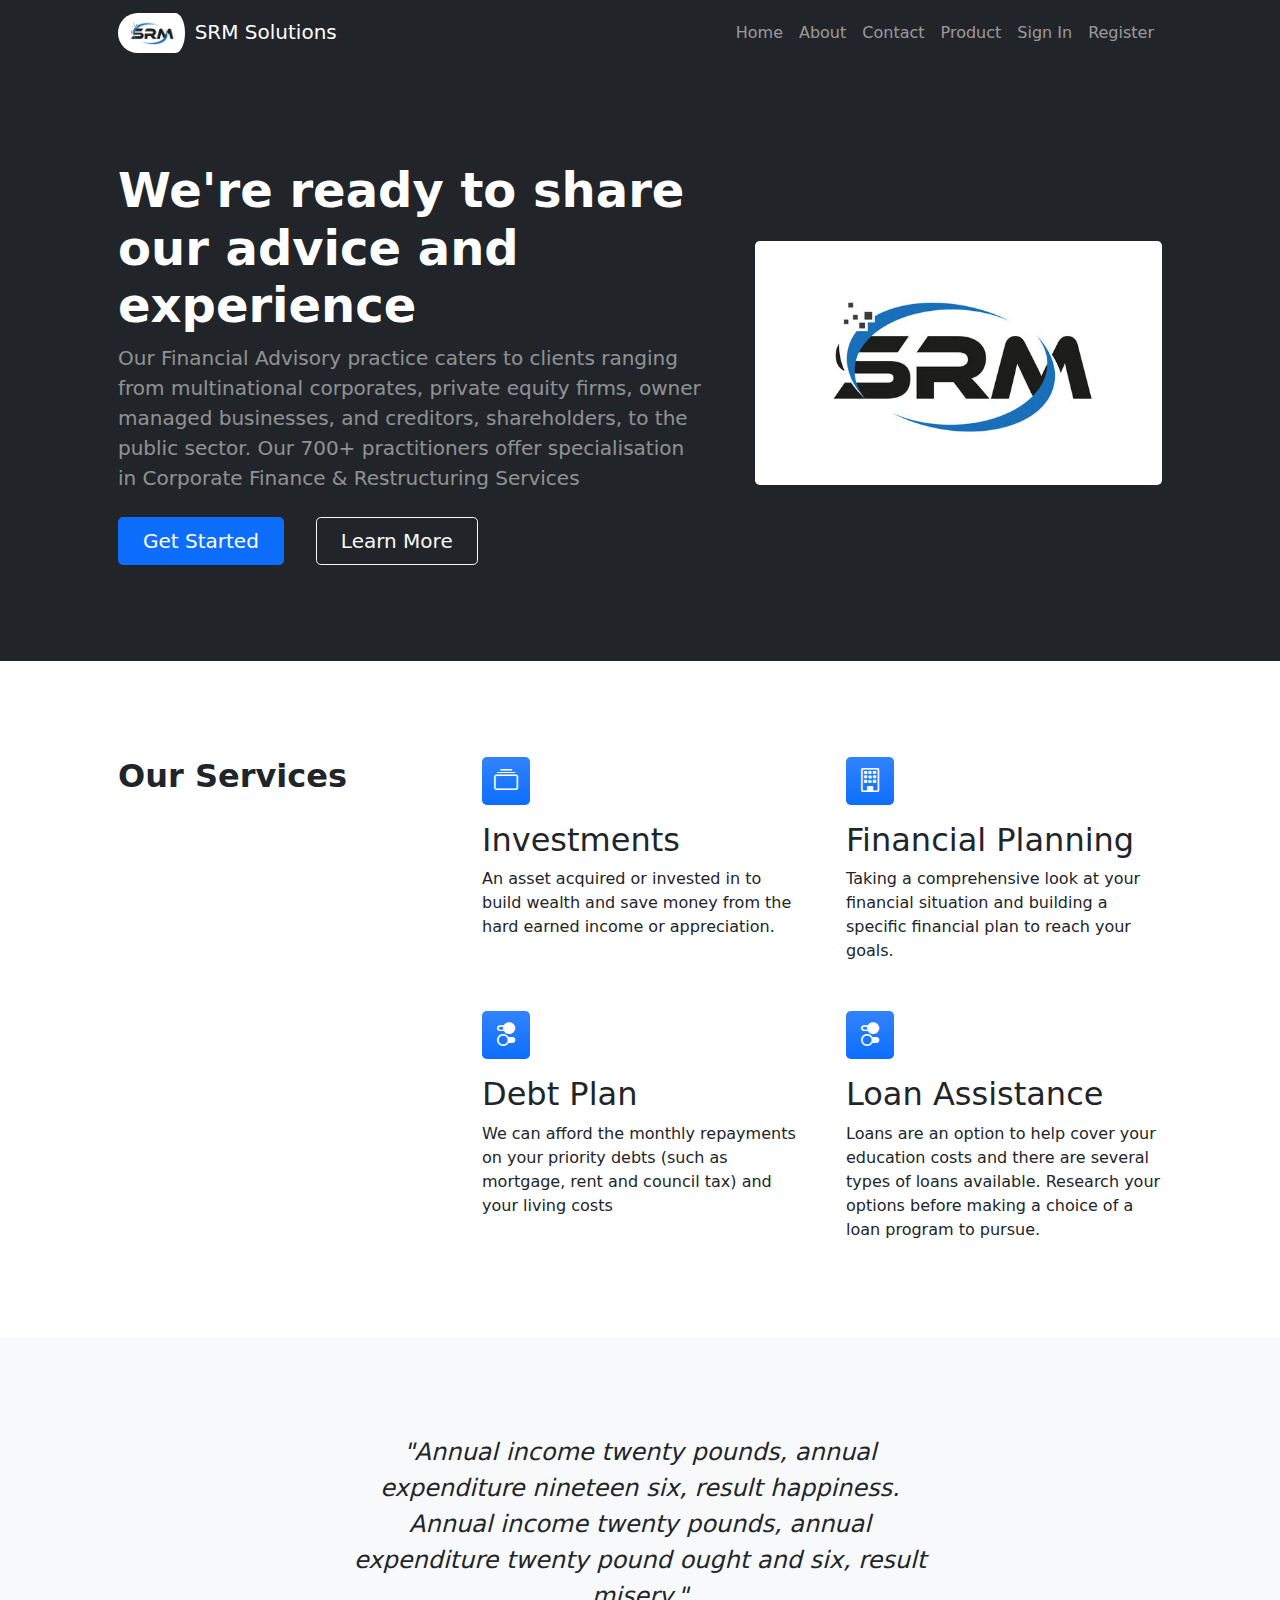
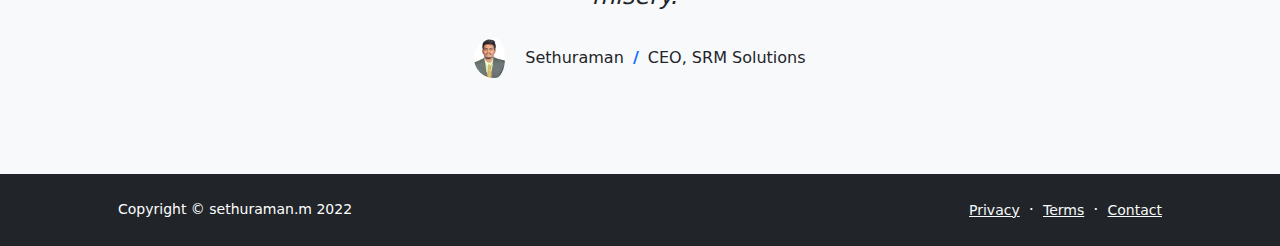
<file: index.html>
<!DOCTYPE html>
<html lang="en">
    <head>
        <meta charset="utf-8" />
        <meta name="viewport" content="width=device-width, initial-scale=1, shrink-to-fit=no" />
        <meta name="description" content="" />
        <meta name="author" content="" />
        <title>Welcome to SRM</title>
        
        <link rel="icon" type="image/x-icon" href="assets/favicon.ico" />
        <!-- JavaScript Bundle with Popper -->
         <script src="https://cdn.jsdelivr.net/npm/bootstrap@5.2.0/dist/js/bootstrap.bundle.min.js" integrity="sha384-A3rJD856KowSb7dwlZdYEkO39Gagi7vIsF0jrRAoQmDKKtQBHUuLZ9AsSv4jD4Xa" crossorigin="anonymous"></script>
        <!-- CSS only -->
        <link href="https://cdn.jsdelivr.net/npm/bootstrap@5.2.0/dist/css/bootstrap.min.css" rel="stylesheet" integrity="sha384-gH2yIJqKdNHPEq0n4Mqa/HGKIhSkIHeL5AyhkYV8i59U5AR6csBvApHHNl/vI1Bx" crossorigin="anonymous">
        <link href="https://cdn.jsdelivr.net/npm/bootstrap@5.0.2/dist/css/bootstrap.min.css" rel="stylesheet" integrity="sha384-EVSTQN3/azprG1Anm3QDgpJLIm9Nao0Yz1ztcQTwFspd3yD65VohhpuuCOmLASjC" crossorigin="anonymous">
        
        <link href="https://cdn.jsdelivr.net/npm/bootstrap-icons@1.5.0/font/bootstrap-icons.css" rel="stylesheet" />
        
        <link href="css/styles.css" rel="stylesheet" />
    </head>
    <body class="d-flex flex-column h-100">
        <main class="flex-shrink-0">
            
            <nav class="navbar navbar-expand-lg navbar-dark bg-dark">
                <div class="container px-5">
                    <a class="navbar-brand" href="index.html"><img class="my-photo" src="img/srmlogo2.jpg" alt="..." />SRM Solutions</a>
                    <button class="navbar-toggler" type="button" data-bs-toggle="collapse" data-bs-target="#navbarSupportedContent" aria-controls="navbarSupportedContent" aria-expanded="false" aria-label="Toggle navigation"><span class="navbar-toggler-icon"></span></button>
                    <div class="collapse navbar-collapse" id="navbarSupportedContent">
                        <ul class="navbar-nav ms-auto mb-2 mb-lg-0">
                            <li class="nav-item"><a class="nav-link" href="index.html">Home</a></li>
                            <li class="nav-item"><a class="nav-link" href="about.html">About</a></li>
                            <li class="nav-item"><a class="nav-link" href="contact.html">Contact</a></li>
                            <li class="nav-item"><a class="nav-link" href="product.html">Product</a></li>
                            <li class="nav-item"><a class="nav-link" href="signin.html">Sign In</a></li>
                            <li class="nav-item"><a class="nav-link" href="register.html">Register</a></li>
                            
                        </ul>
                    </div>
                </div>
            </nav>
           
            <header class="bg-dark py-5">
                <div class="container px-5">
                    <div class="row gx-5 align-items-center justify-content-center">
                        <div class="col-lg-8 col-xl-7 col-xxl-6">
                            <div class="my-5 text-center text-xl-start">
                                <h1 class="display-5 fw-bolder text-white mb-2">We're ready to share our advice and experience</h1>
                                <p class="lead fw-normal text-white-50 mb-4">Our Financial Advisory practice caters to clients ranging from multinational corporates, private equity firms, owner managed businesses, and creditors, shareholders, to the public sector. Our 700+ practitioners offer specialisation in Corporate Finance & Restructuring Services</p>
                                <div class="d-grid gap-3 d-sm-flex justify-content-sm-center justify-content-xl-start">
                                    <a class="btn btn-primary btn-lg px-4 me-sm-3" href="#features">Get Started</a>
                                    <a class="btn btn-outline-light btn-lg px-4" href="about.html">Learn More</a>
                                </div>
                            </div>
                        </div>
                        <div class="col-xl-5 col-xxl-6 d-none d-xl-block text-center"><img class="img-fluid rounded-3 my-5" src="img/srmlogo2.jpg" alt="..." /></div>
                    </div>
                </div>
            </header>
        
            <section class="py-5" id="features">
                <div class="container px-5 my-5">
                    <div class="row gx-5">
                        <div class="col-lg-4 mb-5 mb-lg-0"><h2 class="fw-bolder mb-0">Our Services</h2></div>
                        <div class="col-lg-8">
                            <div class="row gx-5 row-cols-1 row-cols-md-2">
                                <div class="col mb-5 h-100">
                                    <div class="feature bg-primary bg-gradient text-white rounded-3 mb-3"><i class="bi bi-collection"></i></div>
                                    
                                    <h2 class="services">Investments</h2>
                                    
                                    <p class="mb-0">An asset acquired or invested in to build wealth and save money from the hard earned income or appreciation.</p>
                                </div>
                                <div class="col mb-5 h-100">
                                    <div class="feature bg-primary bg-gradient text-white rounded-3 mb-3"><i class="bi bi-building"></i></div>
                                    <h2 class="services">Financial Planning</h2>
                                    <p class="mb-0">Taking a comprehensive look at your financial situation and building a specific financial plan to reach your goals.</p>
                                </div>
                                <div class="col mb-5 mb-md-0 h-100">
                                    <div class="feature bg-primary bg-gradient text-white rounded-3 mb-3"><i class="bi bi-toggles2"></i></div>
                                    <h2 class="services">Debt Plan</h2>
                                    <p class="mb-0">We can afford the monthly repayments on your priority debts (such as mortgage, rent and council tax) and your living costs</p>
                                </div>
                                <div class="col h-100">
                                    <div class="feature bg-primary bg-gradient text-white rounded-3 mb-3"><i class="bi bi-toggles2"></i></div>
                                    <h2 class="services">Loan Assistance</h2>
                                    <p class="mb-0">Loans are an option to help cover your education costs and there are several types of loans available. Research your options before making a choice of a loan program to pursue.</p>
                                </div>
                            </div>
                        </div>
                    </div>
                </div>
            </section>
            
            <div class="py-5 bg-light">
                <div class="container px-5 my-5">
                    <div class="row gx-5 justify-content-center">
                        <div class="col-lg-10 col-xl-7">
                            <div class="text-center">
                                <div class="fs-4 mb-4 fst-italic">"Annual income twenty pounds, annual expenditure nineteen six, result happiness. Annual income twenty pounds, annual expenditure twenty pound ought and six, result misery."</div>
                                <div class="d-flex align-items-center justify-content-center">
                                    <img class="my-photo" class="rounded-circle me-3" src="img/SETHURAMAN_PHOTO.jpg" alt="..." />
                                    <div  class="my-name" class="fw-bold">
                                        Sethuraman
                                        <span class="fw-bold text-primary mx-1">/</span>
                                        CEO, SRM Solutions
                                    </div>
                                </div>
                            </div>
                        </div>
                    </div>
                </div>
            </div>
            
        </main>
       
        <footer class="bg-dark py-4 mt-auto">
            <div class="container px-5">
                <div class="row align-items-center justify-content-between flex-column flex-sm-row">
                    <div class="col-auto"><div class="small m-0 text-white">Copyright &copy; sethuraman.m 2022</div></div>
                    <div class="col-auto">
                        <a class="link-light small" href="#!">Privacy</a>
                        <span class="text-white mx-1">&middot;</span>
                        <a class="link-light small" href="#!">Terms</a>
                        <span class="text-white mx-1">&middot;</span>
                        <a class="link-light small" href="contact.html">Contact</a>
                        
                       
                    </div>
                </div>
            </div>
        </footer>
        
        <script src="https://cdn.jsdelivr.net/npm/bootstrap@5.1.3/dist/js/bootstrap.bundle.min.js"></script>
        
        <script src="js/scripts.js"></script>
    </body>
</html>
</file>
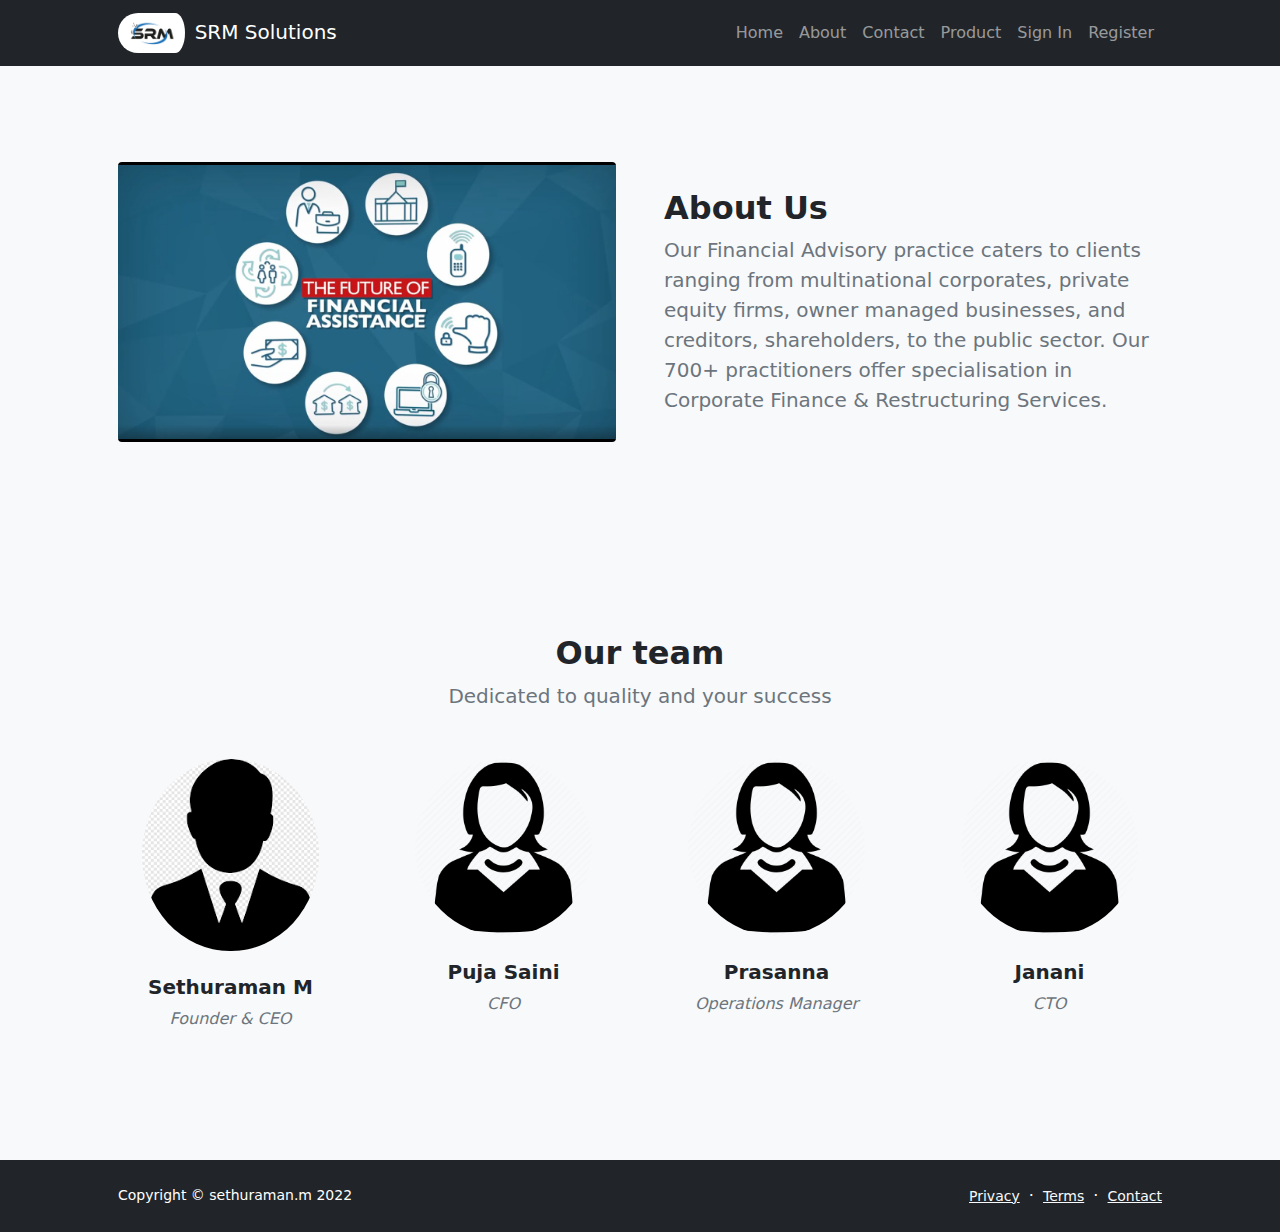
<file: about.html>
<!DOCTYPE html>
<html lang="en">
    <head>
        
        <meta charset="utf-8" />
        <meta name="viewport" content="width=device-width, initial-scale=1, shrink-to-fit=no" />
        <meta name="description" content="" />
        <meta name="author" content="" />
        <title>About Us</title>
       
        <link rel="icon" type="image/x-icon" href="assets/favicon.ico" />
   
        <link href="https://cdn.jsdelivr.net/npm/bootstrap-icons@1.5.0/font/bootstrap-icons.css" rel="stylesheet" />
      
        <link href="css/styles.css" rel="stylesheet" />
    </head>
    <body class="d-flex flex-column">
        <main class="flex-shrink-0">
            
            <nav class="navbar navbar-expand-lg navbar-dark bg-dark">
                <div class="container px-5">
                    <a class="navbar-brand" href="index.html"><img class="my-photo" class="rounded-circle me-3" src="img/srmlogo2.jpg" alt="..." />SRM Solutions</a>
                    <button class="navbar-toggler" type="button" data-bs-toggle="collapse" data-bs-target="#navbarSupportedContent" aria-controls="navbarSupportedContent" aria-expanded="false" aria-label="Toggle navigation"><span class="navbar-toggler-icon"></span></button>
                    <div class="collapse navbar-collapse" id="navbarSupportedContent">
                        <ul class="navbar-nav ms-auto mb-2 mb-lg-0">
                            <li class="nav-item"><a class="nav-link" href="index.html">Home</a></li>
                            <li class="nav-item"><a class="nav-link" href="about.html">About</a></li>
                            <li class="nav-item"><a class="nav-link" href="contact.html">Contact</a></li>
                            <li class="nav-item"><a class="nav-link" href="product.html">Product</a></li>
                            <li class="nav-item"><a class="nav-link" href="signin.html">Sign In</a></li>
                            <li class="nav-item"><a class="nav-link" href="register.html">Register</a></li>
                            
                        </ul>
                    </div>
                </div>
            </nav>
            
            <section class="py-5 bg-light" id="scroll-target">
                <div class="container px-5 my-5">
                    <div class="row gx-5 align-items-center">
                        <div class="col-lg-6"><img class="img-fluid rounded mb-5 mb-lg-0" src="img/aboutus.jpg" alt="..." /></div>
                        <div class="col-lg-6">
                            <h2 class="fw-bolder">About Us</h2>
                            <p class="lead fw-normal text-muted mb-0">Our Financial Advisory practice caters to clients ranging from multinational corporates, private equity firms, owner managed businesses, and creditors, shareholders, to the public sector. Our 700+ practitioners offer specialisation in Corporate Finance & Restructuring Services.</p>
                        </div>
                    </div>
                </div>
            </section>
           
            
            <section class="py-5 bg-light">
                <div class="container px-5 my-5">
                    <div class="text-center">
                        <h2 class="fw-bolder">Our team</h2>
                        <p class="lead fw-normal text-muted mb-5">Dedicated to quality and your success</p>
                    </div>
                    <div class="row gx-5 row-cols-1 row-cols-sm-2 row-cols-xl-4 justify-content-center">
                        <div class="col mb-5 mb-5 mb-xl-0">
                            <div class="text-center">
                                <img class="img-fluid rounded-circle mb-4 px-4" src="img/mennlogo.png" alt="..." />
                                <h5 class="fw-bolder">Sethuraman M</h5>
                                <div class="fst-italic text-muted">Founder &amp; CEO</div>
                            </div>
                        </div>
                        <div class="col mb-5 mb-5 mb-xl-0">
                            <div class="text-center">
                                <img class="img-fluid rounded-circle mb-4 px-4" src="img/femalelogo.png" alt="..." />
                                <h5 class="fw-bolder">Puja Saini</h5>
                                <div class="fst-italic text-muted">CFO</div>
                            </div>
                        </div>
                        <div class="col mb-5 mb-5 mb-sm-0">
                            <div class="text-center">
                                <img class="img-fluid rounded-circle mb-4 px-4" src="img/femalelogo.png" alt="..." />
                                <h5 class="fw-bolder">Prasanna</h5>
                                <div class="fst-italic text-muted">Operations Manager</div>
                            </div>
                        </div>
                        <div class="col mb-5">
                            <div class="text-center">
                                <img class="img-fluid rounded-circle mb-4 px-4" src="img/femalelogo.png" alt="..." />
                                <h5 class="fw-bolder">Janani</h5>
                                <div class="fst-italic text-muted">CTO</div>
                            </div>
                        </div>
                    </div>
                </div>
            </section>
        </main>
      
        <footer class="bg-dark py-4 mt-auto">
            <div class="container px-5">
                <div class="row align-items-center justify-content-between flex-column flex-sm-row">
                    <div class="col-auto"><div class="small m-0 text-white">Copyright &copy; sethuraman.m 2022</div></div>
                    <div class="col-auto">
                        <a class="link-light small" href="#!">Privacy</a>
                        <span class="text-white mx-1">&middot;</span>
                        <a class="link-light small" href="#!">Terms</a>
                        <span class="text-white mx-1">&middot;</span>
                        <a class="link-light small" href="contact.html">Contact</a>
                    </div>
                </div>
            </div>
        </footer>
        
        <script src="https://cdn.jsdelivr.net/npm/bootstrap@5.1.3/dist/js/bootstrap.bundle.min.js"></script>
        
        <script src="js/scripts.js"></script>
    </body>
</html>
</file>
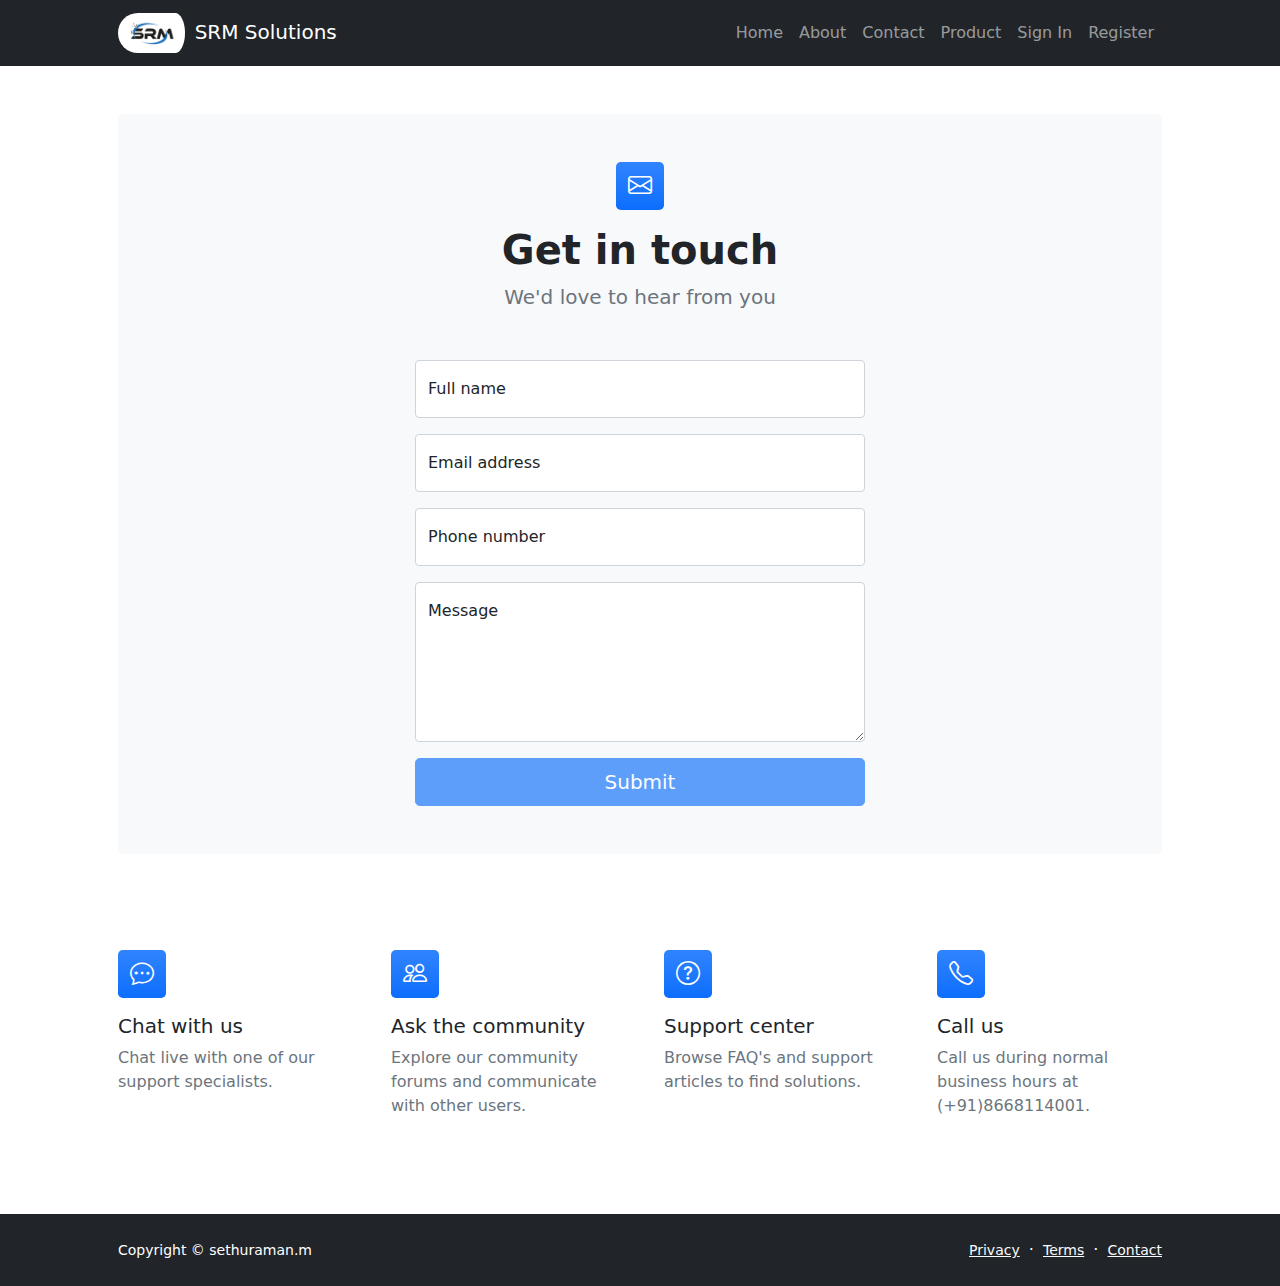
<file: contact.html>
<!DOCTYPE html>
<html lang="en">
    <head>
        <meta charset="utf-8" />
        <meta name="viewport" content="width=device-width, initial-scale=1, shrink-to-fit=no" />
        <meta name="description" content />
        <meta name="author" content />
        <title>Contact Us</title>
        
        <link rel="icon" type="image/x-icon" href="assets/favicon.ico" />
    
        <link href="https://cdn.jsdelivr.net/npm/bootstrap-icons@1.5.0/font/bootstrap-icons.css" rel="stylesheet" />
        
        <link href="css/styles.css" rel="stylesheet" />
    </head>
    <body class="d-flex flex-column">
        <main class="flex-shrink-0">
           
            <nav class="navbar navbar-expand-lg navbar-dark bg-dark">
                <div class="container px-5">
                    <a class="navbar-brand" href="index.html"><img class="my-photo" class="rounded-circle me-3" src="img/srmlogo2.jpg" alt="..." />SRM Solutions</a>
                    <button class="navbar-toggler" type="button" data-bs-toggle="collapse" data-bs-target="#navbarSupportedContent" aria-controls="navbarSupportedContent" aria-expanded="false" aria-label="Toggle navigation"><span class="navbar-toggler-icon"></span></button>
                    <div class="collapse navbar-collapse" id="navbarSupportedContent">
                        <ul class="navbar-nav ms-auto mb-2 mb-lg-0">
                            <li class="nav-item"><a class="nav-link" href="index.html">Home</a></li>
                            <li class="nav-item"><a class="nav-link" href="about.html">About</a></li>
                            <li class="nav-item"><a class="nav-link" href="contact.html">Contact</a></li>
                            <li class="nav-item"><a class="nav-link" href="product.html">Product</a></li>
                            <li class="nav-item"><a class="nav-link" href="signin.html">Sign In</a></li>
                            <li class="nav-item"><a class="nav-link" href="register.html">Register</a></li>
                            
                        </ul>
                    </div>
                </div>
            </nav>
            <!-- Page content-->
            <section class="py-5">
                <div class="container px-5">
                    <!-- Contact form-->
                    <div class="bg-light rounded-3 py-5 px-4 px-md-5 mb-5">
                        <div class="text-center mb-5">
                            <div class="feature bg-primary bg-gradient text-white rounded-3 mb-3"><i class="bi bi-envelope"></i></div>
                            <h1 class="fw-bolder">Get in touch</h1>
                            <p class="lead fw-normal text-muted mb-0">We'd love to hear from you</p>
                        </div>
                        <div class="row gx-5 justify-content-center">
                            <div class="col-lg-8 col-xl-6">
                                <!-- * * * * * * * * * * * * * * *-->
                                <!-- * * SB Forms Contact Form * *-->
                                <!-- * * * * * * * * * * * * * * *-->
                                <!-- This form is pre-integrated with SB Forms.-->
                                <!-- To make this form functional, sign up at-->
                                <!-- https://startbootstrap.com/solution/contact-forms-->
                                <!-- to get an API token!-->
                                <form id="contactForm" data-sb-form-api-token="API_TOKEN">
                                    <!-- Name input-->
                                    <div class="form-floating mb-3">
                                        <input class="form-control" id="name" type="text" placeholder="Enter your name..." data-sb-validations="required" />
                                        <label for="name">Full name</label>
                                        <div class="invalid-feedback" data-sb-feedback="name:required">A name is required.</div>
                                    </div>
                                    <!-- Email address input-->
                                    <div class="form-floating mb-3">
                                        <input class="form-control" id="email" type="email" placeholder="name@example.com" data-sb-validations="required,email" />
                                        <label for="email">Email address</label>
                                        <div class="invalid-feedback" data-sb-feedback="email:required">An email is required.</div>
                                        <div class="invalid-feedback" data-sb-feedback="email:email">Email is not valid.</div>
                                    </div>
                                    <!-- Phone number input-->
                                    <div class="form-floating mb-3">
                                        <input class="form-control" id="phone" type="tel" placeholder="(123) 456-7890" data-sb-validations="required" />
                                        <label for="phone">Phone number</label>
                                        <div class="invalid-feedback" data-sb-feedback="phone:required">A phone number is required.</div>
                                    </div>
                                    <!-- Message input-->
                                    <div class="form-floating mb-3">
                                        <textarea class="form-control" id="message" type="text" placeholder="Enter your message here..." style="height: 10rem" data-sb-validations="required"></textarea>
                                        <label for="message">Message</label>
                                        <div class="invalid-feedback" data-sb-feedback="message:required">A message is required.</div>
                                    </div>
                                    <!-- Submit success message-->
                                    <!---->
                                    <!-- This is what your users will see when the form-->
                                    <!-- has successfully submitted-->
                                    <div class="d-none" id="submitSuccessMessage">
                                        <div class="text-center mb-3">
                                            <div class="fw-bolder">Form submission successful!</div>
                                            To activate this form, sign up at
                                            <br />
                                            <a href="https://startbootstrap.com/solution/contact-forms">https://startbootstrap.com/solution/contact-forms</a>
                                        </div>
                                    </div>
                                    <!-- Submit error message-->
                                    <!---->
                                    <!-- This is what your users will see when there is-->
                                    <!-- an error submitting the form-->
                                    <div class="d-none" id="submitErrorMessage"><div class="text-center text-danger mb-3">Error sending message!</div></div>
                                    <!-- Submit Button-->
                                    <div class="d-grid"><button class="btn btn-primary btn-lg disabled" id="submitButton" type="submit">Submit</button></div>
                                </form>
                            </div>
                        </div>
                    </div>
                    <!-- Contact cards-->
                    <div class="row gx-5 row-cols-2 row-cols-lg-4 py-5">
                        <div class="col">
                            <div class="feature bg-primary bg-gradient text-white rounded-3 mb-3"><i class="bi bi-chat-dots"></i></div>
                            <div class="h5 mb-2">Chat with us</div>
                            <p class="text-muted mb-0">Chat live with one of our support specialists.</p>
                        </div>
                        <div class="col">
                            <div class="feature bg-primary bg-gradient text-white rounded-3 mb-3"><i class="bi bi-people"></i></div>
                            <div class="h5">Ask the community</div>
                            <p class="text-muted mb-0">Explore our community forums and communicate with other users.</p>
                        </div>
                        <div class="col">
                            <div class="feature bg-primary bg-gradient text-white rounded-3 mb-3"><i class="bi bi-question-circle"></i></div>
                            <div class="h5">Support center</div>
                            <p class="text-muted mb-0">Browse FAQ's and support articles to find solutions.</p>
                        </div>
                        <div class="col">
                            <div class="feature bg-primary bg-gradient text-white rounded-3 mb-3"><i class="bi bi-telephone"></i></div>
                            <div class="h5">Call us</div>
                            <p class="text-muted mb-0">Call us during normal business hours at (+91)8668114001.</p>
                        </div>
                    </div>
                </div>
            </section>
        </main>
        <!-- Footer-->
        <footer class="bg-dark py-4 mt-auto">
            <div class="container px-5">
                <div class="row align-items-center justify-content-between flex-column flex-sm-row">
                    <div class="col-auto"><div class="small m-0 text-white">Copyright &copy; sethuraman.m</div></div>
                    <div class="col-auto">
                        <a class="link-light small" href="#!">Privacy</a>
                        <span class="text-white mx-1">&middot;</span>
                        <a class="link-light small" href="#!">Terms</a>
                        <span class="text-white mx-1">&middot;</span>
                        <a class="link-light small" href="contact.html">Contact</a>
                    </div>
                </div>
            </div>
        </footer>
       
        <script src="https://cdn.jsdelivr.net/npm/bootstrap@5.1.3/dist/js/bootstrap.bundle.min.js"></script>
        
        <script src="js/scripts.js"></script>
        
        <script src="https://cdn.startbootstrap.com/sb-forms-latest.js"></script>
    </body>
</html>
</file>
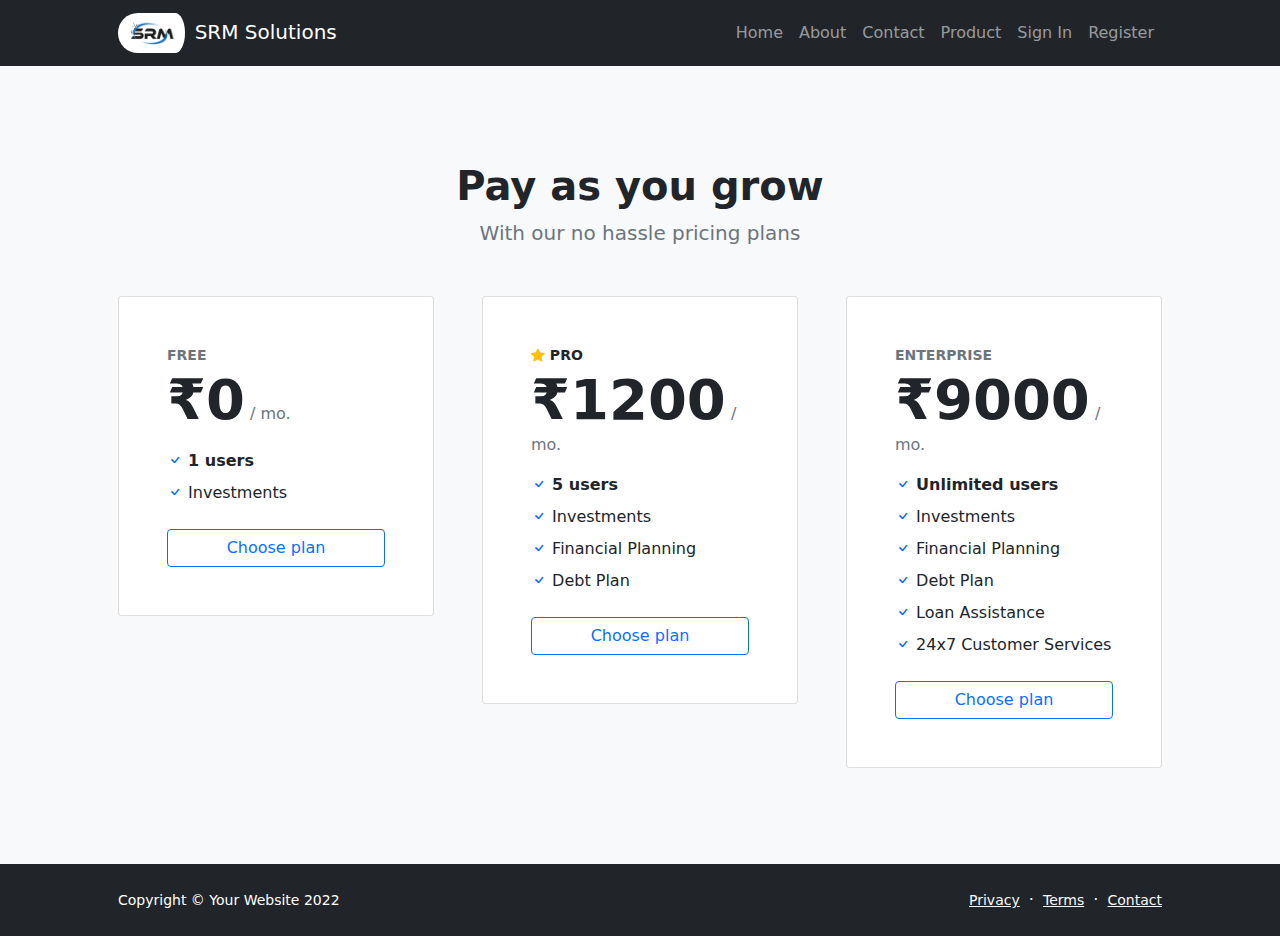
<file: product.html>
<!DOCTYPE html>
<html lang="en">
    <head>
        <meta charset="utf-8" />
        <meta name="viewport" content="width=device-width, initial-scale=1, shrink-to-fit=no" />
        <meta name="description" content="" />
        <meta name="author" content="" />
        <title>Pricing</title>
        
        <link rel="icon" type="image/x-icon" href="assets/favicon.ico" />
        
        <link href="https://cdn.jsdelivr.net/npm/bootstrap-icons@1.5.0/font/bootstrap-icons.css" rel="stylesheet" />
        
        <link href="css/styles.css" rel="stylesheet" />
    </head>
    <body class="d-flex flex-column">
        <main class="flex-shrink-0">
            
            <nav class="navbar navbar-expand-lg navbar-dark bg-dark">
                <div class="container px-5">
                    <a class="navbar-brand" href="index.html"><img class="my-photo" class="rounded-circle me-3" src="img/srmlogo2.jpg" alt="..." />SRM Solutions</a>
                    <button class="navbar-toggler" type="button" data-bs-toggle="collapse" data-bs-target="#navbarSupportedContent" aria-controls="navbarSupportedContent" aria-expanded="false" aria-label="Toggle navigation"><span class="navbar-toggler-icon"></span></button>
                    <div class="collapse navbar-collapse" id="navbarSupportedContent">
                        <ul class="navbar-nav ms-auto mb-2 mb-lg-0">
                            <li class="nav-item"><a class="nav-link" href="index.html">Home</a></li>
                            <li class="nav-item"><a class="nav-link" href="about.html">About</a></li>
                            <li class="nav-item"><a class="nav-link" href="contact.html">Contact</a></li>
                            <li class="nav-item"><a class="nav-link" href="product.html">Product</a></li>
                            <li class="nav-item"><a class="nav-link" href="signin.html">Sign In</a></li>
                            <li class="nav-item"><a class="nav-link" href="register.html">Register</a></li>
                            
                        </ul>
                    </div>
                </div>
            </nav>
            
            <section class="bg-light py-5">
                <div class="container px-5 my-5">
                    <div class="text-center mb-5">
                        <h1 class="fw-bolder">Pay as you grow</h1>
                        <p class="lead fw-normal text-muted mb-0">With our no hassle pricing plans</p>
                    </div>
                    <div class="row gx-5 justify-content-center">
                       
                        <div class="col-lg-6 col-xl-4">
                            <div class="card mb-5 mb-xl-0">
                                <div class="card-body p-5">
                                    <div class="small text-uppercase fw-bold text-muted">Free</div>
                                    <div class="mb-3">
                                        <span class="display-4 fw-bold">&#8377;0</span>
                                        <span class="text-muted">/ mo.</span>
                                    </div>
                                    <ul class="list-unstyled mb-4">
                                        <li class="mb-2">
                                            <i class="bi bi-check text-primary"></i>
                                            <strong>1 users</strong>
                                        </li>
                                        <li class="mb-2">
                                            <i class="bi bi-check text-primary"></i>
                                            Investments
                                        </li>
                                        
                                    </ul>
                                    <div class="d-grid"><a class="btn btn-outline-primary" href="signin.html">Choose plan</a></div>
                                </div>
                            </div>
                        </div>
                        
                        <div class="col-lg-6 col-xl-4">
                            <div class="card mb-5 mb-xl-0">
                                <div class="card-body p-5">
                                    <div class="small text-uppercase fw-bold">
                                        <i class="bi bi-star-fill text-warning"></i>
                                        Pro
                                    </div>
                                    <div class="mb-3">
                                        <span class="display-4 fw-bold">&#8377;1200</span>
                                        <span class="text-muted">/ mo.</span>
                                    </div>
                                    <ul class="list-unstyled mb-4">
                                        <li class="mb-2">
                                            <i class="bi bi-check text-primary"></i>
                                            <strong>5 users</strong>
                                        </li>
                                        <li class="mb-2">
                                            <i class="bi bi-check text-primary"></i>
                                            Investments
                                        </li>
                                        <li class="mb-2">
                                            <i class="bi bi-check text-primary"></i>
                                            Financial Planning
                                        </li>
                                        <li class="mb-2">
                                            <i class="bi bi-check text-primary"></i>
                                            Debt Plan
                                        </li>
                                        
                                    </ul>
                                    <div class="d-grid"><a class="btn btn-outline-primary" href="signin.html">Choose plan</a></div>
                                </div>
                            </div>
                        </div>
                        
                        <div class="col-lg-6 col-xl-4">
                            <div class="card">
                                <div class="card-body p-5">
                                    <div class="small text-uppercase fw-bold text-muted">Enterprise</div>
                                    <div class="mb-3">
                                        <span class="display-4 fw-bold">&#8377;9000</span>
                                        <span class="text-muted">/ mo.</span>
                                    </div>
                                    <ul class="list-unstyled mb-4">
                                        <li class="mb-2">
                                            <i class="bi bi-check text-primary"></i>
                                            <strong>Unlimited users</strong>
                                        </li>
                                        <li class="mb-2">
                                            <i class="bi bi-check text-primary"></i>
                                            Investments
                                        </li>
                                        <li class="mb-2">
                                            <i class="bi bi-check text-primary"></i>
                                            Financial Planning
                                        </li>
                                        <li class="mb-2">
                                            <i class="bi bi-check text-primary"></i>
                                            Debt Plan
                                        </li>
                                        <li class="mb-2">
                                            <i class="bi bi-check text-primary"></i>
                                            Loan Assistance
                                        </li>
                                        <li class="mb-2">
                                            <i class="bi bi-check text-primary"></i>
                                            24x7 Customer Services
                                        </li>
                                        
                                    </ul>
                                    <div class="d-grid"><a class="btn btn-outline-primary" href="signin.html">Choose plan</a></div>
                                </div>
                            </div>
                        </div>
                    </div>
                </div>
            </section>
        </main>
        
        <footer class="bg-dark py-4 mt-auto">
            <div class="container px-5">
                <div class="row align-items-center justify-content-between flex-column flex-sm-row">
                    <div class="col-auto"><div class="small m-0 text-white">Copyright &copy; Your Website 2022</div></div>
                    <div class="col-auto">
                        <a class="link-light small" href="#!">Privacy</a>
                        <span class="text-white mx-1">&middot;</span>
                        <a class="link-light small" href="#!">Terms</a>
                        <span class="text-white mx-1">&middot;</span>
                        <a class="link-light small" href="contact.html">Contact</a>
                    </div>
                </div>
            </div>
        </footer>
       
        <script src="https://cdn.jsdelivr.net/npm/bootstrap@5.1.3/dist/js/bootstrap.bundle.min.js"></script>
        
        <script src="js/scripts.js"></script>
    </body>
</html>
</file>
<file: css/styles.css>
@charset "UTF-8";

:root {
  --bs-blue: #0d6efd;
  --bs-indigo: #6610f2;
  --bs-purple: #6f42c1;
  --bs-pink: #d63384;
  --bs-red: #dc3545;
  --bs-orange: #fd7e14;
  --bs-yellow: #ffc107;
  --bs-green: #198754;
  --bs-teal: #20c997;
  --bs-cyan: #0dcaf0;
  --bs-white: #fff;
  --bs-gray: #6c757d;
  --bs-gray-dark: #343a40;
  --bs-gray-100: #f8f9fa;
  --bs-gray-200: #e9ecef;
  --bs-gray-300: #dee2e6;
  --bs-gray-400: #ced4da;
  --bs-gray-500: #adb5bd;
  --bs-gray-600: #6c757d;
  --bs-gray-700: #495057;
  --bs-gray-800: #343a40;
  --bs-gray-900: #212529;
  --bs-primary: #0d6efd;
  --bs-secondary: #6c757d;
  --bs-success: #198754;
  --bs-info: #0dcaf0;
  --bs-warning: #ffc107;
  --bs-danger: #dc3545;
  --bs-light: #f8f9fa;
  --bs-dark: #212529;
  --bs-primary-rgb: 13, 110, 253;
  --bs-secondary-rgb: 108, 117, 125;
  --bs-success-rgb: 25, 135, 84;
  --bs-info-rgb: 13, 202, 240;
  --bs-warning-rgb: 255, 193, 7;
  --bs-danger-rgb: 220, 53, 69;
  --bs-light-rgb: 248, 249, 250;
  --bs-dark-rgb: 33, 37, 41;
  --bs-white-rgb: 255, 255, 255;
  --bs-black-rgb: 0, 0, 0;
  --bs-body-color-rgb: 33, 37, 41;
  --bs-body-bg-rgb: 255, 255, 255;
  --bs-font-sans-serif: system-ui, -apple-system, "Segoe UI", Roboto, "Helvetica Neue", Arial, "Noto Sans", "Liberation Sans", sans-serif, "Apple Color Emoji", "Segoe UI Emoji", "Segoe UI Symbol", "Noto Color Emoji";
  --bs-font-monospace: SFMono-Regular, Menlo, Monaco, Consolas, "Liberation Mono", "Courier New", monospace;
  --bs-gradient: linear-gradient(180deg, rgba(255, 255, 255, 0.15), rgba(255, 255, 255, 0));
  --bs-body-font-family: var(--bs-font-sans-serif);
  --bs-body-font-size: 1rem;
  --bs-body-font-weight: 400;
  --bs-body-line-height: 1.5;
  --bs-body-color: #212529;
  --bs-body-bg: #fff;
}

*,
*::before,
*::after {
  box-sizing: border-box;
}

@media (prefers-reduced-motion: no-preference) {
  :root {
    scroll-behavior: smooth;
  }
}

body {
  margin: 0;
  font-family: var(--bs-body-font-family);
  font-size: var(--bs-body-font-size);
  font-weight: var(--bs-body-font-weight);
  line-height: var(--bs-body-line-height);
  color: var(--bs-body-color);
  text-align: var(--bs-body-text-align);
  background-color: var(--bs-body-bg);
  -webkit-text-size-adjust: 100%;
  -webkit-tap-highlight-color: rgba(0, 0, 0, 0);
}

hr {
  margin: 1rem 0;
  color: inherit;
  background-color: currentColor;
  border: 0;
  opacity: 0.25;
}

hr:not([size]) {
  height: 1px;
}

h6, .h6, h5, .h5, h4, .h4, h3, .h3, h2, .h2, h1, .h1 {
  margin-top: 0;
  margin-bottom: 0.5rem;
  font-weight: 500;
  line-height: 1.2;
}

h1, .h1 {
  font-size: calc(1.375rem + 1.5vw);
}
@media (min-width: 1200px) {
  h1, .h1 {
    font-size: 2.5rem;
  }
}

h2, .h2 {
  font-size: calc(1.325rem + 0.9vw);
}
@media (min-width: 1200px) {
  h2, .h2 {
    font-size: 2rem;
  }
}

h3, .h3 {
  font-size: calc(1.3rem + 0.6vw);
}
@media (min-width: 1200px) {
  h3, .h3 {
    font-size: 1.75rem;
  }
}

h4, .h4 {
  font-size: calc(1.275rem + 0.3vw);
}
@media (min-width: 1200px) {
  h4, .h4 {
    font-size: 1.5rem;
  }
}

h5, .h5 {
  font-size: 1.25rem;
}

h6, .h6 {
  font-size: 1rem;
}

p {
  margin-top: 0;
  margin-bottom: 1rem;
}

abbr[title],
abbr[data-bs-original-title] {
  -webkit-text-decoration: underline dotted;
          text-decoration: underline dotted;
  cursor: help;
  -webkit-text-decoration-skip-ink: none;
          text-decoration-skip-ink: none;
}

address {
  margin-bottom: 1rem;
  font-style: normal;
  line-height: inherit;
}

ol,
ul {
  padding-left: 2rem;
}

ol,
ul,
dl {
  margin-top: 0;
  margin-bottom: 1rem;
}

ol ol,
ul ul,
ol ul,
ul ol {
  margin-bottom: 0;
}

dt {
  font-weight: 700;
}

dd {
  margin-bottom: 0.5rem;
  margin-left: 0;
}

blockquote {
  margin: 0 0 1rem;
}

b,
strong {
  font-weight: bolder;
}

small, .small {
  font-size: 0.875em;
}

mark, .mark {
  padding: 0.2em;
  background-color: #fcf8e3;
}

sub,
sup {
  position: relative;
  font-size: 0.75em;
  line-height: 0;
  vertical-align: baseline;
}

sub {
  bottom: -0.25em;
}

sup {
  top: -0.5em;
}

a {
  color: #0d6efd;
  text-decoration: underline;
}
a:hover {
  color: #0a58ca;
}

a:not([href]):not([class]), a:not([href]):not([class]):hover {
  color: inherit;
  text-decoration: none;
}

pre,
code,
kbd,
samp {
  font-family: var(--bs-font-monospace);
  font-size: 1em;
  direction: ltr /* rtl:ignore */;
  unicode-bidi: bidi-override;
}

pre {
  display: block;
  margin-top: 0;
  margin-bottom: 1rem;
  overflow: auto;
  font-size: 0.875em;
}
pre code {
  font-size: inherit;
  color: inherit;
  word-break: normal;
}

code {
  font-size: 0.875em;
  color: #d63384;
  word-wrap: break-word;
}
a > code {
  color: inherit;
}

kbd {
  padding: 0.2rem 0.4rem;
  font-size: 0.875em;
  color: #fff;
  background-color: #212529;
  border-radius: 0.2rem;
}
kbd kbd {
  padding: 0;
  font-size: 1em;
  font-weight: 700;
}

figure {
  margin: 0 0 1rem;
}

img,
svg {
  vertical-align: middle;
}

table {
  caption-side: bottom;
  border-collapse: collapse;
}

caption {
  padding-top: 0.5rem;
  padding-bottom: 0.5rem;
  color: #6c757d;
  text-align: left;
}

th {
  text-align: inherit;
  text-align: -webkit-match-parent;
}

thead,
tbody,
tfoot,
tr,
td,
th {
  border-color: inherit;
  border-style: solid;
  border-width: 0;
}

label {
  display: inline-block;
}

button {
  border-radius: 0;
}

button:focus:not(:focus-visible) {
  outline: 0;
}

input,
button,
select,
optgroup,
textarea {
  margin: 0;
  font-family: inherit;
  font-size: inherit;
  line-height: inherit;
}

button,
select {
  text-transform: none;
}

[role=button] {
  cursor: pointer;
}

select {
  word-wrap: normal;
}
select:disabled {
  opacity: 1;
}

[list]::-webkit-calendar-picker-indicator {
  display: none;
}

button,
[type=button],
[type=reset],
[type=submit] {
  -webkit-appearance: button;
}
button:not(:disabled),
[type=button]:not(:disabled),
[type=reset]:not(:disabled),
[type=submit]:not(:disabled) {
  cursor: pointer;
}

::-moz-focus-inner {
  padding: 0;
  border-style: none;
}

textarea {
  resize: vertical;
}

fieldset {
  min-width: 0;
  padding: 0;
  margin: 0;
  border: 0;
}

legend {
  float: left;
  width: 100%;
  padding: 0;
  margin-bottom: 0.5rem;
  font-size: calc(1.275rem + 0.3vw);
  line-height: inherit;
}
@media (min-width: 1200px) {
  legend {
    font-size: 1.5rem;
  }
}
legend + * {
  clear: left;
}

::-webkit-datetime-edit-fields-wrapper,
::-webkit-datetime-edit-text,
::-webkit-datetime-edit-minute,
::-webkit-datetime-edit-hour-field,
::-webkit-datetime-edit-day-field,
::-webkit-datetime-edit-month-field,
::-webkit-datetime-edit-year-field {
  padding: 0;
}

::-webkit-inner-spin-button {
  height: auto;
}

[type=search] {
  outline-offset: -2px;
  -webkit-appearance: textfield;
}

/* rtl:raw:
[type="tel"],
[type="url"],
[type="email"],
[type="number"] {
  direction: ltr;
}
*/
::-webkit-search-decoration {
  -webkit-appearance: none;
}

::-webkit-color-swatch-wrapper {
  padding: 0;
}

::-webkit-file-upload-button {
  font: inherit;
}

::file-selector-button {
  font: inherit;
}

::-webkit-file-upload-button {
  font: inherit;
  -webkit-appearance: button;
}

output {
  display: inline-block;
}

iframe {
  border: 0;
}

summary {
  display: list-item;
  cursor: pointer;
}

progress {
  vertical-align: baseline;
}

[hidden] {
  display: none !important;
}

.lead {
  font-size: 1.25rem;
  font-weight: 300;
}

.display-1 {
  font-size: calc(1.625rem + 4.5vw);
  font-weight: 300;
  line-height: 1.2;
}
@media (min-width: 1200px) {
  .display-1 {
    font-size: 5rem;
  }
}

.display-2 {
  font-size: calc(1.575rem + 3.9vw);
  font-weight: 300;
  line-height: 1.2;
}
@media (min-width: 1200px) {
  .display-2 {
    font-size: 4.5rem;
  }
}

.display-3 {
  font-size: calc(1.525rem + 3.3vw);
  font-weight: 300;
  line-height: 1.2;
}
@media (min-width: 1200px) {
  .display-3 {
    font-size: 4rem;
  }
}

.display-4 {
  font-size: calc(1.475rem + 2.7vw);
  font-weight: 300;
  line-height: 1.2;
}
@media (min-width: 1200px) {
  .display-4 {
    font-size: 3.5rem;
  }
}

.display-5 {
  font-size: calc(1.425rem + 2.1vw);
  font-weight: 300;
  line-height: 1.2;
}
@media (min-width: 1200px) {
  .display-5 {
    font-size: 3rem;
  }
}

.display-6 {
  font-size: calc(1.375rem + 1.5vw);
  font-weight: 300;
  line-height: 1.2;
}
@media (min-width: 1200px) {
  .display-6 {
    font-size: 2.5rem;
  }
}

.list-unstyled {
  padding-left: 0;
  list-style: none;
}

.list-inline {
  padding-left: 0;
  list-style: none;
}

.list-inline-item {
  display: inline-block;
}
.list-inline-item:not(:last-child) {
  margin-right: 0.5rem;
}

.initialism {
  font-size: 0.875em;
  text-transform: uppercase;
}

.blockquote {
  margin-bottom: 1rem;
  font-size: 1.25rem;
}
.blockquote > :last-child {
  margin-bottom: 0;
}

.blockquote-footer {
  margin-top: -1rem;
  margin-bottom: 1rem;
  font-size: 0.875em;
  color: #6c757d;
}
.blockquote-footer::before {
  content: "— ";
}

.img-fluid {
  max-width: 100%;
  height: auto;
}

.img-thumbnail {
  padding: 0.25rem;
  background-color: #fff;
  border: 1px solid #dee2e6;
  border-radius: 0.25rem;
  max-width: 100%;
  height: auto;
}

.figure {
  display: inline-block;
}

.figure-img {
  margin-bottom: 0.5rem;
  line-height: 1;
}

.figure-caption {
  font-size: 0.875em;
  color: #6c757d;
}

.container,
.container-fluid,
.container-xxl,
.container-xl,
.container-lg,
.container-md,
.container-sm {
  width: 100%;
  padding-right: var(--bs-gutter-x, 0.75rem);
  padding-left: var(--bs-gutter-x, 0.75rem);
  margin-right: auto;
  margin-left: auto;
}

@media (min-width: 576px) {
  .container-sm, .container {
    max-width: 540px;
  }
}
@media (min-width: 768px) {
  .container-md, .container-sm, .container {
    max-width: 720px;
  }
}
@media (min-width: 992px) {
  .container-lg, .container-md, .container-sm, .container {
    max-width: 960px;
  }
}
@media (min-width: 1200px) {
  .container-xl, .container-lg, .container-md, .container-sm, .container {
    max-width: 1140px;
  }
}
@media (min-width: 1400px) {
  .container-xxl, .container-xl, .container-lg, .container-md, .container-sm, .container {
    max-width: 1320px;
  }
}
.row {
  --bs-gutter-x: 1.5rem;
  --bs-gutter-y: 0;
  display: flex;
  flex-wrap: wrap;
  margin-top: calc(-1 * var(--bs-gutter-y));
  margin-right: calc(-0.5 * var(--bs-gutter-x));
  margin-left: calc(-0.5 * var(--bs-gutter-x));
}
.row > * {
  flex-shrink: 0;
  width: 100%;
  max-width: 100%;
  padding-right: calc(var(--bs-gutter-x) * 0.5);
  padding-left: calc(var(--bs-gutter-x) * 0.5);
  margin-top: var(--bs-gutter-y);
}

.col {
  flex: 1 0 0%;
}

.row-cols-auto > * {
  flex: 0 0 auto;
  width: auto;
}

.row-cols-1 > * {
  flex: 0 0 auto;
  width: 100%;
}

.row-cols-2 > * {
  flex: 0 0 auto;
  width: 50%;
}

.row-cols-3 > * {
  flex: 0 0 auto;
  width: 33.3333333333%;
}

.row-cols-4 > * {
  flex: 0 0 auto;
  width: 25%;
}

.row-cols-5 > * {
  flex: 0 0 auto;
  width: 20%;
}

.row-cols-6 > * {
  flex: 0 0 auto;
  width: 16.6666666667%;
}

.col-auto {
  flex: 0 0 auto;
  width: auto;
}

.col-1 {
  flex: 0 0 auto;
  width: 8.33333333%;
}

.col-2 {
  flex: 0 0 auto;
  width: 16.66666667%;
}

.col-3 {
  flex: 0 0 auto;
  width: 25%;
}

.col-4 {
  flex: 0 0 auto;
  width: 33.33333333%;
}

.col-5 {
  flex: 0 0 auto;
  width: 41.66666667%;
}

.col-6 {
  flex: 0 0 auto;
  width: 50%;
}

.col-7 {
  flex: 0 0 auto;
  width: 58.33333333%;
}

.col-8 {
  flex: 0 0 auto;
  width: 66.66666667%;
}

.col-9 {
  flex: 0 0 auto;
  width: 75%;
}

.col-10 {
  flex: 0 0 auto;
  width: 83.33333333%;
}

.col-11 {
  flex: 0 0 auto;
  width: 91.66666667%;
}

.col-12 {
  flex: 0 0 auto;
  width: 100%;
}

.offset-1 {
  margin-left: 8.33333333%;
}

.offset-2 {
  margin-left: 16.66666667%;
}

.offset-3 {
  margin-left: 25%;
}

.offset-4 {
  margin-left: 33.33333333%;
}

.offset-5 {
  margin-left: 41.66666667%;
}

.offset-6 {
  margin-left: 50%;
}

.offset-7 {
  margin-left: 58.33333333%;
}

.offset-8 {
  margin-left: 66.66666667%;
}

.offset-9 {
  margin-left: 75%;
}

.offset-10 {
  margin-left: 83.33333333%;
}

.offset-11 {
  margin-left: 91.66666667%;
}

.g-0,
.gx-0 {
  --bs-gutter-x: 0;
}

.g-0,
.gy-0 {
  --bs-gutter-y: 0;
}

.g-1,
.gx-1 {
  --bs-gutter-x: 0.25rem;
}

.g-1,
.gy-1 {
  --bs-gutter-y: 0.25rem;
}

.g-2,
.gx-2 {
  --bs-gutter-x: 0.5rem;
}

.g-2,
.gy-2 {
  --bs-gutter-y: 0.5rem;
}

.g-3,
.gx-3 {
  --bs-gutter-x: 1rem;
}

.g-3,
.gy-3 {
  --bs-gutter-y: 1rem;
}

.g-4,
.gx-4 {
  --bs-gutter-x: 1.5rem;
}

.g-4,
.gy-4 {
  --bs-gutter-y: 1.5rem;
}

.g-5,
.gx-5 {
  --bs-gutter-x: 3rem;
}

.g-5,
.gy-5 {
  --bs-gutter-y: 3rem;
}

@media (min-width: 576px) {
  .col-sm {
    flex: 1 0 0%;
  }

  .row-cols-sm-auto > * {
    flex: 0 0 auto;
    width: auto;
  }

  .row-cols-sm-1 > * {
    flex: 0 0 auto;
    width: 100%;
  }

  .row-cols-sm-2 > * {
    flex: 0 0 auto;
    width: 50%;
  }

  .row-cols-sm-3 > * {
    flex: 0 0 auto;
    width: 33.3333333333%;
  }

  .row-cols-sm-4 > * {
    flex: 0 0 auto;
    width: 25%;
  }

  .row-cols-sm-5 > * {
    flex: 0 0 auto;
    width: 20%;
  }

  .row-cols-sm-6 > * {
    flex: 0 0 auto;
    width: 16.6666666667%;
  }

  .col-sm-auto {
    flex: 0 0 auto;
    width: auto;
  }

  .col-sm-1 {
    flex: 0 0 auto;
    width: 8.33333333%;
  }

  .col-sm-2 {
    flex: 0 0 auto;
    width: 16.66666667%;
  }

  .col-sm-3 {
    flex: 0 0 auto;
    width: 25%;
  }

  .col-sm-4 {
    flex: 0 0 auto;
    width: 33.33333333%;
  }

  .col-sm-5 {
    flex: 0 0 auto;
    width: 41.66666667%;
  }

  .col-sm-6 {
    flex: 0 0 auto;
    width: 50%;
  }

  .col-sm-7 {
    flex: 0 0 auto;
    width: 58.33333333%;
  }

  .col-sm-8 {
    flex: 0 0 auto;
    width: 66.66666667%;
  }

  .col-sm-9 {
    flex: 0 0 auto;
    width: 75%;
  }

  .col-sm-10 {
    flex: 0 0 auto;
    width: 83.33333333%;
  }

  .col-sm-11 {
    flex: 0 0 auto;
    width: 91.66666667%;
  }

  .col-sm-12 {
    flex: 0 0 auto;
    width: 100%;
  }

  .offset-sm-0 {
    margin-left: 0;
  }

  .offset-sm-1 {
    margin-left: 8.33333333%;
  }

  .offset-sm-2 {
    margin-left: 16.66666667%;
  }

  .offset-sm-3 {
    margin-left: 25%;
  }

  .offset-sm-4 {
    margin-left: 33.33333333%;
  }

  .offset-sm-5 {
    margin-left: 41.66666667%;
  }

  .offset-sm-6 {
    margin-left: 50%;
  }

  .offset-sm-7 {
    margin-left: 58.33333333%;
  }

  .offset-sm-8 {
    margin-left: 66.66666667%;
  }

  .offset-sm-9 {
    margin-left: 75%;
  }

  .offset-sm-10 {
    margin-left: 83.33333333%;
  }

  .offset-sm-11 {
    margin-left: 91.66666667%;
  }

  .g-sm-0,
.gx-sm-0 {
    --bs-gutter-x: 0;
  }

  .g-sm-0,
.gy-sm-0 {
    --bs-gutter-y: 0;
  }

  .g-sm-1,
.gx-sm-1 {
    --bs-gutter-x: 0.25rem;
  }

  .g-sm-1,
.gy-sm-1 {
    --bs-gutter-y: 0.25rem;
  }

  .g-sm-2,
.gx-sm-2 {
    --bs-gutter-x: 0.5rem;
  }

  .g-sm-2,
.gy-sm-2 {
    --bs-gutter-y: 0.5rem;
  }

  .g-sm-3,
.gx-sm-3 {
    --bs-gutter-x: 1rem;
  }

  .g-sm-3,
.gy-sm-3 {
    --bs-gutter-y: 1rem;
  }

  .g-sm-4,
.gx-sm-4 {
    --bs-gutter-x: 1.5rem;
  }

  .g-sm-4,
.gy-sm-4 {
    --bs-gutter-y: 1.5rem;
  }

  .g-sm-5,
.gx-sm-5 {
    --bs-gutter-x: 3rem;
  }

  .g-sm-5,
.gy-sm-5 {
    --bs-gutter-y: 3rem;
  }
}
@media (min-width: 768px) {
  .col-md {
    flex: 1 0 0%;
  }

  .row-cols-md-auto > * {
    flex: 0 0 auto;
    width: auto;
  }

  .row-cols-md-1 > * {
    flex: 0 0 auto;
    width: 100%;
  }

  .row-cols-md-2 > * {
    flex: 0 0 auto;
    width: 50%;
  }

  .row-cols-md-3 > * {
    flex: 0 0 auto;
    width: 33.3333333333%;
  }

  .row-cols-md-4 > * {
    flex: 0 0 auto;
    width: 25%;
  }

  .row-cols-md-5 > * {
    flex: 0 0 auto;
    width: 20%;
  }

  .row-cols-md-6 > * {
    flex: 0 0 auto;
    width: 16.6666666667%;
  }

  .col-md-auto {
    flex: 0 0 auto;
    width: auto;
  }

  .col-md-1 {
    flex: 0 0 auto;
    width: 8.33333333%;
  }

  .col-md-2 {
    flex: 0 0 auto;
    width: 16.66666667%;
  }

  .col-md-3 {
    flex: 0 0 auto;
    width: 25%;
  }

  .col-md-4 {
    flex: 0 0 auto;
    width: 33.33333333%;
  }

  .col-md-5 {
    flex: 0 0 auto;
    width: 41.66666667%;
  }

  .col-md-6 {
    flex: 0 0 auto;
    width: 50%;
  }

  .col-md-7 {
    flex: 0 0 auto;
    width: 58.33333333%;
  }

  .col-md-8 {
    flex: 0 0 auto;
    width: 66.66666667%;
  }

  .col-md-9 {
    flex: 0 0 auto;
    width: 75%;
  }

  .col-md-10 {
    flex: 0 0 auto;
    width: 83.33333333%;
  }

  .col-md-11 {
    flex: 0 0 auto;
    width: 91.66666667%;
  }

  .col-md-12 {
    flex: 0 0 auto;
    width: 100%;
  }

  .offset-md-0 {
    margin-left: 0;
  }

  .offset-md-1 {
    margin-left: 8.33333333%;
  }

  .offset-md-2 {
    margin-left: 16.66666667%;
  }

  .offset-md-3 {
    margin-left: 25%;
  }

  .offset-md-4 {
    margin-left: 33.33333333%;
  }

  .offset-md-5 {
    margin-left: 41.66666667%;
  }

  .offset-md-6 {
    margin-left: 50%;
  }

  .offset-md-7 {
    margin-left: 58.33333333%;
  }

  .offset-md-8 {
    margin-left: 66.66666667%;
  }

  .offset-md-9 {
    margin-left: 75%;
  }

  .offset-md-10 {
    margin-left: 83.33333333%;
  }

  .offset-md-11 {
    margin-left: 91.66666667%;
  }

  .g-md-0,
.gx-md-0 {
    --bs-gutter-x: 0;
  }

  .g-md-0,
.gy-md-0 {
    --bs-gutter-y: 0;
  }

  .g-md-1,
.gx-md-1 {
    --bs-gutter-x: 0.25rem;
  }

  .g-md-1,
.gy-md-1 {
    --bs-gutter-y: 0.25rem;
  }

  .g-md-2,
.gx-md-2 {
    --bs-gutter-x: 0.5rem;
  }

  .g-md-2,
.gy-md-2 {
    --bs-gutter-y: 0.5rem;
  }

  .g-md-3,
.gx-md-3 {
    --bs-gutter-x: 1rem;
  }

  .g-md-3,
.gy-md-3 {
    --bs-gutter-y: 1rem;
  }

  .g-md-4,
.gx-md-4 {
    --bs-gutter-x: 1.5rem;
  }

  .g-md-4,
.gy-md-4 {
    --bs-gutter-y: 1.5rem;
  }

  .g-md-5,
.gx-md-5 {
    --bs-gutter-x: 3rem;
  }

  .g-md-5,
.gy-md-5 {
    --bs-gutter-y: 3rem;
  }
}
@media (min-width: 992px) {
  .col-lg {
    flex: 1 0 0%;
  }

  .row-cols-lg-auto > * {
    flex: 0 0 auto;
    width: auto;
  }

  .row-cols-lg-1 > * {
    flex: 0 0 auto;
    width: 100%;
  }

  .row-cols-lg-2 > * {
    flex: 0 0 auto;
    width: 50%;
  }

  .row-cols-lg-3 > * {
    flex: 0 0 auto;
    width: 33.3333333333%;
  }

  .row-cols-lg-4 > * {
    flex: 0 0 auto;
    width: 25%;
  }

  .row-cols-lg-5 > * {
    flex: 0 0 auto;
    width: 20%;
  }

  .row-cols-lg-6 > * {
    flex: 0 0 auto;
    width: 16.6666666667%;
  }

  .col-lg-auto {
    flex: 0 0 auto;
    width: auto;
  }

  .col-lg-1 {
    flex: 0 0 auto;
    width: 8.33333333%;
  }

  .col-lg-2 {
    flex: 0 0 auto;
    width: 16.66666667%;
  }

  .col-lg-3 {
    flex: 0 0 auto;
    width: 25%;
  }

  .col-lg-4 {
    flex: 0 0 auto;
    width: 33.33333333%;
  }

  .col-lg-5 {
    flex: 0 0 auto;
    width: 41.66666667%;
  }

  .col-lg-6 {
    flex: 0 0 auto;
    width: 50%;
  }

  .col-lg-7 {
    flex: 0 0 auto;
    width: 58.33333333%;
  }

  .col-lg-8 {
    flex: 0 0 auto;
    width: 66.66666667%;
  }

  .col-lg-9 {
    flex: 0 0 auto;
    width: 75%;
  }

  .col-lg-10 {
    flex: 0 0 auto;
    width: 83.33333333%;
  }

  .col-lg-11 {
    flex: 0 0 auto;
    width: 91.66666667%;
  }

  .col-lg-12 {
    flex: 0 0 auto;
    width: 100%;
  }

  .offset-lg-0 {
    margin-left: 0;
  }

  .offset-lg-1 {
    margin-left: 8.33333333%;
  }

  .offset-lg-2 {
    margin-left: 16.66666667%;
  }

  .offset-lg-3 {
    margin-left: 25%;
  }

  .offset-lg-4 {
    margin-left: 33.33333333%;
  }

  .offset-lg-5 {
    margin-left: 41.66666667%;
  }

  .offset-lg-6 {
    margin-left: 50%;
  }

  .offset-lg-7 {
    margin-left: 58.33333333%;
  }

  .offset-lg-8 {
    margin-left: 66.66666667%;
  }

  .offset-lg-9 {
    margin-left: 75%;
  }

  .offset-lg-10 {
    margin-left: 83.33333333%;
  }

  .offset-lg-11 {
    margin-left: 91.66666667%;
  }

  .g-lg-0,
.gx-lg-0 {
    --bs-gutter-x: 0;
  }

  .g-lg-0,
.gy-lg-0 {
    --bs-gutter-y: 0;
  }

  .g-lg-1,
.gx-lg-1 {
    --bs-gutter-x: 0.25rem;
  }

  .g-lg-1,
.gy-lg-1 {
    --bs-gutter-y: 0.25rem;
  }

  .g-lg-2,
.gx-lg-2 {
    --bs-gutter-x: 0.5rem;
  }

  .g-lg-2,
.gy-lg-2 {
    --bs-gutter-y: 0.5rem;
  }

  .g-lg-3,
.gx-lg-3 {
    --bs-gutter-x: 1rem;
  }

  .g-lg-3,
.gy-lg-3 {
    --bs-gutter-y: 1rem;
  }

  .g-lg-4,
.gx-lg-4 {
    --bs-gutter-x: 1.5rem;
  }

  .g-lg-4,
.gy-lg-4 {
    --bs-gutter-y: 1.5rem;
  }

  .g-lg-5,
.gx-lg-5 {
    --bs-gutter-x: 3rem;
  }

  .g-lg-5,
.gy-lg-5 {
    --bs-gutter-y: 3rem;
  }
}
@media (min-width: 1200px) {
  .col-xl {
    flex: 1 0 0%;
  }

  .row-cols-xl-auto > * {
    flex: 0 0 auto;
    width: auto;
  }

  .row-cols-xl-1 > * {
    flex: 0 0 auto;
    width: 100%;
  }

  .row-cols-xl-2 > * {
    flex: 0 0 auto;
    width: 50%;
  }

  .row-cols-xl-3 > * {
    flex: 0 0 auto;
    width: 33.3333333333%;
  }

  .row-cols-xl-4 > * {
    flex: 0 0 auto;
    width: 25%;
  }

  .row-cols-xl-5 > * {
    flex: 0 0 auto;
    width: 20%;
  }

  .row-cols-xl-6 > * {
    flex: 0 0 auto;
    width: 16.6666666667%;
  }

  .col-xl-auto {
    flex: 0 0 auto;
    width: auto;
  }

  .col-xl-1 {
    flex: 0 0 auto;
    width: 8.33333333%;
  }

  .col-xl-2 {
    flex: 0 0 auto;
    width: 16.66666667%;
  }

  .col-xl-3 {
    flex: 0 0 auto;
    width: 25%;
  }

  .col-xl-4 {
    flex: 0 0 auto;
    width: 33.33333333%;
  }

  .col-xl-5 {
    flex: 0 0 auto;
    width: 41.66666667%;
  }

  .col-xl-6 {
    flex: 0 0 auto;
    width: 50%;
  }

  .col-xl-7 {
    flex: 0 0 auto;
    width: 58.33333333%;
  }

  .col-xl-8 {
    flex: 0 0 auto;
    width: 66.66666667%;
  }

  .col-xl-9 {
    flex: 0 0 auto;
    width: 75%;
  }

  .col-xl-10 {
    flex: 0 0 auto;
    width: 83.33333333%;
  }

  .col-xl-11 {
    flex: 0 0 auto;
    width: 91.66666667%;
  }

  .col-xl-12 {
    flex: 0 0 auto;
    width: 100%;
  }

  .offset-xl-0 {
    margin-left: 0;
  }

  .offset-xl-1 {
    margin-left: 8.33333333%;
  }

  .offset-xl-2 {
    margin-left: 16.66666667%;
  }

  .offset-xl-3 {
    margin-left: 25%;
  }

  .offset-xl-4 {
    margin-left: 33.33333333%;
  }

  .offset-xl-5 {
    margin-left: 41.66666667%;
  }

  .offset-xl-6 {
    margin-left: 50%;
  }

  .offset-xl-7 {
    margin-left: 58.33333333%;
  }

  .offset-xl-8 {
    margin-left: 66.66666667%;
  }

  .offset-xl-9 {
    margin-left: 75%;
  }

  .offset-xl-10 {
    margin-left: 83.33333333%;
  }

  .offset-xl-11 {
    margin-left: 91.66666667%;
  }

  .g-xl-0,
.gx-xl-0 {
    --bs-gutter-x: 0;
  }

  .g-xl-0,
.gy-xl-0 {
    --bs-gutter-y: 0;
  }

  .g-xl-1,
.gx-xl-1 {
    --bs-gutter-x: 0.25rem;
  }

  .g-xl-1,
.gy-xl-1 {
    --bs-gutter-y: 0.25rem;
  }

  .g-xl-2,
.gx-xl-2 {
    --bs-gutter-x: 0.5rem;
  }

  .g-xl-2,
.gy-xl-2 {
    --bs-gutter-y: 0.5rem;
  }

  .g-xl-3,
.gx-xl-3 {
    --bs-gutter-x: 1rem;
  }

  .g-xl-3,
.gy-xl-3 {
    --bs-gutter-y: 1rem;
  }

  .g-xl-4,
.gx-xl-4 {
    --bs-gutter-x: 1.5rem;
  }

  .g-xl-4,
.gy-xl-4 {
    --bs-gutter-y: 1.5rem;
  }

  .g-xl-5,
.gx-xl-5 {
    --bs-gutter-x: 3rem;
  }

  .g-xl-5,
.gy-xl-5 {
    --bs-gutter-y: 3rem;
  }
}
@media (min-width: 1400px) {
  .col-xxl {
    flex: 1 0 0%;
  }

  .row-cols-xxl-auto > * {
    flex: 0 0 auto;
    width: auto;
  }

  .row-cols-xxl-1 > * {
    flex: 0 0 auto;
    width: 100%;
  }

  .row-cols-xxl-2 > * {
    flex: 0 0 auto;
    width: 50%;
  }

  .row-cols-xxl-3 > * {
    flex: 0 0 auto;
    width: 33.3333333333%;
  }

  .row-cols-xxl-4 > * {
    flex: 0 0 auto;
    width: 25%;
  }

  .row-cols-xxl-5 > * {
    flex: 0 0 auto;
    width: 20%;
  }

  .row-cols-xxl-6 > * {
    flex: 0 0 auto;
    width: 16.6666666667%;
  }

  .col-xxl-auto {
    flex: 0 0 auto;
    width: auto;
  }

  .col-xxl-1 {
    flex: 0 0 auto;
    width: 8.33333333%;
  }

  .col-xxl-2 {
    flex: 0 0 auto;
    width: 16.66666667%;
  }

  .col-xxl-3 {
    flex: 0 0 auto;
    width: 25%;
  }

  .col-xxl-4 {
    flex: 0 0 auto;
    width: 33.33333333%;
  }

  .col-xxl-5 {
    flex: 0 0 auto;
    width: 41.66666667%;
  }

  .col-xxl-6 {
    flex: 0 0 auto;
    width: 50%;
  }

  .col-xxl-7 {
    flex: 0 0 auto;
    width: 58.33333333%;
  }

  .col-xxl-8 {
    flex: 0 0 auto;
    width: 66.66666667%;
  }

  .col-xxl-9 {
    flex: 0 0 auto;
    width: 75%;
  }

  .col-xxl-10 {
    flex: 0 0 auto;
    width: 83.33333333%;
  }

  .col-xxl-11 {
    flex: 0 0 auto;
    width: 91.66666667%;
  }

  .col-xxl-12 {
    flex: 0 0 auto;
    width: 100%;
  }

  .offset-xxl-0 {
    margin-left: 0;
  }

  .offset-xxl-1 {
    margin-left: 8.33333333%;
  }

  .offset-xxl-2 {
    margin-left: 16.66666667%;
  }

  .offset-xxl-3 {
    margin-left: 25%;
  }

  .offset-xxl-4 {
    margin-left: 33.33333333%;
  }

  .offset-xxl-5 {
    margin-left: 41.66666667%;
  }

  .offset-xxl-6 {
    margin-left: 50%;
  }

  .offset-xxl-7 {
    margin-left: 58.33333333%;
  }

  .offset-xxl-8 {
    margin-left: 66.66666667%;
  }

  .offset-xxl-9 {
    margin-left: 75%;
  }

  .offset-xxl-10 {
    margin-left: 83.33333333%;
  }

  .offset-xxl-11 {
    margin-left: 91.66666667%;
  }

  .g-xxl-0,
.gx-xxl-0 {
    --bs-gutter-x: 0;
  }

  .g-xxl-0,
.gy-xxl-0 {
    --bs-gutter-y: 0;
  }

  .g-xxl-1,
.gx-xxl-1 {
    --bs-gutter-x: 0.25rem;
  }

  .g-xxl-1,
.gy-xxl-1 {
    --bs-gutter-y: 0.25rem;
  }

  .g-xxl-2,
.gx-xxl-2 {
    --bs-gutter-x: 0.5rem;
  }

  .g-xxl-2,
.gy-xxl-2 {
    --bs-gutter-y: 0.5rem;
  }

  .g-xxl-3,
.gx-xxl-3 {
    --bs-gutter-x: 1rem;
  }

  .g-xxl-3,
.gy-xxl-3 {
    --bs-gutter-y: 1rem;
  }

  .g-xxl-4,
.gx-xxl-4 {
    --bs-gutter-x: 1.5rem;
  }

  .g-xxl-4,
.gy-xxl-4 {
    --bs-gutter-y: 1.5rem;
  }

  .g-xxl-5,
.gx-xxl-5 {
    --bs-gutter-x: 3rem;
  }

  .g-xxl-5,
.gy-xxl-5 {
    --bs-gutter-y: 3rem;
  }
}
.table {
  --bs-table-bg: transparent;
  --bs-table-accent-bg: transparent;
  --bs-table-striped-color: #212529;
  --bs-table-striped-bg: rgba(0, 0, 0, 0.05);
  --bs-table-active-color: #212529;
  --bs-table-active-bg: rgba(0, 0, 0, 0.1);
  --bs-table-hover-color: #212529;
  --bs-table-hover-bg: rgba(0, 0, 0, 0.075);
  width: 100%;
  margin-bottom: 1rem;
  color: #212529;
  vertical-align: top;
  border-color: #dee2e6;
}
.table > :not(caption) > * > * {
  padding: 0.5rem 0.5rem;
  background-color: var(--bs-table-bg);
  border-bottom-width: 1px;
  box-shadow: inset 0 0 0 9999px var(--bs-table-accent-bg);
}
.table > tbody {
  vertical-align: inherit;
}
.table > thead {
  vertical-align: bottom;
}
.table > :not(:first-child) {
  border-top: 2px solid currentColor;
}

.caption-top {
  caption-side: top;
}

.table-sm > :not(caption) > * > * {
  padding: 0.25rem 0.25rem;
}

.table-bordered > :not(caption) > * {
  border-width: 1px 0;
}
.table-bordered > :not(caption) > * > * {
  border-width: 0 1px;
}

.table-borderless > :not(caption) > * > * {
  border-bottom-width: 0;
}
.table-borderless > :not(:first-child) {
  border-top-width: 0;
}

.table-striped > tbody > tr:nth-of-type(odd) > * {
  --bs-table-accent-bg: var(--bs-table-striped-bg);
  color: var(--bs-table-striped-color);
}

.table-active {
  --bs-table-accent-bg: var(--bs-table-active-bg);
  color: var(--bs-table-active-color);
}

.table-hover > tbody > tr:hover > * {
  --bs-table-accent-bg: var(--bs-table-hover-bg);
  color: var(--bs-table-hover-color);
}

.table-primary {
  --bs-table-bg: #cfe2ff;
  --bs-table-striped-bg: #c5d7f2;
  --bs-table-striped-color: #000;
  --bs-table-active-bg: #bacbe6;
  --bs-table-active-color: #000;
  --bs-table-hover-bg: #bfd1ec;
  --bs-table-hover-color: #000;
  color: #000;
  border-color: #bacbe6;
}

.table-secondary {
  --bs-table-bg: #e2e3e5;
  --bs-table-striped-bg: #d7d8da;
  --bs-table-striped-color: #000;
  --bs-table-active-bg: #cbccce;
  --bs-table-active-color: #000;
  --bs-table-hover-bg: #d1d2d4;
  --bs-table-hover-color: #000;
  color: #000;
  border-color: #cbccce;
}

.table-success {
  --bs-table-bg: #d1e7dd;
  --bs-table-striped-bg: #c7dbd2;
  --bs-table-striped-color: #000;
  --bs-table-active-bg: #bcd0c7;
  --bs-table-active-color: #000;
  --bs-table-hover-bg: #c1d6cc;
  --bs-table-hover-color: #000;
  color: #000;
  border-color: #bcd0c7;
}

.table-info {
  --bs-table-bg: #cff4fc;
  --bs-table-striped-bg: #c5e8ef;
  --bs-table-striped-color: #000;
  --bs-table-active-bg: #badce3;
  --bs-table-active-color: #000;
  --bs-table-hover-bg: #bfe2e9;
  --bs-table-hover-color: #000;
  color: #000;
  border-color: #badce3;
}

.table-warning {
  --bs-table-bg: #fff3cd;
  --bs-table-striped-bg: #f2e7c3;
  --bs-table-striped-color: #000;
  --bs-table-active-bg: #e6dbb9;
  --bs-table-active-color: #000;
  --bs-table-hover-bg: #ece1be;
  --bs-table-hover-color: #000;
  color: #000;
  border-color: #e6dbb9;
}

.table-danger {
  --bs-table-bg: #f8d7da;
  --bs-table-striped-bg: #eccccf;
  --bs-table-striped-color: #000;
  --bs-table-active-bg: #dfc2c4;
  --bs-table-active-color: #000;
  --bs-table-hover-bg: #e5c7ca;
  --bs-table-hover-color: #000;
  color: #000;
  border-color: #dfc2c4;
}

.table-light {
  --bs-table-bg: #f8f9fa;
  --bs-table-striped-bg: #ecedee;
  --bs-table-striped-color: #000;
  --bs-table-active-bg: #dfe0e1;
  --bs-table-active-color: #000;
  --bs-table-hover-bg: #e5e6e7;
  --bs-table-hover-color: #000;
  color: #000;
  border-color: #dfe0e1;
}

.table-dark {
  --bs-table-bg: #212529;
  --bs-table-striped-bg: #2c3034;
  --bs-table-striped-color: #fff;
  --bs-table-active-bg: #373b3e;
  --bs-table-active-color: #fff;
  --bs-table-hover-bg: #323539;
  --bs-table-hover-color: #fff;
  color: #fff;
  border-color: #373b3e;
}

.table-responsive {
  overflow-x: auto;
  -webkit-overflow-scrolling: touch;
}

@media (max-width: 575.98px) {
  .table-responsive-sm {
    overflow-x: auto;
    -webkit-overflow-scrolling: touch;
  }
}
@media (max-width: 767.98px) {
  .table-responsive-md {
    overflow-x: auto;
    -webkit-overflow-scrolling: touch;
  }
}
@media (max-width: 991.98px) {
  .table-responsive-lg {
    overflow-x: auto;
    -webkit-overflow-scrolling: touch;
  }
}
@media (max-width: 1199.98px) {
  .table-responsive-xl {
    overflow-x: auto;
    -webkit-overflow-scrolling: touch;
  }
}
@media (max-width: 1399.98px) {
  .table-responsive-xxl {
    overflow-x: auto;
    -webkit-overflow-scrolling: touch;
  }
}
.form-label {
  margin-bottom: 0.5rem;
}

.col-form-label {
  padding-top: calc(0.375rem + 1px);
  padding-bottom: calc(0.375rem + 1px);
  margin-bottom: 0;
  font-size: inherit;
  line-height: 1.5;
}

.col-form-label-lg {
  padding-top: calc(0.5rem + 1px);
  padding-bottom: calc(0.5rem + 1px);
  font-size: 1.25rem;
}

.col-form-label-sm {
  padding-top: calc(0.25rem + 1px);
  padding-bottom: calc(0.25rem + 1px);
  font-size: 0.875rem;
}

.form-text {
  margin-top: 0.25rem;
  font-size: 0.875em;
  color: #6c757d;
}

.form-control {
  display: block;
  width: 100%;
  padding: 0.375rem 0.75rem;
  font-size: 1rem;
  font-weight: 400;
  line-height: 1.5;
  color: #212529;
  background-color: #fff;
  background-clip: padding-box;
  border: 1px solid #ced4da;
  -webkit-appearance: none;
     -moz-appearance: none;
          appearance: none;
  border-radius: 0.25rem;
  transition: border-color 0.15s ease-in-out, box-shadow 0.15s ease-in-out;
}
@media (prefers-reduced-motion: reduce) {
  .form-control {
    transition: none;
  }
}
.form-control[type=file] {
  overflow: hidden;
}
.form-control[type=file]:not(:disabled):not([readonly]) {
  cursor: pointer;
}
.form-control:focus {
  color: #212529;
  background-color: #fff;
  border-color: #86b7fe;
  outline: 0;
  box-shadow: 0 0 0 0.25rem rgba(13, 110, 253, 0.25);
}
.form-control::-webkit-date-and-time-value {
  height: 1.5em;
}
.form-control::-moz-placeholder {
  color: #6c757d;
  opacity: 1;
}
.form-control:-ms-input-placeholder {
  color: #6c757d;
  opacity: 1;
}
.form-control::placeholder {
  color: #6c757d;
  opacity: 1;
}
.form-control:disabled, .form-control[readonly] {
  background-color: #e9ecef;
  opacity: 1;
}
.form-control::-webkit-file-upload-button {
  padding: 0.375rem 0.75rem;
  margin: -0.375rem -0.75rem;
  -webkit-margin-end: 0.75rem;
          margin-inline-end: 0.75rem;
  color: #212529;
  background-color: #e9ecef;
  pointer-events: none;
  border-color: inherit;
  border-style: solid;
  border-width: 0;
  border-inline-end-width: 1px;
  border-radius: 0;
  -webkit-transition: color 0.15s ease-in-out, background-color 0.15s ease-in-out, border-color 0.15s ease-in-out, box-shadow 0.15s ease-in-out;
  transition: color 0.15s ease-in-out, background-color 0.15s ease-in-out, border-color 0.15s ease-in-out, box-shadow 0.15s ease-in-out;
}
.form-control::file-selector-button {
  padding: 0.375rem 0.75rem;
  margin: -0.375rem -0.75rem;
  -webkit-margin-end: 0.75rem;
          margin-inline-end: 0.75rem;
  color: #212529;
  background-color: #e9ecef;
  pointer-events: none;
  border-color: inherit;
  border-style: solid;
  border-width: 0;
  border-inline-end-width: 1px;
  border-radius: 0;
  transition: color 0.15s ease-in-out, background-color 0.15s ease-in-out, border-color 0.15s ease-in-out, box-shadow 0.15s ease-in-out;
}
@media (prefers-reduced-motion: reduce) {
  .form-control::-webkit-file-upload-button {
    -webkit-transition: none;
    transition: none;
  }
  .form-control::file-selector-button {
    transition: none;
  }
}
.form-control:hover:not(:disabled):not([readonly])::-webkit-file-upload-button {
  background-color: #dde0e3;
}
.form-control:hover:not(:disabled):not([readonly])::file-selector-button {
  background-color: #dde0e3;
}
.form-control::-webkit-file-upload-button {
  padding: 0.375rem 0.75rem;
  margin: -0.375rem -0.75rem;
  -webkit-margin-end: 0.75rem;
          margin-inline-end: 0.75rem;
  color: #212529;
  background-color: #e9ecef;
  pointer-events: none;
  border-color: inherit;
  border-style: solid;
  border-width: 0;
  border-inline-end-width: 1px;
  border-radius: 0;
  -webkit-transition: color 0.15s ease-in-out, background-color 0.15s ease-in-out, border-color 0.15s ease-in-out, box-shadow 0.15s ease-in-out;
  transition: color 0.15s ease-in-out, background-color 0.15s ease-in-out, border-color 0.15s ease-in-out, box-shadow 0.15s ease-in-out;
}
@media (prefers-reduced-motion: reduce) {
  .form-control::-webkit-file-upload-button {
    -webkit-transition: none;
    transition: none;
  }
}
.form-control:hover:not(:disabled):not([readonly])::-webkit-file-upload-button {
  background-color: #dde0e3;
}

.form-control-plaintext {
  display: block;
  width: 100%;
  padding: 0.375rem 0;
  margin-bottom: 0;
  line-height: 1.5;
  color: #212529;
  background-color: transparent;
  border: solid transparent;
  border-width: 1px 0;
}
.form-control-plaintext.form-control-sm, .form-control-plaintext.form-control-lg {
  padding-right: 0;
  padding-left: 0;
}

.form-control-sm {
  min-height: calc(1.5em + 0.5rem + 2px);
  padding: 0.25rem 0.5rem;
  font-size: 0.875rem;
  border-radius: 0.2rem;
}
.form-control-sm::-webkit-file-upload-button {
  padding: 0.25rem 0.5rem;
  margin: -0.25rem -0.5rem;
  -webkit-margin-end: 0.5rem;
          margin-inline-end: 0.5rem;
}
.form-control-sm::file-selector-button {
  padding: 0.25rem 0.5rem;
  margin: -0.25rem -0.5rem;
  -webkit-margin-end: 0.5rem;
          margin-inline-end: 0.5rem;
}
.form-control-sm::-webkit-file-upload-button {
  padding: 0.25rem 0.5rem;
  margin: -0.25rem -0.5rem;
  -webkit-margin-end: 0.5rem;
          margin-inline-end: 0.5rem;
}

.form-control-lg {
  min-height: calc(1.5em + 1rem + 2px);
  padding: 0.5rem 1rem;
  font-size: 1.25rem;
  border-radius: 0.3rem;
}
.form-control-lg::-webkit-file-upload-button {
  padding: 0.5rem 1rem;
  margin: -0.5rem -1rem;
  -webkit-margin-end: 1rem;
          margin-inline-end: 1rem;
}
.form-control-lg::file-selector-button {
  padding: 0.5rem 1rem;
  margin: -0.5rem -1rem;
  -webkit-margin-end: 1rem;
          margin-inline-end: 1rem;
}
.form-control-lg::-webkit-file-upload-button {
  padding: 0.5rem 1rem;
  margin: -0.5rem -1rem;
  -webkit-margin-end: 1rem;
          margin-inline-end: 1rem;
}

textarea.form-control {
  min-height: calc(1.5em + 0.75rem + 2px);
}
textarea.form-control-sm {
  min-height: calc(1.5em + 0.5rem + 2px);
}
textarea.form-control-lg {
  min-height: calc(1.5em + 1rem + 2px);
}

.form-control-color {
  width: 3rem;
  height: auto;
  padding: 0.375rem;
}
.form-control-color:not(:disabled):not([readonly]) {
  cursor: pointer;
}
.form-control-color::-moz-color-swatch {
  height: 1.5em;
  border-radius: 0.25rem;
}
.form-control-color::-webkit-color-swatch {
  height: 1.5em;
  border-radius: 0.25rem;
}

.form-select {
  display: block;
  width: 100%;
  padding: 0.375rem 2.25rem 0.375rem 0.75rem;
  -moz-padding-start: calc(0.75rem - 3px);
  font-size: 1rem;
  font-weight: 400;
  line-height: 1.5;
  color: #212529;
  background-color: #fff;
  background-image: url("data:image/svg+xml,%3csvg xmlns='http://www.w3.org/2000/svg' viewBox='0 0 16 16'%3e%3cpath fill='none' stroke='%23343a40' stroke-linecap='round' stroke-linejoin='round' stroke-width='2' d='M2 5l6 6 6-6'/%3e%3c/svg%3e");
  background-repeat: no-repeat;
  background-position: right 0.75rem center;
  background-size: 16px 12px;
  border: 1px solid #ced4da;
  border-radius: 0.25rem;
  transition: border-color 0.15s ease-in-out, box-shadow 0.15s ease-in-out;
  -webkit-appearance: none;
     -moz-appearance: none;
          appearance: none;
}
@media (prefers-reduced-motion: reduce) {
  .form-select {
    transition: none;
  }
}
.form-select:focus {
  border-color: #86b7fe;
  outline: 0;
  box-shadow: 0 0 0 0.25rem rgba(13, 110, 253, 0.25);
}
.form-select[multiple], .form-select[size]:not([size="1"]) {
  padding-right: 0.75rem;
  background-image: none;
}
.form-select:disabled {
  background-color: #e9ecef;
}
.form-select:-moz-focusring {
  color: transparent;
  text-shadow: 0 0 0 #212529;
}

.form-select-sm {
  padding-top: 0.25rem;
  padding-bottom: 0.25rem;
  padding-left: 0.5rem;
  font-size: 0.875rem;
  border-radius: 0.2rem;
}

.form-select-lg {
  padding-top: 0.5rem;
  padding-bottom: 0.5rem;
  padding-left: 1rem;
  font-size: 1.25rem;
  border-radius: 0.3rem;
}

.form-check {
  display: block;
  min-height: 1.5rem;
  padding-left: 1.5em;
  margin-bottom: 0.125rem;
}
.form-check .form-check-input {
  float: left;
  margin-left: -1.5em;
}

.form-check-input {
  width: 1em;
  height: 1em;
  margin-top: 0.25em;
  vertical-align: top;
  background-color: #fff;
  background-repeat: no-repeat;
  background-position: center;
  background-size: contain;
  border: 1px solid rgba(0, 0, 0, 0.25);
  -webkit-appearance: none;
     -moz-appearance: none;
          appearance: none;
  -webkit-print-color-adjust: exact;
          color-adjust: exact;
}
.form-check-input[type=checkbox] {
  border-radius: 0.25em;
}
.form-check-input[type=radio] {
  border-radius: 50%;
}
.form-check-input:active {
  filter: brightness(90%);
}
.form-check-input:focus {
  border-color: #86b7fe;
  outline: 0;
  box-shadow: 0 0 0 0.25rem rgba(13, 110, 253, 0.25);
}
.form-check-input:checked {
  background-color: #0d6efd;
  border-color: #0d6efd;
}
.form-check-input:checked[type=checkbox] {
  background-image: url("data:image/svg+xml,%3csvg xmlns='http://www.w3.org/2000/svg' viewBox='0 0 20 20'%3e%3cpath fill='none' stroke='%23fff' stroke-linecap='round' stroke-linejoin='round' stroke-width='3' d='M6 10l3 3l6-6'/%3e%3c/svg%3e");
}
.form-check-input:checked[type=radio] {
  background-image: url("data:image/svg+xml,%3csvg xmlns='http://www.w3.org/2000/svg' viewBox='-4 -4 8 8'%3e%3ccircle r='2' fill='%23fff'/%3e%3c/svg%3e");
}
.form-check-input[type=checkbox]:indeterminate {
  background-color: #0d6efd;
  border-color: #0d6efd;
  background-image: url("data:image/svg+xml,%3csvg xmlns='http://www.w3.org/2000/svg' viewBox='0 0 20 20'%3e%3cpath fill='none' stroke='%23fff' stroke-linecap='round' stroke-linejoin='round' stroke-width='3' d='M6 10h8'/%3e%3c/svg%3e");
}
.form-check-input:disabled {
  pointer-events: none;
  filter: none;
  opacity: 0.5;
}
.form-check-input[disabled] ~ .form-check-label, .form-check-input:disabled ~ .form-check-label {
  opacity: 0.5;
}

.form-switch {
  padding-left: 2.5em;
}
.form-switch .form-check-input {
  width: 2em;
  margin-left: -2.5em;
  background-image: url("data:image/svg+xml,%3csvg xmlns='http://www.w3.org/2000/svg' viewBox='-4 -4 8 8'%3e%3ccircle r='3' fill='rgba%280, 0, 0, 0.25%29'/%3e%3c/svg%3e");
  background-position: left center;
  border-radius: 2em;
  transition: background-position 0.15s ease-in-out;
}
@media (prefers-reduced-motion: reduce) {
  .form-switch .form-check-input {
    transition: none;
  }
}
.form-switch .form-check-input:focus {
  background-image: url("data:image/svg+xml,%3csvg xmlns='http://www.w3.org/2000/svg' viewBox='-4 -4 8 8'%3e%3ccircle r='3' fill='%2386b7fe'/%3e%3c/svg%3e");
}
.form-switch .form-check-input:checked {
  background-position: right center;
  background-image: url("data:image/svg+xml,%3csvg xmlns='http://www.w3.org/2000/svg' viewBox='-4 -4 8 8'%3e%3ccircle r='3' fill='%23fff'/%3e%3c/svg%3e");
}

.form-check-inline {
  display: inline-block;
  margin-right: 1rem;
}

.btn-check {
  position: absolute;
  clip: rect(0, 0, 0, 0);
  pointer-events: none;
}
.btn-check[disabled] + .btn, .btn-check:disabled + .btn {
  pointer-events: none;
  filter: none;
  opacity: 0.65;
}

.form-range {
  width: 100%;
  height: 1.5rem;
  padding: 0;
  background-color: transparent;
  -webkit-appearance: none;
     -moz-appearance: none;
          appearance: none;
}
.form-range:focus {
  outline: 0;
}
.form-range:focus::-webkit-slider-thumb {
  box-shadow: 0 0 0 1px #fff, 0 0 0 0.25rem rgba(13, 110, 253, 0.25);
}
.form-range:focus::-moz-range-thumb {
  box-shadow: 0 0 0 1px #fff, 0 0 0 0.25rem rgba(13, 110, 253, 0.25);
}
.form-range::-moz-focus-outer {
  border: 0;
}
.form-range::-webkit-slider-thumb {
  width: 1rem;
  height: 1rem;
  margin-top: -0.25rem;
  background-color: #0d6efd;
  border: 0;
  border-radius: 1rem;
  -webkit-transition: background-color 0.15s ease-in-out, border-color 0.15s ease-in-out, box-shadow 0.15s ease-in-out;
  transition: background-color 0.15s ease-in-out, border-color 0.15s ease-in-out, box-shadow 0.15s ease-in-out;
  -webkit-appearance: none;
          appearance: none;
}
@media (prefers-reduced-motion: reduce) {
  .form-range::-webkit-slider-thumb {
    -webkit-transition: none;
    transition: none;
  }
}
.form-range::-webkit-slider-thumb:active {
  background-color: #b6d4fe;
}
.form-range::-webkit-slider-runnable-track {
  width: 100%;
  height: 0.5rem;
  color: transparent;
  cursor: pointer;
  background-color: #dee2e6;
  border-color: transparent;
  border-radius: 1rem;
}
.form-range::-moz-range-thumb {
  width: 1rem;
  height: 1rem;
  background-color: #0d6efd;
  border: 0;
  border-radius: 1rem;
  -moz-transition: background-color 0.15s ease-in-out, border-color 0.15s ease-in-out, box-shadow 0.15s ease-in-out;
  transition: background-color 0.15s ease-in-out, border-color 0.15s ease-in-out, box-shadow 0.15s ease-in-out;
  -moz-appearance: none;
       appearance: none;
}
@media (prefers-reduced-motion: reduce) {
  .form-range::-moz-range-thumb {
    -moz-transition: none;
    transition: none;
  }
}
.form-range::-moz-range-thumb:active {
  background-color: #b6d4fe;
}
.form-range::-moz-range-track {
  width: 100%;
  height: 0.5rem;
  color: transparent;
  cursor: pointer;
  background-color: #dee2e6;
  border-color: transparent;
  border-radius: 1rem;
}
.form-range:disabled {
  pointer-events: none;
}
.form-range:disabled::-webkit-slider-thumb {
  background-color: #adb5bd;
}
.form-range:disabled::-moz-range-thumb {
  background-color: #adb5bd;
}

.form-floating {
  position: relative;
}
.form-floating > .form-control,
.form-floating > .form-select {
  height: calc(3.5rem + 2px);
  line-height: 1.25;
}
.form-floating > label {
  position: absolute;
  top: 0;
  left: 0;
  height: 100%;
  padding: 1rem 0.75rem;
  pointer-events: none;
  border: 1px solid transparent;
  transform-origin: 0 0;
  transition: opacity 0.1s ease-in-out, transform 0.1s ease-in-out;
}
@media (prefers-reduced-motion: reduce) {
  .form-floating > label {
    transition: none;
  }
}
.form-floating > .form-control {
  padding: 1rem 0.75rem;
}
.form-floating > .form-control::-moz-placeholder {
  color: transparent;
}
.form-floating > .form-control:-ms-input-placeholder {
  color: transparent;
}
.form-floating > .form-control::placeholder {
  color: transparent;
}
.form-floating > .form-control:not(:-moz-placeholder-shown) {
  padding-top: 1.625rem;
  padding-bottom: 0.625rem;
}
.form-floating > .form-control:not(:-ms-input-placeholder) {
  padding-top: 1.625rem;
  padding-bottom: 0.625rem;
}
.form-floating > .form-control:focus, .form-floating > .form-control:not(:placeholder-shown) {
  padding-top: 1.625rem;
  padding-bottom: 0.625rem;
}
.form-floating > .form-control:-webkit-autofill {
  padding-top: 1.625rem;
  padding-bottom: 0.625rem;
}
.form-floating > .form-select {
  padding-top: 1.625rem;
  padding-bottom: 0.625rem;
}
.form-floating > .form-control:not(:-moz-placeholder-shown) ~ label {
  opacity: 0.65;
  transform: scale(0.85) translateY(-0.5rem) translateX(0.15rem);
}
.form-floating > .form-control:not(:-ms-input-placeholder) ~ label {
  opacity: 0.65;
  transform: scale(0.85) translateY(-0.5rem) translateX(0.15rem);
}
.form-floating > .form-control:focus ~ label,
.form-floating > .form-control:not(:placeholder-shown) ~ label,
.form-floating > .form-select ~ label {
  opacity: 0.65;
  transform: scale(0.85) translateY(-0.5rem) translateX(0.15rem);
}
.form-floating > .form-control:-webkit-autofill ~ label {
  opacity: 0.65;
  transform: scale(0.85) translateY(-0.5rem) translateX(0.15rem);
}

.input-group {
  position: relative;
  display: flex;
  flex-wrap: wrap;
  align-items: stretch;
  width: 100%;
}
.input-group > .form-control,
.input-group > .form-select {
  position: relative;
  flex: 1 1 auto;
  width: 1%;
  min-width: 0;
}
.input-group > .form-control:focus,
.input-group > .form-select:focus {
  z-index: 3;
}
.input-group .btn {
  position: relative;
  z-index: 2;
}
.input-group .btn:focus {
  z-index: 3;
}

.input-group-text {
  display: flex;
  align-items: center;
  padding: 0.375rem 0.75rem;
  font-size: 1rem;
  font-weight: 400;
  line-height: 1.5;
  color: #212529;
  text-align: center;
  white-space: nowrap;
  background-color: #e9ecef;
  border: 1px solid #ced4da;
  border-radius: 0.25rem;
}

.input-group-lg > .form-control,
.input-group-lg > .form-select,
.input-group-lg > .input-group-text,
.input-group-lg > .btn {
  padding: 0.5rem 1rem;
  font-size: 1.25rem;
  border-radius: 0.3rem;
}

.input-group-sm > .form-control,
.input-group-sm > .form-select,
.input-group-sm > .input-group-text,
.input-group-sm > .btn {
  padding: 0.25rem 0.5rem;
  font-size: 0.875rem;
  border-radius: 0.2rem;
}

.input-group-lg > .form-select,
.input-group-sm > .form-select {
  padding-right: 3rem;
}

.input-group:not(.has-validation) > :not(:last-child):not(.dropdown-toggle):not(.dropdown-menu),
.input-group:not(.has-validation) > .dropdown-toggle:nth-last-child(n+3) {
  border-top-right-radius: 0;
  border-bottom-right-radius: 0;
}
.input-group.has-validation > :nth-last-child(n+3):not(.dropdown-toggle):not(.dropdown-menu),
.input-group.has-validation > .dropdown-toggle:nth-last-child(n+4) {
  border-top-right-radius: 0;
  border-bottom-right-radius: 0;
}
.input-group > :not(:first-child):not(.dropdown-menu):not(.valid-tooltip):not(.valid-feedback):not(.invalid-tooltip):not(.invalid-feedback) {
  margin-left: -1px;
  border-top-left-radius: 0;
  border-bottom-left-radius: 0;
}

.valid-feedback {
  display: none;
  width: 100%;
  margin-top: 0.25rem;
  font-size: 0.875em;
  color: #198754;
}

.valid-tooltip {
  position: absolute;
  top: 100%;
  z-index: 5;
  display: none;
  max-width: 100%;
  padding: 0.25rem 0.5rem;
  margin-top: 0.1rem;
  font-size: 0.875rem;
  color: #fff;
  background-color: rgba(25, 135, 84, 0.9);
  border-radius: 0.25rem;
}

.was-validated :valid ~ .valid-feedback,
.was-validated :valid ~ .valid-tooltip,
.is-valid ~ .valid-feedback,
.is-valid ~ .valid-tooltip {
  display: block;
}

.was-validated .form-control:valid, .form-control.is-valid {
  border-color: #198754;
  padding-right: calc(1.5em + 0.75rem);
  background-image: url("data:image/svg+xml,%3csvg xmlns='http://www.w3.org/2000/svg' viewBox='0 0 8 8'%3e%3cpath fill='%23198754' d='M2.3 6.73L.6 4.53c-.4-1.04.46-1.4 1.1-.8l1.1 1.4 3.4-3.8c.6-.63 1.6-.27 1.2.7l-4 4.6c-.43.5-.8.4-1.1.1z'/%3e%3c/svg%3e");
  background-repeat: no-repeat;
  background-position: right calc(0.375em + 0.1875rem) center;
  background-size: calc(0.75em + 0.375rem) calc(0.75em + 0.375rem);
}
.was-validated .form-control:valid:focus, .form-control.is-valid:focus {
  border-color: #198754;
  box-shadow: 0 0 0 0.25rem rgba(25, 135, 84, 0.25);
}

.was-validated textarea.form-control:valid, textarea.form-control.is-valid {
  padding-right: calc(1.5em + 0.75rem);
  background-position: top calc(0.375em + 0.1875rem) right calc(0.375em + 0.1875rem);
}

.was-validated .form-select:valid, .form-select.is-valid {
  border-color: #198754;
}
.was-validated .form-select:valid:not([multiple]):not([size]), .was-validated .form-select:valid:not([multiple])[size="1"], .form-select.is-valid:not([multiple]):not([size]), .form-select.is-valid:not([multiple])[size="1"] {
  padding-right: 4.125rem;
  background-image: url("data:image/svg+xml,%3csvg xmlns='http://www.w3.org/2000/svg' viewBox='0 0 16 16'%3e%3cpath fill='none' stroke='%23343a40' stroke-linecap='round' stroke-linejoin='round' stroke-width='2' d='M2 5l6 6 6-6'/%3e%3c/svg%3e"), url("data:image/svg+xml,%3csvg xmlns='http://www.w3.org/2000/svg' viewBox='0 0 8 8'%3e%3cpath fill='%23198754' d='M2.3 6.73L.6 4.53c-.4-1.04.46-1.4 1.1-.8l1.1 1.4 3.4-3.8c.6-.63 1.6-.27 1.2.7l-4 4.6c-.43.5-.8.4-1.1.1z'/%3e%3c/svg%3e");
  background-position: right 0.75rem center, center right 2.25rem;
  background-size: 16px 12px, calc(0.75em + 0.375rem) calc(0.75em + 0.375rem);
}
.was-validated .form-select:valid:focus, .form-select.is-valid:focus {
  border-color: #198754;
  box-shadow: 0 0 0 0.25rem rgba(25, 135, 84, 0.25);
}

.was-validated .form-check-input:valid, .form-check-input.is-valid {
  border-color: #198754;
}
.was-validated .form-check-input:valid:checked, .form-check-input.is-valid:checked {
  background-color: #198754;
}
.was-validated .form-check-input:valid:focus, .form-check-input.is-valid:focus {
  box-shadow: 0 0 0 0.25rem rgba(25, 135, 84, 0.25);
}
.was-validated .form-check-input:valid ~ .form-check-label, .form-check-input.is-valid ~ .form-check-label {
  color: #198754;
}

.form-check-inline .form-check-input ~ .valid-feedback {
  margin-left: 0.5em;
}

.was-validated .input-group .form-control:valid, .input-group .form-control.is-valid,
.was-validated .input-group .form-select:valid,
.input-group .form-select.is-valid {
  z-index: 1;
}
.was-validated .input-group .form-control:valid:focus, .input-group .form-control.is-valid:focus,
.was-validated .input-group .form-select:valid:focus,
.input-group .form-select.is-valid:focus {
  z-index: 3;
}

.invalid-feedback {
  display: none;
  width: 100%;
  margin-top: 0.25rem;
  font-size: 0.875em;
  color: #dc3545;
}

.invalid-tooltip {
  position: absolute;
  top: 100%;
  z-index: 5;
  display: none;
  max-width: 100%;
  padding: 0.25rem 0.5rem;
  margin-top: 0.1rem;
  font-size: 0.875rem;
  color: #fff;
  background-color: rgba(220, 53, 69, 0.9);
  border-radius: 0.25rem;
}

.was-validated :invalid ~ .invalid-feedback,
.was-validated :invalid ~ .invalid-tooltip,
.is-invalid ~ .invalid-feedback,
.is-invalid ~ .invalid-tooltip {
  display: block;
}

.was-validated .form-control:invalid, .form-control.is-invalid {
  border-color: #dc3545;
  padding-right: calc(1.5em + 0.75rem);
  background-image: url("data:image/svg+xml,%3csvg xmlns='http://www.w3.org/2000/svg' viewBox='0 0 12 12' width='12' height='12' fill='none' stroke='%23dc3545'%3e%3ccircle cx='6' cy='6' r='4.5'/%3e%3cpath stroke-linejoin='round' d='M5.8 3.6h.4L6 6.5z'/%3e%3ccircle cx='6' cy='8.2' r='.6' fill='%23dc3545' stroke='none'/%3e%3c/svg%3e");
  background-repeat: no-repeat;
  background-position: right calc(0.375em + 0.1875rem) center;
  background-size: calc(0.75em + 0.375rem) calc(0.75em + 0.375rem);
}
.was-validated .form-control:invalid:focus, .form-control.is-invalid:focus {
  border-color: #dc3545;
  box-shadow: 0 0 0 0.25rem rgba(220, 53, 69, 0.25);
}

.was-validated textarea.form-control:invalid, textarea.form-control.is-invalid {
  padding-right: calc(1.5em + 0.75rem);
  background-position: top calc(0.375em + 0.1875rem) right calc(0.375em + 0.1875rem);
}

.was-validated .form-select:invalid, .form-select.is-invalid {
  border-color: #dc3545;
}
.was-validated .form-select:invalid:not([multiple]):not([size]), .was-validated .form-select:invalid:not([multiple])[size="1"], .form-select.is-invalid:not([multiple]):not([size]), .form-select.is-invalid:not([multiple])[size="1"] {
  padding-right: 4.125rem;
  background-image: url("data:image/svg+xml,%3csvg xmlns='http://www.w3.org/2000/svg' viewBox='0 0 16 16'%3e%3cpath fill='none' stroke='%23343a40' stroke-linecap='round' stroke-linejoin='round' stroke-width='2' d='M2 5l6 6 6-6'/%3e%3c/svg%3e"), url("data:image/svg+xml,%3csvg xmlns='http://www.w3.org/2000/svg' viewBox='0 0 12 12' width='12' height='12' fill='none' stroke='%23dc3545'%3e%3ccircle cx='6' cy='6' r='4.5'/%3e%3cpath stroke-linejoin='round' d='M5.8 3.6h.4L6 6.5z'/%3e%3ccircle cx='6' cy='8.2' r='.6' fill='%23dc3545' stroke='none'/%3e%3c/svg%3e");
  background-position: right 0.75rem center, center right 2.25rem;
  background-size: 16px 12px, calc(0.75em + 0.375rem) calc(0.75em + 0.375rem);
}
.was-validated .form-select:invalid:focus, .form-select.is-invalid:focus {
  border-color: #dc3545;
  box-shadow: 0 0 0 0.25rem rgba(220, 53, 69, 0.25);
}

.was-validated .form-check-input:invalid, .form-check-input.is-invalid {
  border-color: #dc3545;
}
.was-validated .form-check-input:invalid:checked, .form-check-input.is-invalid:checked {
  background-color: #dc3545;
}
.was-validated .form-check-input:invalid:focus, .form-check-input.is-invalid:focus {
  box-shadow: 0 0 0 0.25rem rgba(220, 53, 69, 0.25);
}
.was-validated .form-check-input:invalid ~ .form-check-label, .form-check-input.is-invalid ~ .form-check-label {
  color: #dc3545;
}

.form-check-inline .form-check-input ~ .invalid-feedback {
  margin-left: 0.5em;
}

.was-validated .input-group .form-control:invalid, .input-group .form-control.is-invalid,
.was-validated .input-group .form-select:invalid,
.input-group .form-select.is-invalid {
  z-index: 2;
}
.was-validated .input-group .form-control:invalid:focus, .input-group .form-control.is-invalid:focus,
.was-validated .input-group .form-select:invalid:focus,
.input-group .form-select.is-invalid:focus {
  z-index: 3;
}

.btn {
  display: inline-block;
  font-weight: 400;
  line-height: 1.5;
  color: #212529;
  text-align: center;
  text-decoration: none;
  vertical-align: middle;
  cursor: pointer;
  -webkit-user-select: none;
     -moz-user-select: none;
      -ms-user-select: none;
          user-select: none;
  background-color: transparent;
  border: 1px solid transparent;
  padding: 0.375rem 0.75rem;
  font-size: 1rem;
  border-radius: 0.25rem;
  transition: color 0.15s ease-in-out, background-color 0.15s ease-in-out, border-color 0.15s ease-in-out, box-shadow 0.15s ease-in-out;
}
@media (prefers-reduced-motion: reduce) {
  .btn {
    transition: none;
  }
}
.btn:hover {
  color: #212529;
}
.btn-check:focus + .btn, .btn:focus {
  outline: 0;
  box-shadow: 0 0 0 0.25rem rgba(13, 110, 253, 0.25);
}
.btn:disabled, .btn.disabled, fieldset:disabled .btn {
  pointer-events: none;
  opacity: 0.65;
}

.btn-primary {
  color: #fff;
  background-color: #0d6efd;
  border-color: #0d6efd;
}
.btn-primary:hover {
  color: #fff;
  background-color: #0b5ed7;
  border-color: #0a58ca;
}
.btn-check:focus + .btn-primary, .btn-primary:focus {
  color: #fff;
  background-color: #0b5ed7;
  border-color: #0a58ca;
  box-shadow: 0 0 0 0.25rem rgba(49, 132, 253, 0.5);
}
.btn-check:checked + .btn-primary, .btn-check:active + .btn-primary, .btn-primary:active, .btn-primary.active, .show > .btn-primary.dropdown-toggle {
  color: #fff;
  background-color: #0a58ca;
  border-color: #0a53be;
}
.btn-check:checked + .btn-primary:focus, .btn-check:active + .btn-primary:focus, .btn-primary:active:focus, .btn-primary.active:focus, .show > .btn-primary.dropdown-toggle:focus {
  box-shadow: 0 0 0 0.25rem rgba(49, 132, 253, 0.5);
}
.btn-primary:disabled, .btn-primary.disabled {
  color: #fff;
  background-color: #0d6efd;
  border-color: #0d6efd;
}

.btn-secondary {
  color: #fff;
  background-color: #6c757d;
  border-color: #6c757d;
}
.btn-secondary:hover {
  color: #fff;
  background-color: #5c636a;
  border-color: #565e64;
}
.btn-check:focus + .btn-secondary, .btn-secondary:focus {
  color: #fff;
  background-color: #5c636a;
  border-color: #565e64;
  box-shadow: 0 0 0 0.25rem rgba(130, 138, 145, 0.5);
}
.btn-check:checked + .btn-secondary, .btn-check:active + .btn-secondary, .btn-secondary:active, .btn-secondary.active, .show > .btn-secondary.dropdown-toggle {
  color: #fff;
  background-color: #565e64;
  border-color: #51585e;
}
.btn-check:checked + .btn-secondary:focus, .btn-check:active + .btn-secondary:focus, .btn-secondary:active:focus, .btn-secondary.active:focus, .show > .btn-secondary.dropdown-toggle:focus {
  box-shadow: 0 0 0 0.25rem rgba(130, 138, 145, 0.5);
}
.btn-secondary:disabled, .btn-secondary.disabled {
  color: #fff;
  background-color: #6c757d;
  border-color: #6c757d;
}

.btn-success {
  color: #fff;
  background-color: #198754;
  border-color: #198754;
}
.btn-success:hover {
  color: #fff;
  background-color: #157347;
  border-color: #146c43;
}
.btn-check:focus + .btn-success, .btn-success:focus {
  color: #fff;
  background-color: #157347;
  border-color: #146c43;
  box-shadow: 0 0 0 0.25rem rgba(60, 153, 110, 0.5);
}
.btn-check:checked + .btn-success, .btn-check:active + .btn-success, .btn-success:active, .btn-success.active, .show > .btn-success.dropdown-toggle {
  color: #fff;
  background-color: #146c43;
  border-color: #13653f;
}
.btn-check:checked + .btn-success:focus, .btn-check:active + .btn-success:focus, .btn-success:active:focus, .btn-success.active:focus, .show > .btn-success.dropdown-toggle:focus {
  box-shadow: 0 0 0 0.25rem rgba(60, 153, 110, 0.5);
}
.btn-success:disabled, .btn-success.disabled {
  color: #fff;
  background-color: #198754;
  border-color: #198754;
}

.btn-info {
  color: #000;
  background-color: #0dcaf0;
  border-color: #0dcaf0;
}
.btn-info:hover {
  color: #000;
  background-color: #31d2f2;
  border-color: #25cff2;
}
.btn-check:focus + .btn-info, .btn-info:focus {
  color: #000;
  background-color: #31d2f2;
  border-color: #25cff2;
  box-shadow: 0 0 0 0.25rem rgba(11, 172, 204, 0.5);
}
.btn-check:checked + .btn-info, .btn-check:active + .btn-info, .btn-info:active, .btn-info.active, .show > .btn-info.dropdown-toggle {
  color: #000;
  background-color: #3dd5f3;
  border-color: #25cff2;
}
.btn-check:checked + .btn-info:focus, .btn-check:active + .btn-info:focus, .btn-info:active:focus, .btn-info.active:focus, .show > .btn-info.dropdown-toggle:focus {
  box-shadow: 0 0 0 0.25rem rgba(11, 172, 204, 0.5);
}
.btn-info:disabled, .btn-info.disabled {
  color: #000;
  background-color: #0dcaf0;
  border-color: #0dcaf0;
}

.btn-warning {
  color: #000;
  background-color: #ffc107;
  border-color: #ffc107;
}
.btn-warning:hover {
  color: #000;
  background-color: #ffca2c;
  border-color: #ffc720;
}
.btn-check:focus + .btn-warning, .btn-warning:focus {
  color: #000;
  background-color: #ffca2c;
  border-color: #ffc720;
  box-shadow: 0 0 0 0.25rem rgba(217, 164, 6, 0.5);
}
.btn-check:checked + .btn-warning, .btn-check:active + .btn-warning, .btn-warning:active, .btn-warning.active, .show > .btn-warning.dropdown-toggle {
  color: #000;
  background-color: #ffcd39;
  border-color: #ffc720;
}
.btn-check:checked + .btn-warning:focus, .btn-check:active + .btn-warning:focus, .btn-warning:active:focus, .btn-warning.active:focus, .show > .btn-warning.dropdown-toggle:focus {
  box-shadow: 0 0 0 0.25rem rgba(217, 164, 6, 0.5);
}
.btn-warning:disabled, .btn-warning.disabled {
  color: #000;
  background-color: #ffc107;
  border-color: #ffc107;
}

.btn-danger {
  color: #fff;
  background-color: #dc3545;
  border-color: #dc3545;
}
.btn-danger:hover {
  color: #fff;
  background-color: #bb2d3b;
  border-color: #b02a37;
}
.btn-check:focus + .btn-danger, .btn-danger:focus {
  color: #fff;
  background-color: #bb2d3b;
  border-color: #b02a37;
  box-shadow: 0 0 0 0.25rem rgba(225, 83, 97, 0.5);
}
.btn-check:checked + .btn-danger, .btn-check:active + .btn-danger, .btn-danger:active, .btn-danger.active, .show > .btn-danger.dropdown-toggle {
  color: #fff;
  background-color: #b02a37;
  border-color: #a52834;
}
.btn-check:checked + .btn-danger:focus, .btn-check:active + .btn-danger:focus, .btn-danger:active:focus, .btn-danger.active:focus, .show > .btn-danger.dropdown-toggle:focus {
  box-shadow: 0 0 0 0.25rem rgba(225, 83, 97, 0.5);
}
.btn-danger:disabled, .btn-danger.disabled {
  color: #fff;
  background-color: #dc3545;
  border-color: #dc3545;
}

.btn-light {
  color: #000;
  background-color: #f8f9fa;
  border-color: #f8f9fa;
}
.btn-light:hover {
  color: #000;
  background-color: #f9fafb;
  border-color: #f9fafb;
}
.btn-check:focus + .btn-light, .btn-light:focus {
  color: #000;
  background-color: #f9fafb;
  border-color: #f9fafb;
  box-shadow: 0 0 0 0.25rem rgba(211, 212, 213, 0.5);
}
.btn-check:checked + .btn-light, .btn-check:active + .btn-light, .btn-light:active, .btn-light.active, .show > .btn-light.dropdown-toggle {
  color: #000;
  background-color: #f9fafb;
  border-color: #f9fafb;
}
.btn-check:checked + .btn-light:focus, .btn-check:active + .btn-light:focus, .btn-light:active:focus, .btn-light.active:focus, .show > .btn-light.dropdown-toggle:focus {
  box-shadow: 0 0 0 0.25rem rgba(211, 212, 213, 0.5);
}
.btn-light:disabled, .btn-light.disabled {
  color: #000;
  background-color: #f8f9fa;
  border-color: #f8f9fa;
}

.btn-dark {
  color: #fff;
  background-color: #212529;
  border-color: #212529;
}
.btn-dark:hover {
  color: #fff;
  background-color: #1c1f23;
  border-color: #1a1e21;
}
.btn-check:focus + .btn-dark, .btn-dark:focus {
  color: #fff;
  background-color: #1c1f23;
  border-color: #1a1e21;
  box-shadow: 0 0 0 0.25rem rgba(66, 70, 73, 0.5);
}
.btn-check:checked + .btn-dark, .btn-check:active + .btn-dark, .btn-dark:active, .btn-dark.active, .show > .btn-dark.dropdown-toggle {
  color: #fff;
  background-color: #1a1e21;
  border-color: #191c1f;
}
.btn-check:checked + .btn-dark:focus, .btn-check:active + .btn-dark:focus, .btn-dark:active:focus, .btn-dark.active:focus, .show > .btn-dark.dropdown-toggle:focus {
  box-shadow: 0 0 0 0.25rem rgba(66, 70, 73, 0.5);
}
.btn-dark:disabled, .btn-dark.disabled {
  color: #fff;
  background-color: #212529;
  border-color: #212529;
}

.btn-outline-primary {
  color: #0d6efd;
  border-color: #0d6efd;
}
.btn-outline-primary:hover {
  color: #fff;
  background-color: #0d6efd;
  border-color: #0d6efd;
}
.btn-check:focus + .btn-outline-primary, .btn-outline-primary:focus {
  box-shadow: 0 0 0 0.25rem rgba(13, 110, 253, 0.5);
}
.btn-check:checked + .btn-outline-primary, .btn-check:active + .btn-outline-primary, .btn-outline-primary:active, .btn-outline-primary.active, .btn-outline-primary.dropdown-toggle.show {
  color: #fff;
  background-color: #0d6efd;
  border-color: #0d6efd;
}
.btn-check:checked + .btn-outline-primary:focus, .btn-check:active + .btn-outline-primary:focus, .btn-outline-primary:active:focus, .btn-outline-primary.active:focus, .btn-outline-primary.dropdown-toggle.show:focus {
  box-shadow: 0 0 0 0.25rem rgba(13, 110, 253, 0.5);
}
.btn-outline-primary:disabled, .btn-outline-primary.disabled {
  color: #0d6efd;
  background-color: transparent;
}

.btn-outline-secondary {
  color: #6c757d;
  border-color: #6c757d;
}
.btn-outline-secondary:hover {
  color: #fff;
  background-color: #6c757d;
  border-color: #6c757d;
}
.btn-check:focus + .btn-outline-secondary, .btn-outline-secondary:focus {
  box-shadow: 0 0 0 0.25rem rgba(108, 117, 125, 0.5);
}
.btn-check:checked + .btn-outline-secondary, .btn-check:active + .btn-outline-secondary, .btn-outline-secondary:active, .btn-outline-secondary.active, .btn-outline-secondary.dropdown-toggle.show {
  color: #fff;
  background-color: #6c757d;
  border-color: #6c757d;
}
.btn-check:checked + .btn-outline-secondary:focus, .btn-check:active + .btn-outline-secondary:focus, .btn-outline-secondary:active:focus, .btn-outline-secondary.active:focus, .btn-outline-secondary.dropdown-toggle.show:focus {
  box-shadow: 0 0 0 0.25rem rgba(108, 117, 125, 0.5);
}
.btn-outline-secondary:disabled, .btn-outline-secondary.disabled {
  color: #6c757d;
  background-color: transparent;
}

.btn-outline-success {
  color: #198754;
  border-color: #198754;
}
.btn-outline-success:hover {
  color: #fff;
  background-color: #198754;
  border-color: #198754;
}
.btn-check:focus + .btn-outline-success, .btn-outline-success:focus {
  box-shadow: 0 0 0 0.25rem rgba(25, 135, 84, 0.5);
}
.btn-check:checked + .btn-outline-success, .btn-check:active + .btn-outline-success, .btn-outline-success:active, .btn-outline-success.active, .btn-outline-success.dropdown-toggle.show {
  color: #fff;
  background-color: #198754;
  border-color: #198754;
}
.btn-check:checked + .btn-outline-success:focus, .btn-check:active + .btn-outline-success:focus, .btn-outline-success:active:focus, .btn-outline-success.active:focus, .btn-outline-success.dropdown-toggle.show:focus {
  box-shadow: 0 0 0 0.25rem rgba(25, 135, 84, 0.5);
}
.btn-outline-success:disabled, .btn-outline-success.disabled {
  color: #198754;
  background-color: transparent;
}

.btn-outline-info {
  color: #0dcaf0;
  border-color: #0dcaf0;
}
.btn-outline-info:hover {
  color: #000;
  background-color: #0dcaf0;
  border-color: #0dcaf0;
}
.btn-check:focus + .btn-outline-info, .btn-outline-info:focus {
  box-shadow: 0 0 0 0.25rem rgba(13, 202, 240, 0.5);
}
.btn-check:checked + .btn-outline-info, .btn-check:active + .btn-outline-info, .btn-outline-info:active, .btn-outline-info.active, .btn-outline-info.dropdown-toggle.show {
  color: #000;
  background-color: #0dcaf0;
  border-color: #0dcaf0;
}
.btn-check:checked + .btn-outline-info:focus, .btn-check:active + .btn-outline-info:focus, .btn-outline-info:active:focus, .btn-outline-info.active:focus, .btn-outline-info.dropdown-toggle.show:focus {
  box-shadow: 0 0 0 0.25rem rgba(13, 202, 240, 0.5);
}
.btn-outline-info:disabled, .btn-outline-info.disabled {
  color: #0dcaf0;
  background-color: transparent;
}

.btn-outline-warning {
  color: #ffc107;
  border-color: #ffc107;
}
.btn-outline-warning:hover {
  color: #000;
  background-color: #ffc107;
  border-color: #ffc107;
}
.btn-check:focus + .btn-outline-warning, .btn-outline-warning:focus {
  box-shadow: 0 0 0 0.25rem rgba(255, 193, 7, 0.5);
}
.btn-check:checked + .btn-outline-warning, .btn-check:active + .btn-outline-warning, .btn-outline-warning:active, .btn-outline-warning.active, .btn-outline-warning.dropdown-toggle.show {
  color: #000;
  background-color: #ffc107;
  border-color: #ffc107;
}
.btn-check:checked + .btn-outline-warning:focus, .btn-check:active + .btn-outline-warning:focus, .btn-outline-warning:active:focus, .btn-outline-warning.active:focus, .btn-outline-warning.dropdown-toggle.show:focus {
  box-shadow: 0 0 0 0.25rem rgba(255, 193, 7, 0.5);
}
.btn-outline-warning:disabled, .btn-outline-warning.disabled {
  color: #ffc107;
  background-color: transparent;
}

.btn-outline-danger {
  color: #dc3545;
  border-color: #dc3545;
}
.btn-outline-danger:hover {
  color: #fff;
  background-color: #dc3545;
  border-color: #dc3545;
}
.btn-check:focus + .btn-outline-danger, .btn-outline-danger:focus {
  box-shadow: 0 0 0 0.25rem rgba(220, 53, 69, 0.5);
}
.btn-check:checked + .btn-outline-danger, .btn-check:active + .btn-outline-danger, .btn-outline-danger:active, .btn-outline-danger.active, .btn-outline-danger.dropdown-toggle.show {
  color: #fff;
  background-color: #dc3545;
  border-color: #dc3545;
}
.btn-check:checked + .btn-outline-danger:focus, .btn-check:active + .btn-outline-danger:focus, .btn-outline-danger:active:focus, .btn-outline-danger.active:focus, .btn-outline-danger.dropdown-toggle.show:focus {
  box-shadow: 0 0 0 0.25rem rgba(220, 53, 69, 0.5);
}
.btn-outline-danger:disabled, .btn-outline-danger.disabled {
  color: #dc3545;
  background-color: transparent;
}

.btn-outline-light {
  color: #f8f9fa;
  border-color: #f8f9fa;
}
.btn-outline-light:hover {
  color: #000;
  background-color: #f8f9fa;
  border-color: #f8f9fa;
}
.btn-check:focus + .btn-outline-light, .btn-outline-light:focus {
  box-shadow: 0 0 0 0.25rem rgba(248, 249, 250, 0.5);
}
.btn-check:checked + .btn-outline-light, .btn-check:active + .btn-outline-light, .btn-outline-light:active, .btn-outline-light.active, .btn-outline-light.dropdown-toggle.show {
  color: #000;
  background-color: #f8f9fa;
  border-color: #f8f9fa;
}
.btn-check:checked + .btn-outline-light:focus, .btn-check:active + .btn-outline-light:focus, .btn-outline-light:active:focus, .btn-outline-light.active:focus, .btn-outline-light.dropdown-toggle.show:focus {
  box-shadow: 0 0 0 0.25rem rgba(248, 249, 250, 0.5);
}
.btn-outline-light:disabled, .btn-outline-light.disabled {
  color: #f8f9fa;
  background-color: transparent;
}

.btn-outline-dark {
  color: #212529;
  border-color: #212529;
}
.btn-outline-dark:hover {
  color: #fff;
  background-color: #212529;
  border-color: #212529;
}
.btn-check:focus + .btn-outline-dark, .btn-outline-dark:focus {
  box-shadow: 0 0 0 0.25rem rgba(33, 37, 41, 0.5);
}
.btn-check:checked + .btn-outline-dark, .btn-check:active + .btn-outline-dark, .btn-outline-dark:active, .btn-outline-dark.active, .btn-outline-dark.dropdown-toggle.show {
  color: #fff;
  background-color: #212529;
  border-color: #212529;
}
.btn-check:checked + .btn-outline-dark:focus, .btn-check:active + .btn-outline-dark:focus, .btn-outline-dark:active:focus, .btn-outline-dark.active:focus, .btn-outline-dark.dropdown-toggle.show:focus {
  box-shadow: 0 0 0 0.25rem rgba(33, 37, 41, 0.5);
}
.btn-outline-dark:disabled, .btn-outline-dark.disabled {
  color: #212529;
  background-color: transparent;
}

.btn-link {
  font-weight: 400;
  color: #0d6efd;
  text-decoration: underline;
}
.btn-link:hover {
  color: #0a58ca;
}
.btn-link:disabled, .btn-link.disabled {
  color: #6c757d;
}

.btn-lg, .btn-group-lg > .btn {
  padding: 0.5rem 1rem;
  font-size: 1.25rem;
  border-radius: 0.3rem;
}

.btn-sm, .btn-group-sm > .btn {
  padding: 0.25rem 0.5rem;
  font-size: 0.875rem;
  border-radius: 0.2rem;
}

.fade {
  transition: opacity 0.15s linear;
}
@media (prefers-reduced-motion: reduce) {
  .fade {
    transition: none;
  }
}
.fade:not(.show) {
  opacity: 0;
}

.collapse:not(.show) {
  display: none;
}

.collapsing {
  height: 0;
  overflow: hidden;
  transition: height 0.35s ease;
}
@media (prefers-reduced-motion: reduce) {
  .collapsing {
    transition: none;
  }
}
.collapsing.collapse-horizontal {
  width: 0;
  height: auto;
  transition: width 0.35s ease;
}
@media (prefers-reduced-motion: reduce) {
  .collapsing.collapse-horizontal {
    transition: none;
  }
}

.dropup,
.dropend,
.dropdown,
.dropstart {
  position: relative;
}

.dropdown-toggle {
  white-space: nowrap;
}
.dropdown-toggle::after {
  display: inline-block;
  margin-left: 0.255em;
  vertical-align: 0.255em;
  content: "";
  border-top: 0.3em solid;
  border-right: 0.3em solid transparent;
  border-bottom: 0;
  border-left: 0.3em solid transparent;
}
.dropdown-toggle:empty::after {
  margin-left: 0;
}

.dropdown-menu {
  position: absolute;
  z-index: 1000;
  display: none;
  min-width: 10rem;
  padding: 0.5rem 0;
  margin: 0;
  font-size: 1rem;
  color: #212529;
  text-align: left;
  list-style: none;
  background-color: #fff;
  background-clip: padding-box;
  border: 1px solid rgba(0, 0, 0, 0.15);
  border-radius: 0.25rem;
}
.dropdown-menu[data-bs-popper] {
  top: 100%;
  left: 0;
  margin-top: 0.125rem;
}

.dropdown-menu-start {
  --bs-position: start;
}
.dropdown-menu-start[data-bs-popper] {
  right: auto;
  left: 0;
}

.dropdown-menu-end {
  --bs-position: end;
}
.dropdown-menu-end[data-bs-popper] {
  right: 0;
  left: auto;
}

@media (min-width: 576px) {
  .dropdown-menu-sm-start {
    --bs-position: start;
  }
  .dropdown-menu-sm-start[data-bs-popper] {
    right: auto;
    left: 0;
  }

  .dropdown-menu-sm-end {
    --bs-position: end;
  }
  .dropdown-menu-sm-end[data-bs-popper] {
    right: 0;
    left: auto;
  }
}
@media (min-width: 768px) {
  .dropdown-menu-md-start {
    --bs-position: start;
  }
  .dropdown-menu-md-start[data-bs-popper] {
    right: auto;
    left: 0;
  }

  .dropdown-menu-md-end {
    --bs-position: end;
  }
  .dropdown-menu-md-end[data-bs-popper] {
    right: 0;
    left: auto;
  }
}
@media (min-width: 992px) {
  .dropdown-menu-lg-start {
    --bs-position: start;
  }
  .dropdown-menu-lg-start[data-bs-popper] {
    right: auto;
    left: 0;
  }

  .dropdown-menu-lg-end {
    --bs-position: end;
  }
  .dropdown-menu-lg-end[data-bs-popper] {
    right: 0;
    left: auto;
  }
}
@media (min-width: 1200px) {
  .dropdown-menu-xl-start {
    --bs-position: start;
  }
  .dropdown-menu-xl-start[data-bs-popper] {
    right: auto;
    left: 0;
  }

  .dropdown-menu-xl-end {
    --bs-position: end;
  }
  .dropdown-menu-xl-end[data-bs-popper] {
    right: 0;
    left: auto;
  }
}
@media (min-width: 1400px) {
  .dropdown-menu-xxl-start {
    --bs-position: start;
  }
  .dropdown-menu-xxl-start[data-bs-popper] {
    right: auto;
    left: 0;
  }

  .dropdown-menu-xxl-end {
    --bs-position: end;
  }
  .dropdown-menu-xxl-end[data-bs-popper] {
    right: 0;
    left: auto;
  }
}
.dropup .dropdown-menu[data-bs-popper] {
  top: auto;
  bottom: 100%;
  margin-top: 0;
  margin-bottom: 0.125rem;
}
.dropup .dropdown-toggle::after {
  display: inline-block;
  margin-left: 0.255em;
  vertical-align: 0.255em;
  content: "";
  border-top: 0;
  border-right: 0.3em solid transparent;
  border-bottom: 0.3em solid;
  border-left: 0.3em solid transparent;
}
.dropup .dropdown-toggle:empty::after {
  margin-left: 0;
}

.dropend .dropdown-menu[data-bs-popper] {
  top: 0;
  right: auto;
  left: 100%;
  margin-top: 0;
  margin-left: 0.125rem;
}
.dropend .dropdown-toggle::after {
  display: inline-block;
  margin-left: 0.255em;
  vertical-align: 0.255em;
  content: "";
  border-top: 0.3em solid transparent;
  border-right: 0;
  border-bottom: 0.3em solid transparent;
  border-left: 0.3em solid;
}
.dropend .dropdown-toggle:empty::after {
  margin-left: 0;
}
.dropend .dropdown-toggle::after {
  vertical-align: 0;
}

.dropstart .dropdown-menu[data-bs-popper] {
  top: 0;
  right: 100%;
  left: auto;
  margin-top: 0;
  margin-right: 0.125rem;
}
.dropstart .dropdown-toggle::after {
  display: inline-block;
  margin-left: 0.255em;
  vertical-align: 0.255em;
  content: "";
}
.dropstart .dropdown-toggle::after {
  display: none;
}
.dropstart .dropdown-toggle::before {
  display: inline-block;
  margin-right: 0.255em;
  vertical-align: 0.255em;
  content: "";
  border-top: 0.3em solid transparent;
  border-right: 0.3em solid;
  border-bottom: 0.3em solid transparent;
}
.dropstart .dropdown-toggle:empty::after {
  margin-left: 0;
}
.dropstart .dropdown-toggle::before {
  vertical-align: 0;
}

.dropdown-divider {
  height: 0;
  margin: 0.5rem 0;
  overflow: hidden;
  border-top: 1px solid rgba(0, 0, 0, 0.15);
}

.dropdown-item {
  display: block;
  width: 100%;
  padding: 0.25rem 1rem;
  clear: both;
  font-weight: 400;
  color: #212529;
  text-align: inherit;
  text-decoration: none;
  white-space: nowrap;
  background-color: transparent;
  border: 0;
}
.dropdown-item:hover, .dropdown-item:focus {
  color: #1e2125;
  background-color: #e9ecef;
}
.dropdown-item.active, .dropdown-item:active {
  color: #fff;
  text-decoration: none;
  background-color: #0d6efd;
}
.dropdown-item.disabled, .dropdown-item:disabled {
  color: #adb5bd;
  pointer-events: none;
  background-color: transparent;
}

.dropdown-menu.show {
  display: block;
}

.dropdown-header {
  display: block;
  padding: 0.5rem 1rem;
  margin-bottom: 0;
  font-size: 0.875rem;
  color: #6c757d;
  white-space: nowrap;
}

.dropdown-item-text {
  display: block;
  padding: 0.25rem 1rem;
  color: #212529;
}

.dropdown-menu-dark {
  color: #dee2e6;
  background-color: #343a40;
  border-color: rgba(0, 0, 0, 0.15);
}
.dropdown-menu-dark .dropdown-item {
  color: #dee2e6;
}
.dropdown-menu-dark .dropdown-item:hover, .dropdown-menu-dark .dropdown-item:focus {
  color: #fff;
  background-color: rgba(255, 255, 255, 0.15);
}
.dropdown-menu-dark .dropdown-item.active, .dropdown-menu-dark .dropdown-item:active {
  color: #fff;
  background-color: #0d6efd;
}
.dropdown-menu-dark .dropdown-item.disabled, .dropdown-menu-dark .dropdown-item:disabled {
  color: #adb5bd;
}
.dropdown-menu-dark .dropdown-divider {
  border-color: rgba(0, 0, 0, 0.15);
}
.dropdown-menu-dark .dropdown-item-text {
  color: #dee2e6;
}
.dropdown-menu-dark .dropdown-header {
  color: #adb5bd;
}

.btn-group,
.btn-group-vertical {
  position: relative;
  display: inline-flex;
  vertical-align: middle;
}
.btn-group > .btn,
.btn-group-vertical > .btn {
  position: relative;
  flex: 1 1 auto;
}
.btn-group > .btn-check:checked + .btn,
.btn-group > .btn-check:focus + .btn,
.btn-group > .btn:hover,
.btn-group > .btn:focus,
.btn-group > .btn:active,
.btn-group > .btn.active,
.btn-group-vertical > .btn-check:checked + .btn,
.btn-group-vertical > .btn-check:focus + .btn,
.btn-group-vertical > .btn:hover,
.btn-group-vertical > .btn:focus,
.btn-group-vertical > .btn:active,
.btn-group-vertical > .btn.active {
  z-index: 1;
}

.btn-toolbar {
  display: flex;
  flex-wrap: wrap;
  justify-content: flex-start;
}
.btn-toolbar .input-group {
  width: auto;
}

.btn-group > .btn:not(:first-child),
.btn-group > .btn-group:not(:first-child) {
  margin-left: -1px;
}
.btn-group > .btn:not(:last-child):not(.dropdown-toggle),
.btn-group > .btn-group:not(:last-child) > .btn {
  border-top-right-radius: 0;
  border-bottom-right-radius: 0;
}
.btn-group > .btn:nth-child(n+3),
.btn-group > :not(.btn-check) + .btn,
.btn-group > .btn-group:not(:first-child) > .btn {
  border-top-left-radius: 0;
  border-bottom-left-radius: 0;
}

.dropdown-toggle-split {
  padding-right: 0.5625rem;
  padding-left: 0.5625rem;
}
.dropdown-toggle-split::after, .dropup .dropdown-toggle-split::after, .dropend .dropdown-toggle-split::after {
  margin-left: 0;
}
.dropstart .dropdown-toggle-split::before {
  margin-right: 0;
}

.btn-sm + .dropdown-toggle-split, .btn-group-sm > .btn + .dropdown-toggle-split {
  padding-right: 0.375rem;
  padding-left: 0.375rem;
}

.btn-lg + .dropdown-toggle-split, .btn-group-lg > .btn + .dropdown-toggle-split {
  padding-right: 0.75rem;
  padding-left: 0.75rem;
}

.btn-group-vertical {
  flex-direction: column;
  align-items: flex-start;
  justify-content: center;
}
.btn-group-vertical > .btn,
.btn-group-vertical > .btn-group {
  width: 100%;
}
.btn-group-vertical > .btn:not(:first-child),
.btn-group-vertical > .btn-group:not(:first-child) {
  margin-top: -1px;
}
.btn-group-vertical > .btn:not(:last-child):not(.dropdown-toggle),
.btn-group-vertical > .btn-group:not(:last-child) > .btn {
  border-bottom-right-radius: 0;
  border-bottom-left-radius: 0;
}
.btn-group-vertical > .btn ~ .btn,
.btn-group-vertical > .btn-group:not(:first-child) > .btn {
  border-top-left-radius: 0;
  border-top-right-radius: 0;
}

.nav {
  display: flex;
  flex-wrap: wrap;
  padding-left: 0;
  margin-bottom: 0;
  list-style: none;
}

.nav-link {
  display: block;
  padding: 0.5rem 1rem;
  color: #0d6efd;
  text-decoration: none;
  transition: color 0.15s ease-in-out, background-color 0.15s ease-in-out, border-color 0.15s ease-in-out;
}
@media (prefers-reduced-motion: reduce) {
  .nav-link {
    transition: none;
  }
}
.nav-link:hover, .nav-link:focus {
  color: #0a58ca;
}
.nav-link.disabled {
  color: #6c757d;
  pointer-events: none;
  cursor: default;
}

.nav-tabs {
  border-bottom: 1px solid #dee2e6;
}
.nav-tabs .nav-link {
  margin-bottom: -1px;
  background: none;
  border: 1px solid transparent;
  border-top-left-radius: 0.25rem;
  border-top-right-radius: 0.25rem;
}
.nav-tabs .nav-link:hover, .nav-tabs .nav-link:focus {
  border-color: #e9ecef #e9ecef #dee2e6;
  isolation: isolate;
}
.nav-tabs .nav-link.disabled {
  color: #6c757d;
  background-color: transparent;
  border-color: transparent;
}
.nav-tabs .nav-link.active,
.nav-tabs .nav-item.show .nav-link {
  color: #495057;
  background-color: #fff;
  border-color: #dee2e6 #dee2e6 #fff;
}
.nav-tabs .dropdown-menu {
  margin-top: -1px;
  border-top-left-radius: 0;
  border-top-right-radius: 0;
}

.nav-pills .nav-link {
  background: none;
  border: 0;
  border-radius: 0.25rem;
}
.nav-pills .nav-link.active,
.nav-pills .show > .nav-link {
  color: #fff;
  background-color: #0d6efd;
}

.nav-fill > .nav-link,
.nav-fill .nav-item {
  flex: 1 1 auto;
  text-align: center;
}

.nav-justified > .nav-link,
.nav-justified .nav-item {
  flex-basis: 0;
  flex-grow: 1;
  text-align: center;
}

.nav-fill .nav-item .nav-link,
.nav-justified .nav-item .nav-link {
  width: 100%;
}

.tab-content > .tab-pane {
  display: none;
}
.tab-content > .active {
  display: block;
}

.navbar {
  position: relative;
  display: flex;
  flex-wrap: wrap;
  align-items: center;
  justify-content: space-between;
  padding-top: 0.5rem;
  padding-bottom: 0.5rem;
}
.navbar > .container,
.navbar > .container-fluid,
.navbar > .container-sm,
.navbar > .container-md,
.navbar > .container-lg,
.navbar > .container-xl,
.navbar > .container-xxl {
  display: flex;
  flex-wrap: inherit;
  align-items: center;
  justify-content: space-between;
}
.navbar-brand {
  padding-top: 0.3125rem;
  padding-bottom: 0.3125rem;
  margin-right: 1rem;
  font-size: 1.25rem;
  text-decoration: none;
  white-space: nowrap;
}
.navbar-nav {
  display: flex;
  flex-direction: column;
  padding-left: 0;
  margin-bottom: 0;
  list-style: none;
}
.navbar-nav .nav-link {
  padding-right: 0;
  padding-left: 0;
}
.navbar-nav .dropdown-menu {
  position: static;
}

.navbar-text {
  padding-top: 0.5rem;
  padding-bottom: 0.5rem;
}

.navbar-collapse {
  flex-basis: 100%;
  flex-grow: 1;
  align-items: center;
}

.navbar-toggler {
  padding: 0.25rem 0.75rem;
  font-size: 1.25rem;
  line-height: 1;
  background-color: transparent;
  border: 1px solid transparent;
  border-radius: 0.25rem;
  transition: box-shadow 0.15s ease-in-out;
}
@media (prefers-reduced-motion: reduce) {
  .navbar-toggler {
    transition: none;
  }
}
.navbar-toggler:hover {
  text-decoration: none;
}
.navbar-toggler:focus {
  text-decoration: none;
  outline: 0;
  box-shadow: 0 0 0 0.25rem;
}

.navbar-toggler-icon {
  display: inline-block;
  width: 1.5em;
  height: 1.5em;
  vertical-align: middle;
  background-repeat: no-repeat;
  background-position: center;
  background-size: 100%;
}

.navbar-nav-scroll {
  max-height: var(--bs-scroll-height, 75vh);
  overflow-y: auto;
}

@media (min-width: 576px) {
  .navbar-expand-sm {
    flex-wrap: nowrap;
    justify-content: flex-start;
  }
  .navbar-expand-sm .navbar-nav {
    flex-direction: row;
  }
  .navbar-expand-sm .navbar-nav .dropdown-menu {
    position: absolute;
  }
  .navbar-expand-sm .navbar-nav .nav-link {
    padding-right: 0.5rem;
    padding-left: 0.5rem;
  }
  .navbar-expand-sm .navbar-nav-scroll {
    overflow: visible;
  }
  .navbar-expand-sm .navbar-collapse {
    display: flex !important;
    flex-basis: auto;
  }
  .navbar-expand-sm .navbar-toggler {
    display: none;
  }
  .navbar-expand-sm .offcanvas-header {
    display: none;
  }
  .navbar-expand-sm .offcanvas {
    position: inherit;
    bottom: 0;
    z-index: 1000;
    flex-grow: 1;
    visibility: visible !important;
    background-color: transparent;
    border-right: 0;
    border-left: 0;
    transition: none;
    transform: none;
  }
  .navbar-expand-sm .offcanvas-top,
.navbar-expand-sm .offcanvas-bottom {
    height: auto;
    border-top: 0;
    border-bottom: 0;
  }
  .navbar-expand-sm .offcanvas-body {
    display: flex;
    flex-grow: 0;
    padding: 0;
    overflow-y: visible;
  }
}
@media (min-width: 768px) {
  .navbar-expand-md {
    flex-wrap: nowrap;
    justify-content: flex-start;
  }
  .navbar-expand-md .navbar-nav {
    flex-direction: row;
  }
  .navbar-expand-md .navbar-nav .dropdown-menu {
    position: absolute;
  }
  .navbar-expand-md .navbar-nav .nav-link {
    padding-right: 0.5rem;
    padding-left: 0.5rem;
  }
  .navbar-expand-md .navbar-nav-scroll {
    overflow: visible;
  }
  .navbar-expand-md .navbar-collapse {
    display: flex !important;
    flex-basis: auto;
  }
  .navbar-expand-md .navbar-toggler {
    display: none;
  }
  .navbar-expand-md .offcanvas-header {
    display: none;
  }
  .navbar-expand-md .offcanvas {
    position: inherit;
    bottom: 0;
    z-index: 1000;
    flex-grow: 1;
    visibility: visible !important;
    background-color: transparent;
    border-right: 0;
    border-left: 0;
    transition: none;
    transform: none;
  }
  .navbar-expand-md .offcanvas-top,
.navbar-expand-md .offcanvas-bottom {
    height: auto;
    border-top: 0;
    border-bottom: 0;
  }
  .navbar-expand-md .offcanvas-body {
    display: flex;
    flex-grow: 0;
    padding: 0;
    overflow-y: visible;
  }
}
@media (min-width: 992px) {
  .navbar-expand-lg {
    flex-wrap: nowrap;
    justify-content: flex-start;
  }
  .navbar-expand-lg .navbar-nav {
    flex-direction: row;
  }
  .navbar-expand-lg .navbar-nav .dropdown-menu {
    position: absolute;
  }
  .navbar-expand-lg .navbar-nav .nav-link {
    padding-right: 0.5rem;
    padding-left: 0.5rem;
  }
  .navbar-expand-lg .navbar-nav-scroll {
    overflow: visible;
  }
  .navbar-expand-lg .navbar-collapse {
    display: flex !important;
    flex-basis: auto;
  }
  .navbar-expand-lg .navbar-toggler {
    display: none;
  }
  .navbar-expand-lg .offcanvas-header {
    display: none;
  }
  .navbar-expand-lg .offcanvas {
    position: inherit;
    bottom: 0;
    z-index: 1000;
    flex-grow: 1;
    visibility: visible !important;
    background-color: transparent;
    border-right: 0;
    border-left: 0;
    transition: none;
    transform: none;
  }
  .navbar-expand-lg .offcanvas-top,
.navbar-expand-lg .offcanvas-bottom {
    height: auto;
    border-top: 0;
    border-bottom: 0;
  }
  .navbar-expand-lg .offcanvas-body {
    display: flex;
    flex-grow: 0;
    padding: 0;
    overflow-y: visible;
  }
}
@media (min-width: 1200px) {
  .navbar-expand-xl {
    flex-wrap: nowrap;
    justify-content: flex-start;
  }
  .navbar-expand-xl .navbar-nav {
    flex-direction: row;
  }
  .navbar-expand-xl .navbar-nav .dropdown-menu {
    position: absolute;
  }
  .navbar-expand-xl .navbar-nav .nav-link {
    padding-right: 0.5rem;
    padding-left: 0.5rem;
  }
  .navbar-expand-xl .navbar-nav-scroll {
    overflow: visible;
  }
  .navbar-expand-xl .navbar-collapse {
    display: flex !important;
    flex-basis: auto;
  }
  .navbar-expand-xl .navbar-toggler {
    display: none;
  }
  .navbar-expand-xl .offcanvas-header {
    display: none;
  }
  .navbar-expand-xl .offcanvas {
    position: inherit;
    bottom: 0;
    z-index: 1000;
    flex-grow: 1;
    visibility: visible !important;
    background-color: transparent;
    border-right: 0;
    border-left: 0;
    transition: none;
    transform: none;
  }
  .navbar-expand-xl .offcanvas-top,
.navbar-expand-xl .offcanvas-bottom {
    height: auto;
    border-top: 0;
    border-bottom: 0;
  }
  .navbar-expand-xl .offcanvas-body {
    display: flex;
    flex-grow: 0;
    padding: 0;
    overflow-y: visible;
  }
}
@media (min-width: 1400px) {
  .navbar-expand-xxl {
    flex-wrap: nowrap;
    justify-content: flex-start;
  }
  .navbar-expand-xxl .navbar-nav {
    flex-direction: row;
  }
  .navbar-expand-xxl .navbar-nav .dropdown-menu {
    position: absolute;
  }
  .navbar-expand-xxl .navbar-nav .nav-link {
    padding-right: 0.5rem;
    padding-left: 0.5rem;
  }
  .navbar-expand-xxl .navbar-nav-scroll {
    overflow: visible;
  }
  .navbar-expand-xxl .navbar-collapse {
    display: flex !important;
    flex-basis: auto;
  }
  .navbar-expand-xxl .navbar-toggler {
    display: none;
  }
  .navbar-expand-xxl .offcanvas-header {
    display: none;
  }
  .navbar-expand-xxl .offcanvas {
    position: inherit;
    bottom: 0;
    z-index: 1000;
    flex-grow: 1;
    visibility: visible !important;
    background-color: transparent;
    border-right: 0;
    border-left: 0;
    transition: none;
    transform: none;
  }
  .navbar-expand-xxl .offcanvas-top,
.navbar-expand-xxl .offcanvas-bottom {
    height: auto;
    border-top: 0;
    border-bottom: 0;
  }
  .navbar-expand-xxl .offcanvas-body {
    display: flex;
    flex-grow: 0;
    padding: 0;
    overflow-y: visible;
  }
}
.navbar-expand {
  flex-wrap: nowrap;
  justify-content: flex-start;
}
.navbar-expand .navbar-nav {
  flex-direction: row;
}
.navbar-expand .navbar-nav .dropdown-menu {
  position: absolute;
}
.navbar-expand .navbar-nav .nav-link {
  padding-right: 0.5rem;
  padding-left: 0.5rem;
}
.navbar-expand .navbar-nav-scroll {
  overflow: visible;
}
.navbar-expand .navbar-collapse {
  display: flex !important;
  flex-basis: auto;
}
.navbar-expand .navbar-toggler {
  display: none;
}
.navbar-expand .offcanvas-header {
  display: none;
}
.navbar-expand .offcanvas {
  position: inherit;
  bottom: 0;
  z-index: 1000;
  flex-grow: 1;
  visibility: visible !important;
  background-color: transparent;
  border-right: 0;
  border-left: 0;
  transition: none;
  transform: none;
}
.navbar-expand .offcanvas-top,
.navbar-expand .offcanvas-bottom {
  height: auto;
  border-top: 0;
  border-bottom: 0;
}
.navbar-expand .offcanvas-body {
  display: flex;
  flex-grow: 0;
  padding: 0;
  overflow-y: visible;
}

.navbar-light .navbar-brand {
  color: rgba(0, 0, 0, 0.9);
}
.navbar-light .navbar-brand:hover, .navbar-light .navbar-brand:focus {
  color: rgba(0, 0, 0, 0.9);
}
.navbar-light .navbar-nav .nav-link {
  color: rgba(0, 0, 0, 0.55);
}
.navbar-light .navbar-nav .nav-link:hover, .navbar-light .navbar-nav .nav-link:focus {
  color: rgba(0, 0, 0, 0.7);
}
.navbar-light .navbar-nav .nav-link.disabled {
  color: rgba(0, 0, 0, 0.3);
}
.navbar-light .navbar-nav .show > .nav-link,
.navbar-light .navbar-nav .nav-link.active {
  color: rgba(0, 0, 0, 0.9);
}
.navbar-light .navbar-toggler {
  color: rgba(0, 0, 0, 0.55);
  border-color: rgba(0, 0, 0, 0.1);
}
.navbar-light .navbar-toggler-icon {
  background-image: url("data:image/svg+xml,%3csvg xmlns='http://www.w3.org/2000/svg' viewBox='0 0 30 30'%3e%3cpath stroke='rgba%280, 0, 0, 0.55%29' stroke-linecap='round' stroke-miterlimit='10' stroke-width='2' d='M4 7h22M4 15h22M4 23h22'/%3e%3c/svg%3e");
}
.navbar-light .navbar-text {
  color: rgba(0, 0, 0, 0.55);
}
.navbar-light .navbar-text a,
.navbar-light .navbar-text a:hover,
.navbar-light .navbar-text a:focus {
  color: rgba(0, 0, 0, 0.9);
}

.navbar-dark .navbar-brand {
  color: #fff;
}
.navbar-dark .navbar-brand:hover, .navbar-dark .navbar-brand:focus {
  color: #fff;
}
.navbar-dark .navbar-nav .nav-link {
  color: rgba(255, 255, 255, 0.55);
}
.navbar-dark .navbar-nav .nav-link:hover, .navbar-dark .navbar-nav .nav-link:focus {
  color: rgba(255, 255, 255, 0.75);
}
.navbar-dark .navbar-nav .nav-link.disabled {
  color: rgba(255, 255, 255, 0.25);
}
.navbar-dark .navbar-nav .show > .nav-link,
.navbar-dark .navbar-nav .nav-link.active {
  color: #fff;
}
.navbar-dark .navbar-toggler {
  color: rgba(255, 255, 255, 0.55);
  border-color: rgba(255, 255, 255, 0.1);
}
.navbar-dark .navbar-toggler-icon {
  background-image: url("data:image/svg+xml,%3csvg xmlns='http://www.w3.org/2000/svg' viewBox='0 0 30 30'%3e%3cpath stroke='rgba%28255, 255, 255, 0.55%29' stroke-linecap='round' stroke-miterlimit='10' stroke-width='2' d='M4 7h22M4 15h22M4 23h22'/%3e%3c/svg%3e");
}
.navbar-dark .navbar-text {
  color: rgba(255, 255, 255, 0.55);
}
.navbar-dark .navbar-text a,
.navbar-dark .navbar-text a:hover,
.navbar-dark .navbar-text a:focus {
  color: #fff;
}

.card {
  position: relative;
  display: flex;
  flex-direction: column;
  min-width: 0;
  word-wrap: break-word;
  background-color: #fff;
  background-clip: border-box;
  border: 1px solid rgba(0, 0, 0, 0.125);
  border-radius: 0.25rem;
}
.card > hr {
  margin-right: 0;
  margin-left: 0;
}
.card > .list-group {
  border-top: inherit;
  border-bottom: inherit;
}
.card > .list-group:first-child {
  border-top-width: 0;
  border-top-left-radius: calc(0.25rem - 1px);
  border-top-right-radius: calc(0.25rem - 1px);
}
.card > .list-group:last-child {
  border-bottom-width: 0;
  border-bottom-right-radius: calc(0.25rem - 1px);
  border-bottom-left-radius: calc(0.25rem - 1px);
}
.card > .card-header + .list-group,
.card > .list-group + .card-footer {
  border-top: 0;
}

.card-body {
  flex: 1 1 auto;
  padding: 1rem 1rem;
}

.card-title {
  margin-bottom: 0.5rem;
}

.card-subtitle {
  margin-top: -0.25rem;
  margin-bottom: 0;
}

.card-text:last-child {
  margin-bottom: 0;
}

.card-link + .card-link {
  margin-left: 1rem;
}

.card-header {
  padding: 0.5rem 1rem;
  margin-bottom: 0;
  background-color: rgba(0, 0, 0, 0.03);
  border-bottom: 1px solid rgba(0, 0, 0, 0.125);
}
.card-header:first-child {
  border-radius: calc(0.25rem - 1px) calc(0.25rem - 1px) 0 0;
}

.card-footer {
  padding: 0.5rem 1rem;
  background-color: rgba(0, 0, 0, 0.03);
  border-top: 1px solid rgba(0, 0, 0, 0.125);
}
.card-footer:last-child {
  border-radius: 0 0 calc(0.25rem - 1px) calc(0.25rem - 1px);
}

.card-header-tabs {
  margin-right: -0.5rem;
  margin-bottom: -0.5rem;
  margin-left: -0.5rem;
  border-bottom: 0;
}

.card-header-pills {
  margin-right: -0.5rem;
  margin-left: -0.5rem;
}

.card-img-overlay {
  position: absolute;
  top: 0;
  right: 0;
  bottom: 0;
  left: 0;
  padding: 1rem;
  border-radius: calc(0.25rem - 1px);
}

.card-img,
.card-img-top,
.card-img-bottom {
  width: 100%;
}

.card-img,
.card-img-top {
  border-top-left-radius: calc(0.25rem - 1px);
  border-top-right-radius: calc(0.25rem - 1px);
}

.card-img,
.card-img-bottom {
  border-bottom-right-radius: calc(0.25rem - 1px);
  border-bottom-left-radius: calc(0.25rem - 1px);
}

.card-group > .card {
  margin-bottom: 0.75rem;
}
@media (min-width: 576px) {
  .card-group {
    display: flex;
    flex-flow: row wrap;
  }
  .card-group > .card {
    flex: 1 0 0%;
    margin-bottom: 0;
  }
  .card-group > .card + .card {
    margin-left: 0;
    border-left: 0;
  }
  .card-group > .card:not(:last-child) {
    border-top-right-radius: 0;
    border-bottom-right-radius: 0;
  }
  .card-group > .card:not(:last-child) .card-img-top,
.card-group > .card:not(:last-child) .card-header {
    border-top-right-radius: 0;
  }
  .card-group > .card:not(:last-child) .card-img-bottom,
.card-group > .card:not(:last-child) .card-footer {
    border-bottom-right-radius: 0;
  }
  .card-group > .card:not(:first-child) {
    border-top-left-radius: 0;
    border-bottom-left-radius: 0;
  }
  .card-group > .card:not(:first-child) .card-img-top,
.card-group > .card:not(:first-child) .card-header {
    border-top-left-radius: 0;
  }
  .card-group > .card:not(:first-child) .card-img-bottom,
.card-group > .card:not(:first-child) .card-footer {
    border-bottom-left-radius: 0;
  }
}

.accordion-button {
  position: relative;
  display: flex;
  align-items: center;
  width: 100%;
  padding: 1rem 1.25rem;
  font-size: 1rem;
  color: #212529;
  text-align: left;
  background-color: #fff;
  border: 0;
  border-radius: 0;
  overflow-anchor: none;
  transition: color 0.15s ease-in-out, background-color 0.15s ease-in-out, border-color 0.15s ease-in-out, box-shadow 0.15s ease-in-out, border-radius 0.15s ease;
}
@media (prefers-reduced-motion: reduce) {
  .accordion-button {
    transition: none;
  }
}
.accordion-button:not(.collapsed) {
  color: #0c63e4;
  background-color: #e7f1ff;
  box-shadow: inset 0 -1px 0 rgba(0, 0, 0, 0.125);
}
.accordion-button:not(.collapsed)::after {
  background-image: url("data:image/svg+xml,%3csvg xmlns='http://www.w3.org/2000/svg' viewBox='0 0 16 16' fill='%230c63e4'%3e%3cpath fill-rule='evenodd' d='M1.646 4.646a.5.5 0 0 1 .708 0L8 10.293l5.646-5.647a.5.5 0 0 1 .708.708l-6 6a.5.5 0 0 1-.708 0l-6-6a.5.5 0 0 1 0-.708z'/%3e%3c/svg%3e");
  transform: rotate(-180deg);
}
.accordion-button::after {
  flex-shrink: 0;
  width: 1.25rem;
  height: 1.25rem;
  margin-left: auto;
  content: "";
  background-image: url("data:image/svg+xml,%3csvg xmlns='http://www.w3.org/2000/svg' viewBox='0 0 16 16' fill='%23212529'%3e%3cpath fill-rule='evenodd' d='M1.646 4.646a.5.5 0 0 1 .708 0L8 10.293l5.646-5.647a.5.5 0 0 1 .708.708l-6 6a.5.5 0 0 1-.708 0l-6-6a.5.5 0 0 1 0-.708z'/%3e%3c/svg%3e");
  background-repeat: no-repeat;
  background-size: 1.25rem;
  transition: transform 0.2s ease-in-out;
}
@media (prefers-reduced-motion: reduce) {
  .accordion-button::after {
    transition: none;
  }
}
.accordion-button:hover {
  z-index: 2;
}
.accordion-button:focus {
  z-index: 3;
  border-color: #86b7fe;
  outline: 0;
  box-shadow: 0 0 0 0.25rem rgba(13, 110, 253, 0.25);
}

.accordion-header {
  margin-bottom: 0;
}

.accordion-item {
  background-color: #fff;
  border: 1px solid rgba(0, 0, 0, 0.125);
}
.accordion-item:first-of-type {
  border-top-left-radius: 0.25rem;
  border-top-right-radius: 0.25rem;
}
.accordion-item:first-of-type .accordion-button {
  border-top-left-radius: calc(0.25rem - 1px);
  border-top-right-radius: calc(0.25rem - 1px);
}
.accordion-item:not(:first-of-type) {
  border-top: 0;
}
.accordion-item:last-of-type {
  border-bottom-right-radius: 0.25rem;
  border-bottom-left-radius: 0.25rem;
}
.accordion-item:last-of-type .accordion-button.collapsed {
  border-bottom-right-radius: calc(0.25rem - 1px);
  border-bottom-left-radius: calc(0.25rem - 1px);
}
.accordion-item:last-of-type .accordion-collapse {
  border-bottom-right-radius: 0.25rem;
  border-bottom-left-radius: 0.25rem;
}

.accordion-body {
  padding: 1rem 1.25rem;
}

.accordion-flush .accordion-collapse {
  border-width: 0;
}
.accordion-flush .accordion-item {
  border-right: 0;
  border-left: 0;
  border-radius: 0;
}
.accordion-flush .accordion-item:first-child {
  border-top: 0;
}
.accordion-flush .accordion-item:last-child {
  border-bottom: 0;
}
.accordion-flush .accordion-item .accordion-button {
  border-radius: 0;
}

.breadcrumb {
  display: flex;
  flex-wrap: wrap;
  padding: 0 0;
  margin-bottom: 1rem;
  list-style: none;
}

.breadcrumb-item + .breadcrumb-item {
  padding-left: 0.5rem;
}
.breadcrumb-item + .breadcrumb-item::before {
  float: left;
  padding-right: 0.5rem;
  color: #6c757d;
  content: var(--bs-breadcrumb-divider, "/") /* rtl: var(--bs-breadcrumb-divider, "/") */;
}
.breadcrumb-item.active {
  color: #6c757d;
}

.pagination {
  display: flex;
  padding-left: 0;
  list-style: none;
}

.page-link {
  position: relative;
  display: block;
  color: #0d6efd;
  text-decoration: none;
  background-color: #fff;
  border: 1px solid #dee2e6;
  transition: color 0.15s ease-in-out, background-color 0.15s ease-in-out, border-color 0.15s ease-in-out, box-shadow 0.15s ease-in-out;
}
@media (prefers-reduced-motion: reduce) {
  .page-link {
    transition: none;
  }
}
.page-link:hover {
  z-index: 2;
  color: #0a58ca;
  background-color: #e9ecef;
  border-color: #dee2e6;
}
.page-link:focus {
  z-index: 3;
  color: #0a58ca;
  background-color: #e9ecef;
  outline: 0;
  box-shadow: 0 0 0 0.25rem rgba(13, 110, 253, 0.25);
}

.page-item:not(:first-child) .page-link {
  margin-left: -1px;
}
.page-item.active .page-link {
  z-index: 3;
  color: #fff;
  background-color: #0d6efd;
  border-color: #0d6efd;
}
.page-item.disabled .page-link {
  color: #6c757d;
  pointer-events: none;
  background-color: #fff;
  border-color: #dee2e6;
}

.page-link {
  padding: 0.375rem 0.75rem;
}

.page-item:first-child .page-link {
  border-top-left-radius: 0.25rem;
  border-bottom-left-radius: 0.25rem;
}
.page-item:last-child .page-link {
  border-top-right-radius: 0.25rem;
  border-bottom-right-radius: 0.25rem;
}

.pagination-lg .page-link {
  padding: 0.75rem 1.5rem;
  font-size: 1.25rem;
}
.pagination-lg .page-item:first-child .page-link {
  border-top-left-radius: 0.3rem;
  border-bottom-left-radius: 0.3rem;
}
.pagination-lg .page-item:last-child .page-link {
  border-top-right-radius: 0.3rem;
  border-bottom-right-radius: 0.3rem;
}

.pagination-sm .page-link {
  padding: 0.25rem 0.5rem;
  font-size: 0.875rem;
}
.pagination-sm .page-item:first-child .page-link {
  border-top-left-radius: 0.2rem;
  border-bottom-left-radius: 0.2rem;
}
.pagination-sm .page-item:last-child .page-link {
  border-top-right-radius: 0.2rem;
  border-bottom-right-radius: 0.2rem;
}

.badge {
  display: inline-block;
  padding: 0.35em 0.65em;
  font-size: 0.75em;
  font-weight: 700;
  line-height: 1;
  color: #fff;
  text-align: center;
  white-space: nowrap;
  vertical-align: baseline;
  border-radius: 0.25rem;
}
.badge:empty {
  display: none;
}

.btn .badge {
  position: relative;
  top: -1px;
}

.alert {
  position: relative;
  padding: 1rem 1rem;
  margin-bottom: 1rem;
  border: 1px solid transparent;
  border-radius: 0.25rem;
}

.alert-heading {
  color: inherit;
}

.alert-link {
  font-weight: 700;
}

.alert-dismissible {
  padding-right: 3rem;
}
.alert-dismissible .btn-close {
  position: absolute;
  top: 0;
  right: 0;
  z-index: 2;
  padding: 1.25rem 1rem;
}

.alert-primary {
  color: #084298;
  background-color: #cfe2ff;
  border-color: #b6d4fe;
}
.alert-primary .alert-link {
  color: #06357a;
}

.alert-secondary {
  color: #41464b;
  background-color: #e2e3e5;
  border-color: #d3d6d8;
}
.alert-secondary .alert-link {
  color: #34383c;
}

.alert-success {
  color: #0f5132;
  background-color: #d1e7dd;
  border-color: #badbcc;
}
.alert-success .alert-link {
  color: #0c4128;
}

.alert-info {
  color: #055160;
  background-color: #cff4fc;
  border-color: #b6effb;
}
.alert-info .alert-link {
  color: #04414d;
}

.alert-warning {
  color: #664d03;
  background-color: #fff3cd;
  border-color: #ffecb5;
}
.alert-warning .alert-link {
  color: #523e02;
}

.alert-danger {
  color: #842029;
  background-color: #f8d7da;
  border-color: #f5c2c7;
}
.alert-danger .alert-link {
  color: #6a1a21;
}

.alert-light {
  color: #636464;
  background-color: #fefefe;
  border-color: #fdfdfe;
}
.alert-light .alert-link {
  color: #4f5050;
}

.alert-dark {
  color: #141619;
  background-color: #d3d3d4;
  border-color: #bcbebf;
}
.alert-dark .alert-link {
  color: #101214;
}

@-webkit-keyframes progress-bar-stripes {
  0% {
    background-position-x: 1rem;
  }
}

@keyframes progress-bar-stripes {
  0% {
    background-position-x: 1rem;
  }
}
.progress {
  display: flex;
  height: 1rem;
  overflow: hidden;
  font-size: 0.75rem;
  background-color: #e9ecef;
  border-radius: 0.25rem;
}

.progress-bar {
  display: flex;
  flex-direction: column;
  justify-content: center;
  overflow: hidden;
  color: #fff;
  text-align: center;
  white-space: nowrap;
  background-color: #0d6efd;
  transition: width 0.6s ease;
}
@media (prefers-reduced-motion: reduce) {
  .progress-bar {
    transition: none;
  }
}

.progress-bar-striped {
  background-image: linear-gradient(45deg, rgba(255, 255, 255, 0.15) 25%, transparent 25%, transparent 50%, rgba(255, 255, 255, 0.15) 50%, rgba(255, 255, 255, 0.15) 75%, transparent 75%, transparent);
  background-size: 1rem 1rem;
}

.progress-bar-animated {
  -webkit-animation: 1s linear infinite progress-bar-stripes;
          animation: 1s linear infinite progress-bar-stripes;
}
@media (prefers-reduced-motion: reduce) {
  .progress-bar-animated {
    -webkit-animation: none;
            animation: none;
  }
}

.list-group {
  display: flex;
  flex-direction: column;
  padding-left: 0;
  margin-bottom: 0;
  border-radius: 0.25rem;
}

.list-group-numbered {
  list-style-type: none;
  counter-reset: section;
}
.list-group-numbered > li::before {
  content: counters(section, ".") ". ";
  counter-increment: section;
}

.list-group-item-action {
  width: 100%;
  color: #495057;
  text-align: inherit;
}
.list-group-item-action:hover, .list-group-item-action:focus {
  z-index: 1;
  color: #495057;
  text-decoration: none;
  background-color: #f8f9fa;
}
.list-group-item-action:active {
  color: #212529;
  background-color: #e9ecef;
}

.list-group-item {
  position: relative;
  display: block;
  padding: 0.5rem 1rem;
  color: #212529;
  text-decoration: none;
  background-color: #fff;
  border: 1px solid rgba(0, 0, 0, 0.125);
}
.list-group-item:first-child {
  border-top-left-radius: inherit;
  border-top-right-radius: inherit;
}
.list-group-item:last-child {
  border-bottom-right-radius: inherit;
  border-bottom-left-radius: inherit;
}
.list-group-item.disabled, .list-group-item:disabled {
  color: #6c757d;
  pointer-events: none;
  background-color: #fff;
}
.list-group-item.active {
  z-index: 2;
  color: #fff;
  background-color: #0d6efd;
  border-color: #0d6efd;
}
.list-group-item + .list-group-item {
  border-top-width: 0;
}
.list-group-item + .list-group-item.active {
  margin-top: -1px;
  border-top-width: 1px;
}

.list-group-horizontal {
  flex-direction: row;
}
.list-group-horizontal > .list-group-item:first-child {
  border-bottom-left-radius: 0.25rem;
  border-top-right-radius: 0;
}
.list-group-horizontal > .list-group-item:last-child {
  border-top-right-radius: 0.25rem;
  border-bottom-left-radius: 0;
}
.list-group-horizontal > .list-group-item.active {
  margin-top: 0;
}
.list-group-horizontal > .list-group-item + .list-group-item {
  border-top-width: 1px;
  border-left-width: 0;
}
.list-group-horizontal > .list-group-item + .list-group-item.active {
  margin-left: -1px;
  border-left-width: 1px;
}

@media (min-width: 576px) {
  .list-group-horizontal-sm {
    flex-direction: row;
  }
  .list-group-horizontal-sm > .list-group-item:first-child {
    border-bottom-left-radius: 0.25rem;
    border-top-right-radius: 0;
  }
  .list-group-horizontal-sm > .list-group-item:last-child {
    border-top-right-radius: 0.25rem;
    border-bottom-left-radius: 0;
  }
  .list-group-horizontal-sm > .list-group-item.active {
    margin-top: 0;
  }
  .list-group-horizontal-sm > .list-group-item + .list-group-item {
    border-top-width: 1px;
    border-left-width: 0;
  }
  .list-group-horizontal-sm > .list-group-item + .list-group-item.active {
    margin-left: -1px;
    border-left-width: 1px;
  }
}
@media (min-width: 768px) {
  .list-group-horizontal-md {
    flex-direction: row;
  }
  .list-group-horizontal-md > .list-group-item:first-child {
    border-bottom-left-radius: 0.25rem;
    border-top-right-radius: 0;
  }
  .list-group-horizontal-md > .list-group-item:last-child {
    border-top-right-radius: 0.25rem;
    border-bottom-left-radius: 0;
  }
  .list-group-horizontal-md > .list-group-item.active {
    margin-top: 0;
  }
  .list-group-horizontal-md > .list-group-item + .list-group-item {
    border-top-width: 1px;
    border-left-width: 0;
  }
  .list-group-horizontal-md > .list-group-item + .list-group-item.active {
    margin-left: -1px;
    border-left-width: 1px;
  }
}
@media (min-width: 992px) {
  .list-group-horizontal-lg {
    flex-direction: row;
  }
  .list-group-horizontal-lg > .list-group-item:first-child {
    border-bottom-left-radius: 0.25rem;
    border-top-right-radius: 0;
  }
  .list-group-horizontal-lg > .list-group-item:last-child {
    border-top-right-radius: 0.25rem;
    border-bottom-left-radius: 0;
  }
  .list-group-horizontal-lg > .list-group-item.active {
    margin-top: 0;
  }
  .list-group-horizontal-lg > .list-group-item + .list-group-item {
    border-top-width: 1px;
    border-left-width: 0;
  }
  .list-group-horizontal-lg > .list-group-item + .list-group-item.active {
    margin-left: -1px;
    border-left-width: 1px;
  }
}
@media (min-width: 1200px) {
  .list-group-horizontal-xl {
    flex-direction: row;
  }
  .list-group-horizontal-xl > .list-group-item:first-child {
    border-bottom-left-radius: 0.25rem;
    border-top-right-radius: 0;
  }
  .list-group-horizontal-xl > .list-group-item:last-child {
    border-top-right-radius: 0.25rem;
    border-bottom-left-radius: 0;
  }
  .list-group-horizontal-xl > .list-group-item.active {
    margin-top: 0;
  }
  .list-group-horizontal-xl > .list-group-item + .list-group-item {
    border-top-width: 1px;
    border-left-width: 0;
  }
  .list-group-horizontal-xl > .list-group-item + .list-group-item.active {
    margin-left: -1px;
    border-left-width: 1px;
  }
}
@media (min-width: 1400px) {
  .list-group-horizontal-xxl {
    flex-direction: row;
  }
  .list-group-horizontal-xxl > .list-group-item:first-child {
    border-bottom-left-radius: 0.25rem;
    border-top-right-radius: 0;
  }
  .list-group-horizontal-xxl > .list-group-item:last-child {
    border-top-right-radius: 0.25rem;
    border-bottom-left-radius: 0;
  }
  .list-group-horizontal-xxl > .list-group-item.active {
    margin-top: 0;
  }
  .list-group-horizontal-xxl > .list-group-item + .list-group-item {
    border-top-width: 1px;
    border-left-width: 0;
  }
  .list-group-horizontal-xxl > .list-group-item + .list-group-item.active {
    margin-left: -1px;
    border-left-width: 1px;
  }
}
.list-group-flush {
  border-radius: 0;
}
.list-group-flush > .list-group-item {
  border-width: 0 0 1px;
}
.list-group-flush > .list-group-item:last-child {
  border-bottom-width: 0;
}

.list-group-item-primary {
  color: #084298;
  background-color: #cfe2ff;
}
.list-group-item-primary.list-group-item-action:hover, .list-group-item-primary.list-group-item-action:focus {
  color: #084298;
  background-color: #bacbe6;
}
.list-group-item-primary.list-group-item-action.active {
  color: #fff;
  background-color: #084298;
  border-color: #084298;
}

.list-group-item-secondary {
  color: #41464b;
  background-color: #e2e3e5;
}
.list-group-item-secondary.list-group-item-action:hover, .list-group-item-secondary.list-group-item-action:focus {
  color: #41464b;
  background-color: #cbccce;
}
.list-group-item-secondary.list-group-item-action.active {
  color: #fff;
  background-color: #41464b;
  border-color: #41464b;
}

.list-group-item-success {
  color: #0f5132;
  background-color: #d1e7dd;
}
.list-group-item-success.list-group-item-action:hover, .list-group-item-success.list-group-item-action:focus {
  color: #0f5132;
  background-color: #bcd0c7;
}
.list-group-item-success.list-group-item-action.active {
  color: #fff;
  background-color: #0f5132;
  border-color: #0f5132;
}

.list-group-item-info {
  color: #055160;
  background-color: #cff4fc;
}
.list-group-item-info.list-group-item-action:hover, .list-group-item-info.list-group-item-action:focus {
  color: #055160;
  background-color: #badce3;
}
.list-group-item-info.list-group-item-action.active {
  color: #fff;
  background-color: #055160;
  border-color: #055160;
}

.list-group-item-warning {
  color: #664d03;
  background-color: #fff3cd;
}
.list-group-item-warning.list-group-item-action:hover, .list-group-item-warning.list-group-item-action:focus {
  color: #664d03;
  background-color: #e6dbb9;
}
.list-group-item-warning.list-group-item-action.active {
  color: #fff;
  background-color: #664d03;
  border-color: #664d03;
}

.list-group-item-danger {
  color: #842029;
  background-color: #f8d7da;
}
.list-group-item-danger.list-group-item-action:hover, .list-group-item-danger.list-group-item-action:focus {
  color: #842029;
  background-color: #dfc2c4;
}
.list-group-item-danger.list-group-item-action.active {
  color: #fff;
  background-color: #842029;
  border-color: #842029;
}

.list-group-item-light {
  color: #636464;
  background-color: #fefefe;
}
.list-group-item-light.list-group-item-action:hover, .list-group-item-light.list-group-item-action:focus {
  color: #636464;
  background-color: #e5e5e5;
}
.list-group-item-light.list-group-item-action.active {
  color: #fff;
  background-color: #636464;
  border-color: #636464;
}

.list-group-item-dark {
  color: #141619;
  background-color: #d3d3d4;
}
.list-group-item-dark.list-group-item-action:hover, .list-group-item-dark.list-group-item-action:focus {
  color: #141619;
  background-color: #bebebf;
}
.list-group-item-dark.list-group-item-action.active {
  color: #fff;
  background-color: #141619;
  border-color: #141619;
}

.btn-close {
  box-sizing: content-box;
  width: 1em;
  height: 1em;
  padding: 0.25em 0.25em;
  color: #000;
  background: transparent url("data:image/svg+xml,%3csvg xmlns='http://www.w3.org/2000/svg' viewBox='0 0 16 16' fill='%23000'%3e%3cpath d='M.293.293a1 1 0 011.414 0L8 6.586 14.293.293a1 1 0 111.414 1.414L9.414 8l6.293 6.293a1 1 0 01-1.414 1.414L8 9.414l-6.293 6.293a1 1 0 01-1.414-1.414L6.586 8 .293 1.707a1 1 0 010-1.414z'/%3e%3c/svg%3e") center/1em auto no-repeat;
  border: 0;
  border-radius: 0.25rem;
  opacity: 0.5;
}
.btn-close:hover {
  color: #000;
  text-decoration: none;
  opacity: 0.75;
}
.btn-close:focus {
  outline: 0;
  box-shadow: 0 0 0 0.25rem rgba(13, 110, 253, 0.25);
  opacity: 1;
}
.btn-close:disabled, .btn-close.disabled {
  pointer-events: none;
  -webkit-user-select: none;
     -moz-user-select: none;
      -ms-user-select: none;
          user-select: none;
  opacity: 0.25;
}

.btn-close-white {
  filter: invert(1) grayscale(100%) brightness(200%);
}

.toast {
  width: 350px;
  max-width: 100%;
  font-size: 0.875rem;
  pointer-events: auto;
  background-color: rgba(255, 255, 255, 0.85);
  background-clip: padding-box;
  border: 1px solid rgba(0, 0, 0, 0.1);
  box-shadow: 0 0.5rem 1rem rgba(0, 0, 0, 0.15);
  border-radius: 0.25rem;
}
.toast.showing {
  opacity: 0;
}
.toast:not(.show) {
  display: none;
}

.toast-container {
  width: -webkit-max-content;
  width: -moz-max-content;
  width: max-content;
  max-width: 100%;
  pointer-events: none;
}
.toast-container > :not(:last-child) {
  margin-bottom: 0.75rem;
}

.toast-header {
  display: flex;
  align-items: center;
  padding: 0.5rem 0.75rem;
  color: #6c757d;
  background-color: rgba(255, 255, 255, 0.85);
  background-clip: padding-box;
  border-bottom: 1px solid rgba(0, 0, 0, 0.05);
  border-top-left-radius: calc(0.25rem - 1px);
  border-top-right-radius: calc(0.25rem - 1px);
}
.toast-header .btn-close {
  margin-right: -0.375rem;
  margin-left: 0.75rem;
}

.toast-body {
  padding: 0.75rem;
  word-wrap: break-word;
}

.modal {
  position: fixed;
  top: 0;
  left: 0;
  z-index: 1055;
  display: none;
  width: 100%;
  height: 100%;
  overflow-x: hidden;
  overflow-y: auto;
  outline: 0;
}

.modal-dialog {
  position: relative;
  width: auto;
  margin: 0.5rem;
  pointer-events: none;
}
.modal.fade .modal-dialog {
  transition: transform 0.3s ease-out;
  transform: translate(0, -50px);
}
@media (prefers-reduced-motion: reduce) {
  .modal.fade .modal-dialog {
    transition: none;
  }
}
.modal.show .modal-dialog {
  transform: none;
}
.modal.modal-static .modal-dialog {
  transform: scale(1.02);
}

.modal-dialog-scrollable {
  height: calc(100% - 1rem);
}
.modal-dialog-scrollable .modal-content {
  max-height: 100%;
  overflow: hidden;
}
.modal-dialog-scrollable .modal-body {
  overflow-y: auto;
}

.modal-dialog-centered {
  display: flex;
  align-items: center;
  min-height: calc(100% - 1rem);
}

.modal-content {
  position: relative;
  display: flex;
  flex-direction: column;
  width: 100%;
  pointer-events: auto;
  background-color: #fff;
  background-clip: padding-box;
  border: 1px solid rgba(0, 0, 0, 0.2);
  border-radius: 0.3rem;
  outline: 0;
}

.modal-backdrop {
  position: fixed;
  top: 0;
  left: 0;
  z-index: 1050;
  width: 100vw;
  height: 100vh;
  background-color: #000;
}
.modal-backdrop.fade {
  opacity: 0;
}
.modal-backdrop.show {
  opacity: 0.5;
}

.modal-header {
  display: flex;
  flex-shrink: 0;
  align-items: center;
  justify-content: space-between;
  padding: 1rem 1rem;
  border-bottom: 1px solid #dee2e6;
  border-top-left-radius: calc(0.3rem - 1px);
  border-top-right-radius: calc(0.3rem - 1px);
}
.modal-header .btn-close {
  padding: 0.5rem 0.5rem;
  margin: -0.5rem -0.5rem -0.5rem auto;
}

.modal-title {
  margin-bottom: 0;
  line-height: 1.5;
}

.modal-body {
  position: relative;
  flex: 1 1 auto;
  padding: 1rem;
}

.modal-footer {
  display: flex;
  flex-wrap: wrap;
  flex-shrink: 0;
  align-items: center;
  justify-content: flex-end;
  padding: 0.75rem;
  border-top: 1px solid #dee2e6;
  border-bottom-right-radius: calc(0.3rem - 1px);
  border-bottom-left-radius: calc(0.3rem - 1px);
}
.modal-footer > * {
  margin: 0.25rem;
}

@media (min-width: 576px) {
  .modal-dialog {
    max-width: 500px;
    margin: 1.75rem auto;
  }

  .modal-dialog-scrollable {
    height: calc(100% - 3.5rem);
  }

  .modal-dialog-centered {
    min-height: calc(100% - 3.5rem);
  }

  .modal-sm {
    max-width: 300px;
  }
}
@media (min-width: 992px) {
  .modal-lg,
.modal-xl {
    max-width: 800px;
  }
}
@media (min-width: 1200px) {
  .modal-xl {
    max-width: 1140px;
  }
}
.modal-fullscreen {
  width: 100vw;
  max-width: none;
  height: 100%;
  margin: 0;
}
.modal-fullscreen .modal-content {
  height: 100%;
  border: 0;
  border-radius: 0;
}
.modal-fullscreen .modal-header {
  border-radius: 0;
}
.modal-fullscreen .modal-body {
  overflow-y: auto;
}
.modal-fullscreen .modal-footer {
  border-radius: 0;
}

@media (max-width: 575.98px) {
  .modal-fullscreen-sm-down {
    width: 100vw;
    max-width: none;
    height: 100%;
    margin: 0;
  }
  .modal-fullscreen-sm-down .modal-content {
    height: 100%;
    border: 0;
    border-radius: 0;
  }
  .modal-fullscreen-sm-down .modal-header {
    border-radius: 0;
  }
  .modal-fullscreen-sm-down .modal-body {
    overflow-y: auto;
  }
  .modal-fullscreen-sm-down .modal-footer {
    border-radius: 0;
  }
}
@media (max-width: 767.98px) {
  .modal-fullscreen-md-down {
    width: 100vw;
    max-width: none;
    height: 100%;
    margin: 0;
  }
  .modal-fullscreen-md-down .modal-content {
    height: 100%;
    border: 0;
    border-radius: 0;
  }
  .modal-fullscreen-md-down .modal-header {
    border-radius: 0;
  }
  .modal-fullscreen-md-down .modal-body {
    overflow-y: auto;
  }
  .modal-fullscreen-md-down .modal-footer {
    border-radius: 0;
  }
}
@media (max-width: 991.98px) {
  .modal-fullscreen-lg-down {
    width: 100vw;
    max-width: none;
    height: 100%;
    margin: 0;
  }
  .modal-fullscreen-lg-down .modal-content {
    height: 100%;
    border: 0;
    border-radius: 0;
  }
  .modal-fullscreen-lg-down .modal-header {
    border-radius: 0;
  }
  .modal-fullscreen-lg-down .modal-body {
    overflow-y: auto;
  }
  .modal-fullscreen-lg-down .modal-footer {
    border-radius: 0;
  }
}
@media (max-width: 1199.98px) {
  .modal-fullscreen-xl-down {
    width: 100vw;
    max-width: none;
    height: 100%;
    margin: 0;
  }
  .modal-fullscreen-xl-down .modal-content {
    height: 100%;
    border: 0;
    border-radius: 0;
  }
  .modal-fullscreen-xl-down .modal-header {
    border-radius: 0;
  }
  .modal-fullscreen-xl-down .modal-body {
    overflow-y: auto;
  }
  .modal-fullscreen-xl-down .modal-footer {
    border-radius: 0;
  }
}
@media (max-width: 1399.98px) {
  .modal-fullscreen-xxl-down {
    width: 100vw;
    max-width: none;
    height: 100%;
    margin: 0;
  }
  .modal-fullscreen-xxl-down .modal-content {
    height: 100%;
    border: 0;
    border-radius: 0;
  }
  .modal-fullscreen-xxl-down .modal-header {
    border-radius: 0;
  }
  .modal-fullscreen-xxl-down .modal-body {
    overflow-y: auto;
  }
  .modal-fullscreen-xxl-down .modal-footer {
    border-radius: 0;
  }
}
.tooltip {
  position: absolute;
  z-index: 1080;
  display: block;
  margin: 0;
  font-family: var(--bs-font-sans-serif);
  font-style: normal;
  font-weight: 400;
  line-height: 1.5;
  text-align: left;
  text-align: start;
  text-decoration: none;
  text-shadow: none;
  text-transform: none;
  letter-spacing: normal;
  word-break: normal;
  word-spacing: normal;
  white-space: normal;
  line-break: auto;
  font-size: 0.875rem;
  word-wrap: break-word;
  opacity: 0;
}
.tooltip.show {
  opacity: 0.9;
}
.tooltip .tooltip-arrow {
  position: absolute;
  display: block;
  width: 0.8rem;
  height: 0.4rem;
}
.tooltip .tooltip-arrow::before {
  position: absolute;
  content: "";
  border-color: transparent;
  border-style: solid;
}

.bs-tooltip-top, .bs-tooltip-auto[data-popper-placement^=top] {
  padding: 0.4rem 0;
}
.bs-tooltip-top .tooltip-arrow, .bs-tooltip-auto[data-popper-placement^=top] .tooltip-arrow {
  bottom: 0;
}
.bs-tooltip-top .tooltip-arrow::before, .bs-tooltip-auto[data-popper-placement^=top] .tooltip-arrow::before {
  top: -1px;
  border-width: 0.4rem 0.4rem 0;
  border-top-color: #000;
}

.bs-tooltip-end, .bs-tooltip-auto[data-popper-placement^=right] {
  padding: 0 0.4rem;
}
.bs-tooltip-end .tooltip-arrow, .bs-tooltip-auto[data-popper-placement^=right] .tooltip-arrow {
  left: 0;
  width: 0.4rem;
  height: 0.8rem;
}
.bs-tooltip-end .tooltip-arrow::before, .bs-tooltip-auto[data-popper-placement^=right] .tooltip-arrow::before {
  right: -1px;
  border-width: 0.4rem 0.4rem 0.4rem 0;
  border-right-color: #000;
}

.bs-tooltip-bottom, .bs-tooltip-auto[data-popper-placement^=bottom] {
  padding: 0.4rem 0;
}
.bs-tooltip-bottom .tooltip-arrow, .bs-tooltip-auto[data-popper-placement^=bottom] .tooltip-arrow {
  top: 0;
}
.bs-tooltip-bottom .tooltip-arrow::before, .bs-tooltip-auto[data-popper-placement^=bottom] .tooltip-arrow::before {
  bottom: -1px;
  border-width: 0 0.4rem 0.4rem;
  border-bottom-color: #000;
}

.bs-tooltip-start, .bs-tooltip-auto[data-popper-placement^=left] {
  padding: 0 0.4rem;
}
.bs-tooltip-start .tooltip-arrow, .bs-tooltip-auto[data-popper-placement^=left] .tooltip-arrow {
  right: 0;
  width: 0.4rem;
  height: 0.8rem;
}
.bs-tooltip-start .tooltip-arrow::before, .bs-tooltip-auto[data-popper-placement^=left] .tooltip-arrow::before {
  left: -1px;
  border-width: 0.4rem 0 0.4rem 0.4rem;
  border-left-color: #000;
}

.tooltip-inner {
  max-width: 200px;
  padding: 0.25rem 0.5rem;
  color: #fff;
  text-align: center;
  background-color: #000;
  border-radius: 0.25rem;
}

.popover {
  position: absolute;
  top: 0;
  left: 0 /* rtl:ignore */;
  z-index: 1070;
  display: block;
  max-width: 276px;
  font-family: var(--bs-font-sans-serif);
  font-style: normal;
  font-weight: 400;
  line-height: 1.5;
  text-align: left;
  text-align: start;
  text-decoration: none;
  text-shadow: none;
  text-transform: none;
  letter-spacing: normal;
  word-break: normal;
  word-spacing: normal;
  white-space: normal;
  line-break: auto;
  font-size: 0.875rem;
  word-wrap: break-word;
  background-color: #fff;
  background-clip: padding-box;
  border: 1px solid rgba(0, 0, 0, 0.2);
  border-radius: 0.3rem;
}
.popover .popover-arrow {
  position: absolute;
  display: block;
  width: 1rem;
  height: 0.5rem;
}
.popover .popover-arrow::before, .popover .popover-arrow::after {
  position: absolute;
  display: block;
  content: "";
  border-color: transparent;
  border-style: solid;
}

.bs-popover-top > .popover-arrow, .bs-popover-auto[data-popper-placement^=top] > .popover-arrow {
  bottom: calc(-0.5rem - 1px);
}
.bs-popover-top > .popover-arrow::before, .bs-popover-auto[data-popper-placement^=top] > .popover-arrow::before {
  bottom: 0;
  border-width: 0.5rem 0.5rem 0;
  border-top-color: rgba(0, 0, 0, 0.25);
}
.bs-popover-top > .popover-arrow::after, .bs-popover-auto[data-popper-placement^=top] > .popover-arrow::after {
  bottom: 1px;
  border-width: 0.5rem 0.5rem 0;
  border-top-color: #fff;
}

.bs-popover-end > .popover-arrow, .bs-popover-auto[data-popper-placement^=right] > .popover-arrow {
  left: calc(-0.5rem - 1px);
  width: 0.5rem;
  height: 1rem;
}
.bs-popover-end > .popover-arrow::before, .bs-popover-auto[data-popper-placement^=right] > .popover-arrow::before {
  left: 0;
  border-width: 0.5rem 0.5rem 0.5rem 0;
  border-right-color: rgba(0, 0, 0, 0.25);
}
.bs-popover-end > .popover-arrow::after, .bs-popover-auto[data-popper-placement^=right] > .popover-arrow::after {
  left: 1px;
  border-width: 0.5rem 0.5rem 0.5rem 0;
  border-right-color: #fff;
}

.bs-popover-bottom > .popover-arrow, .bs-popover-auto[data-popper-placement^=bottom] > .popover-arrow {
  top: calc(-0.5rem - 1px);
}
.bs-popover-bottom > .popover-arrow::before, .bs-popover-auto[data-popper-placement^=bottom] > .popover-arrow::before {
  top: 0;
  border-width: 0 0.5rem 0.5rem 0.5rem;
  border-bottom-color: rgba(0, 0, 0, 0.25);
}
.bs-popover-bottom > .popover-arrow::after, .bs-popover-auto[data-popper-placement^=bottom] > .popover-arrow::after {
  top: 1px;
  border-width: 0 0.5rem 0.5rem 0.5rem;
  border-bottom-color: #fff;
}
.bs-popover-bottom .popover-header::before, .bs-popover-auto[data-popper-placement^=bottom] .popover-header::before {
  position: absolute;
  top: 0;
  left: 50%;
  display: block;
  width: 1rem;
  margin-left: -0.5rem;
  content: "";
  border-bottom: 1px solid #f0f0f0;
}

.bs-popover-start > .popover-arrow, .bs-popover-auto[data-popper-placement^=left] > .popover-arrow {
  right: calc(-0.5rem - 1px);
  width: 0.5rem;
  height: 1rem;
}
.bs-popover-start > .popover-arrow::before, .bs-popover-auto[data-popper-placement^=left] > .popover-arrow::before {
  right: 0;
  border-width: 0.5rem 0 0.5rem 0.5rem;
  border-left-color: rgba(0, 0, 0, 0.25);
}
.bs-popover-start > .popover-arrow::after, .bs-popover-auto[data-popper-placement^=left] > .popover-arrow::after {
  right: 1px;
  border-width: 0.5rem 0 0.5rem 0.5rem;
  border-left-color: #fff;
}

.popover-header {
  padding: 0.5rem 1rem;
  margin-bottom: 0;
  font-size: 1rem;
  background-color: #f0f0f0;
  border-bottom: 1px solid rgba(0, 0, 0, 0.2);
  border-top-left-radius: calc(0.3rem - 1px);
  border-top-right-radius: calc(0.3rem - 1px);
}
.popover-header:empty {
  display: none;
}

.popover-body {
  padding: 1rem 1rem;
  color: #212529;
}

.carousel {
  position: relative;
}

.carousel.pointer-event {
  touch-action: pan-y;
}

.carousel-inner {
  position: relative;
  width: 100%;
  overflow: hidden;
}
.carousel-inner::after {
  display: block;
  clear: both;
  content: "";
}

.carousel-item {
  position: relative;
  display: none;
  float: left;
  width: 100%;
  margin-right: -100%;
  -webkit-backface-visibility: hidden;
          backface-visibility: hidden;
  transition: transform 0.6s ease-in-out;
}
@media (prefers-reduced-motion: reduce) {
  .carousel-item {
    transition: none;
  }
}

.carousel-item.active,
.carousel-item-next,
.carousel-item-prev {
  display: block;
}

/* rtl:begin:ignore */
.carousel-item-next:not(.carousel-item-start),
.active.carousel-item-end {
  transform: translateX(100%);
}

.carousel-item-prev:not(.carousel-item-end),
.active.carousel-item-start {
  transform: translateX(-100%);
}

/* rtl:end:ignore */
.carousel-fade .carousel-item {
  opacity: 0;
  transition-property: opacity;
  transform: none;
}
.carousel-fade .carousel-item.active,
.carousel-fade .carousel-item-next.carousel-item-start,
.carousel-fade .carousel-item-prev.carousel-item-end {
  z-index: 1;
  opacity: 1;
}
.carousel-fade .active.carousel-item-start,
.carousel-fade .active.carousel-item-end {
  z-index: 0;
  opacity: 0;
  transition: opacity 0s 0.6s;
}
@media (prefers-reduced-motion: reduce) {
  .carousel-fade .active.carousel-item-start,
.carousel-fade .active.carousel-item-end {
    transition: none;
  }
}

.carousel-control-prev,
.carousel-control-next {
  position: absolute;
  top: 0;
  bottom: 0;
  z-index: 1;
  display: flex;
  align-items: center;
  justify-content: center;
  width: 15%;
  padding: 0;
  color: #fff;
  text-align: center;
  background: none;
  border: 0;
  opacity: 0.5;
  transition: opacity 0.15s ease;
}
@media (prefers-reduced-motion: reduce) {
  .carousel-control-prev,
.carousel-control-next {
    transition: none;
  }
}
.carousel-control-prev:hover, .carousel-control-prev:focus,
.carousel-control-next:hover,
.carousel-control-next:focus {
  color: #fff;
  text-decoration: none;
  outline: 0;
  opacity: 0.9;
}

.carousel-control-prev {
  left: 0;
}

.carousel-control-next {
  right: 0;
}

.carousel-control-prev-icon,
.carousel-control-next-icon {
  display: inline-block;
  width: 2rem;
  height: 2rem;
  background-repeat: no-repeat;
  background-position: 50%;
  background-size: 100% 100%;
}

/* rtl:options: {
  "autoRename": true,
  "stringMap":[ {
    "name"    : "prev-next",
    "search"  : "prev",
    "replace" : "next"
  } ]
} */
.carousel-control-prev-icon {
  background-image: url("data:image/svg+xml,%3csvg xmlns='http://www.w3.org/2000/svg' viewBox='0 0 16 16' fill='%23fff'%3e%3cpath d='M11.354 1.646a.5.5 0 0 1 0 .708L5.707 8l5.647 5.646a.5.5 0 0 1-.708.708l-6-6a.5.5 0 0 1 0-.708l6-6a.5.5 0 0 1 .708 0z'/%3e%3c/svg%3e");
}

.carousel-control-next-icon {
  background-image: url("data:image/svg+xml,%3csvg xmlns='http://www.w3.org/2000/svg' viewBox='0 0 16 16' fill='%23fff'%3e%3cpath d='M4.646 1.646a.5.5 0 0 1 .708 0l6 6a.5.5 0 0 1 0 .708l-6 6a.5.5 0 0 1-.708-.708L10.293 8 4.646 2.354a.5.5 0 0 1 0-.708z'/%3e%3c/svg%3e");
}

.carousel-indicators {
  position: absolute;
  right: 0;
  bottom: 0;
  left: 0;
  z-index: 2;
  display: flex;
  justify-content: center;
  padding: 0;
  margin-right: 15%;
  margin-bottom: 1rem;
  margin-left: 15%;
  list-style: none;
}
.carousel-indicators [data-bs-target] {
  box-sizing: content-box;
  flex: 0 1 auto;
  width: 30px;
  height: 3px;
  padding: 0;
  margin-right: 3px;
  margin-left: 3px;
  text-indent: -999px;
  cursor: pointer;
  background-color: #fff;
  background-clip: padding-box;
  border: 0;
  border-top: 10px solid transparent;
  border-bottom: 10px solid transparent;
  opacity: 0.5;
  transition: opacity 0.6s ease;
}
@media (prefers-reduced-motion: reduce) {
  .carousel-indicators [data-bs-target] {
    transition: none;
  }
}
.carousel-indicators .active {
  opacity: 1;
}

.carousel-caption {
  position: absolute;
  right: 15%;
  bottom: 1.25rem;
  left: 15%;
  padding-top: 1.25rem;
  padding-bottom: 1.25rem;
  color: #fff;
  text-align: center;
}

.carousel-dark .carousel-control-prev-icon,
.carousel-dark .carousel-control-next-icon {
  filter: invert(1) grayscale(100);
}
.carousel-dark .carousel-indicators [data-bs-target] {
  background-color: #000;
}
.carousel-dark .carousel-caption {
  color: #000;
}

@-webkit-keyframes spinner-border {
  to {
    transform: rotate(360deg) /* rtl:ignore */;
  }
}

@keyframes spinner-border {
  to {
    transform: rotate(360deg) /* rtl:ignore */;
  }
}
.spinner-border {
  display: inline-block;
  width: 2rem;
  height: 2rem;
  vertical-align: -0.125em;
  border: 0.25em solid currentColor;
  border-right-color: transparent;
  border-radius: 50%;
  -webkit-animation: 0.75s linear infinite spinner-border;
          animation: 0.75s linear infinite spinner-border;
}

.spinner-border-sm {
  width: 1rem;
  height: 1rem;
  border-width: 0.2em;
}

@-webkit-keyframes spinner-grow {
  0% {
    transform: scale(0);
  }
  50% {
    opacity: 1;
    transform: none;
  }
}

@keyframes spinner-grow {
  0% {
    transform: scale(0);
  }
  50% {
    opacity: 1;
    transform: none;
  }
}
.spinner-grow {
  display: inline-block;
  width: 2rem;
  height: 2rem;
  vertical-align: -0.125em;
  background-color: currentColor;
  border-radius: 50%;
  opacity: 0;
  -webkit-animation: 0.75s linear infinite spinner-grow;
          animation: 0.75s linear infinite spinner-grow;
}

.spinner-grow-sm {
  width: 1rem;
  height: 1rem;
}

@media (prefers-reduced-motion: reduce) {
  .spinner-border,
.spinner-grow {
    -webkit-animation-duration: 1.5s;
            animation-duration: 1.5s;
  }
}
.offcanvas {
  position: fixed;
  bottom: 0;
  z-index: 1045;
  display: flex;
  flex-direction: column;
  max-width: 100%;
  visibility: hidden;
  background-color: #fff;
  background-clip: padding-box;
  outline: 0;
  transition: transform 0.3s ease-in-out;
}
@media (prefers-reduced-motion: reduce) {
  .offcanvas {
    transition: none;
  }
}

.offcanvas-backdrop {
  position: fixed;
  top: 0;
  left: 0;
  z-index: 1040;
  width: 100vw;
  height: 100vh;
  background-color: #000;
}
.offcanvas-backdrop.fade {
  opacity: 0;
}
.offcanvas-backdrop.show {
  opacity: 0.5;
}

.offcanvas-header {
  display: flex;
  align-items: center;
  justify-content: space-between;
  padding: 1rem 1rem;
}
.offcanvas-header .btn-close {
  padding: 0.5rem 0.5rem;
  margin-top: -0.5rem;
  margin-right: -0.5rem;
  margin-bottom: -0.5rem;
}

.offcanvas-title {
  margin-bottom: 0;
  line-height: 1.5;
}

.offcanvas-body {
  flex-grow: 1;
  padding: 1rem 1rem;
  overflow-y: auto;
}

.offcanvas-start {
  top: 0;
  left: 0;
  width: 400px;
  border-right: 1px solid rgba(0, 0, 0, 0.2);
  transform: translateX(-100%);
}

.offcanvas-end {
  top: 0;
  right: 0;
  width: 400px;
  border-left: 1px solid rgba(0, 0, 0, 0.2);
  transform: translateX(100%);
}

.offcanvas-top {
  top: 0;
  right: 0;
  left: 0;
  height: 30vh;
  max-height: 100%;
  border-bottom: 1px solid rgba(0, 0, 0, 0.2);
  transform: translateY(-100%);
}

.offcanvas-bottom {
  right: 0;
  left: 0;
  height: 30vh;
  max-height: 100%;
  border-top: 1px solid rgba(0, 0, 0, 0.2);
  transform: translateY(100%);
}

.offcanvas.show {
  transform: none;
}

.placeholder {
  display: inline-block;
  min-height: 1em;
  vertical-align: middle;
  cursor: wait;
  background-color: currentColor;
  opacity: 0.5;
}
.placeholder.btn::before {
  display: inline-block;
  content: "";
}

.placeholder-xs {
  min-height: 0.6em;
}

.placeholder-sm {
  min-height: 0.8em;
}

.placeholder-lg {
  min-height: 1.2em;
}

.placeholder-glow .placeholder {
  -webkit-animation: placeholder-glow 2s ease-in-out infinite;
          animation: placeholder-glow 2s ease-in-out infinite;
}

@-webkit-keyframes placeholder-glow {
  50% {
    opacity: 0.2;
  }
}

@keyframes placeholder-glow {
  50% {
    opacity: 0.2;
  }
}
.placeholder-wave {
  -webkit-mask-image: linear-gradient(130deg, #000 55%, rgba(0, 0, 0, 0.8) 75%, #000 95%);
          mask-image: linear-gradient(130deg, #000 55%, rgba(0, 0, 0, 0.8) 75%, #000 95%);
  -webkit-mask-size: 200% 100%;
          mask-size: 200% 100%;
  -webkit-animation: placeholder-wave 2s linear infinite;
          animation: placeholder-wave 2s linear infinite;
}

@-webkit-keyframes placeholder-wave {
  100% {
    -webkit-mask-position: -200% 0%;
            mask-position: -200% 0%;
  }
}

@keyframes placeholder-wave {
  100% {
    -webkit-mask-position: -200% 0%;
            mask-position: -200% 0%;
  }
}
.clearfix::after {
  display: block;
  clear: both;
  content: "";
}

.link-primary {
  color: #0d6efd;
}
.link-primary:hover, .link-primary:focus {
  color: #0a58ca;
}

.link-secondary {
  color: #6c757d;
}
.link-secondary:hover, .link-secondary:focus {
  color: #565e64;
}

.link-success {
  color: #198754;
}
.link-success:hover, .link-success:focus {
  color: #146c43;
}

.link-info {
  color: #0dcaf0;
}
.link-info:hover, .link-info:focus {
  color: #3dd5f3;
}

.link-warning {
  color: #ffc107;
}
.link-warning:hover, .link-warning:focus {
  color: #ffcd39;
}

.link-danger {
  color: #dc3545;
}
.link-danger:hover, .link-danger:focus {
  color: #b02a37;
}

.link-light {
  color: #f8f9fa;
}
.link-light:hover, .link-light:focus {
  color: #f9fafb;
}

.link-dark {
  color: #212529;
}
.link-dark:hover, .link-dark:focus {
  color: #1a1e21;
}

.ratio {
  position: relative;
  width: 100%;
}
.ratio::before {
  display: block;
  padding-top: var(--bs-aspect-ratio);
  content: "";
}
.ratio > * {
  position: absolute;
  top: 0;
  left: 0;
  width: 100%;
  height: 100%;
}

.ratio-1x1 {
  --bs-aspect-ratio: 100%;
}

.ratio-4x3 {
  --bs-aspect-ratio: 75%;
}

.ratio-16x9 {
  --bs-aspect-ratio: 56.25%;
}

.ratio-21x9 {
  --bs-aspect-ratio: 42.8571428571%;
}

.fixed-top {
  position: fixed;
  top: 0;
  right: 0;
  left: 0;
  z-index: 1030;
}

.fixed-bottom {
  position: fixed;
  right: 0;
  bottom: 0;
  left: 0;
  z-index: 1030;
}

.sticky-top {
  position: -webkit-sticky;
  position: sticky;
  top: 0;
  z-index: 1020;
}

@media (min-width: 576px) {
  .sticky-sm-top {
    position: -webkit-sticky;
    position: sticky;
    top: 0;
    z-index: 1020;
  }
}
@media (min-width: 768px) {
  .sticky-md-top {
    position: -webkit-sticky;
    position: sticky;
    top: 0;
    z-index: 1020;
  }
}
@media (min-width: 992px) {
  .sticky-lg-top {
    position: -webkit-sticky;
    position: sticky;
    top: 0;
    z-index: 1020;
  }
}
@media (min-width: 1200px) {
  .sticky-xl-top {
    position: -webkit-sticky;
    position: sticky;
    top: 0;
    z-index: 1020;
  }
}
@media (min-width: 1400px) {
  .sticky-xxl-top {
    position: -webkit-sticky;
    position: sticky;
    top: 0;
    z-index: 1020;
  }
}
.hstack {
  display: flex;
  flex-direction: row;
  align-items: center;
  align-self: stretch;
}

.vstack {
  display: flex;
  flex: 1 1 auto;
  flex-direction: column;
  align-self: stretch;
}

.visually-hidden,
.visually-hidden-focusable:not(:focus):not(:focus-within) {
  position: absolute !important;
  width: 1px !important;
  height: 1px !important;
  padding: 0 !important;
  margin: -1px !important;
  overflow: hidden !important;
  clip: rect(0, 0, 0, 0) !important;
  white-space: nowrap !important;
  border: 0 !important;
}

.stretched-link::after {
  position: absolute;
  top: 0;
  right: 0;
  bottom: 0;
  left: 0;
  z-index: 1;
  content: "";
}

.text-truncate {
  overflow: hidden;
  text-overflow: ellipsis;
  white-space: nowrap;
}

.vr {
  display: inline-block;
  align-self: stretch;
  width: 1px;
  min-height: 1em;
  background-color: currentColor;
  opacity: 0.25;
}

.align-baseline {
  vertical-align: baseline !important;
}

.align-top {
  vertical-align: top !important;
}

.align-middle {
  vertical-align: middle !important;
}

.align-bottom {
  vertical-align: bottom !important;
}

.align-text-bottom {
  vertical-align: text-bottom !important;
}

.align-text-top {
  vertical-align: text-top !important;
}

.float-start {
  float: left !important;
}

.float-end {
  float: right !important;
}

.float-none {
  float: none !important;
}

.opacity-0 {
  opacity: 0 !important;
}

.opacity-25 {
  opacity: 0.25 !important;
}

.opacity-50 {
  opacity: 0.5 !important;
}

.opacity-75 {
  opacity: 0.75 !important;
}

.opacity-100 {
  opacity: 1 !important;
}

.overflow-auto {
  overflow: auto !important;
}

.overflow-hidden {
  overflow: hidden !important;
}

.overflow-visible {
  overflow: visible !important;
}

.overflow-scroll {
  overflow: scroll !important;
}

.d-inline {
  display: inline !important;
}

.d-inline-block {
  display: inline-block !important;
}

.d-block {
  display: block !important;
}

.d-grid {
  display: grid !important;
}

.d-table {
  display: table !important;
}

.d-table-row {
  display: table-row !important;
}

.d-table-cell {
  display: table-cell !important;
}

.d-flex {
  display: flex !important;
}

.d-inline-flex {
  display: inline-flex !important;
}

.d-none {
  display: none !important;
}

.shadow {
  box-shadow: 0 0.5rem 1rem rgba(0, 0, 0, 0.15) !important;
}

.shadow-sm {
  box-shadow: 0 0.125rem 0.25rem rgba(0, 0, 0, 0.075) !important;
}

.shadow-lg {
  box-shadow: 0 1rem 3rem rgba(0, 0, 0, 0.175) !important;
}

.shadow-none {
  box-shadow: none !important;
}

.position-static {
  position: static !important;
}

.position-relative {
  position: relative !important;
}

.position-absolute {
  position: absolute !important;
}

.position-fixed {
  position: fixed !important;
}

.position-sticky {
  position: -webkit-sticky !important;
  position: sticky !important;
}

.top-0 {
  top: 0 !important;
}

.top-50 {
  top: 50% !important;
}

.top-100 {
  top: 100% !important;
}

.bottom-0 {
  bottom: 0 !important;
}

.bottom-50 {
  bottom: 50% !important;
}

.bottom-100 {
  bottom: 100% !important;
}

.start-0 {
  left: 0 !important;
}

.start-50 {
  left: 50% !important;
}

.start-100 {
  left: 100% !important;
}

.end-0 {
  right: 0 !important;
}

.end-50 {
  right: 50% !important;
}

.end-100 {
  right: 100% !important;
}

.translate-middle {
  transform: translate(-50%, -50%) !important;
}

.translate-middle-x {
  transform: translateX(-50%) !important;
}

.translate-middle-y {
  transform: translateY(-50%) !important;
}

.border {
  border: 1px solid #dee2e6 !important;
}

.border-0 {
  border: 0 !important;
}

.border-top {
  border-top: 1px solid #dee2e6 !important;
}

.border-top-0 {
  border-top: 0 !important;
}

.border-end {
  border-right: 1px solid #dee2e6 !important;
}

.border-end-0 {
  border-right: 0 !important;
}

.border-bottom {
  border-bottom: 1px solid #dee2e6 !important;
}

.border-bottom-0 {
  border-bottom: 0 !important;
}

.border-start {
  border-left: 1px solid #dee2e6 !important;
}

.border-start-0 {
  border-left: 0 !important;
}

.border-primary {
  border-color: #0d6efd !important;
}

.border-secondary {
  border-color: #6c757d !important;
}

.border-success {
  border-color: #198754 !important;
}

.border-info {
  border-color: #0dcaf0 !important;
}

.border-warning {
  border-color: #ffc107 !important;
}

.border-danger {
  border-color: #dc3545 !important;
}

.border-light {
  border-color: #f8f9fa !important;
}

.border-dark {
  border-color: #212529 !important;
}

.border-white {
  border-color: #fff !important;
}

.border-1 {
  border-width: 1px !important;
}

.border-2 {
  border-width: 2px !important;
}

.border-3 {
  border-width: 3px !important;
}

.border-4 {
  border-width: 4px !important;
}

.border-5 {
  border-width: 5px !important;
}

.w-25 {
  width: 25% !important;
}

.w-50 {
  width: 50% !important;
}

.w-75 {
  width: 75% !important;
}

.w-100 {
  width: 100% !important;
}

.w-auto {
  width: auto !important;
}

.mw-100 {
  max-width: 100% !important;
}

.vw-100 {
  width: 100vw !important;
}

.min-vw-100 {
  min-width: 100vw !important;
}

.h-25 {
  height: 25% !important;
}

.h-50 {
  height: 50% !important;
}

.h-75 {
  height: 75% !important;
}

.h-100 {
  height: 100% !important;
}

.h-auto {
  height: auto !important;
}

.mh-100 {
  max-height: 100% !important;
}

.vh-100 {
  height: 100vh !important;
}

.min-vh-100 {
  min-height: 100vh !important;
}

.flex-fill {
  flex: 1 1 auto !important;
}

.flex-row {
  flex-direction: row !important;
}

.flex-column {
  flex-direction: column !important;
}

.flex-row-reverse {
  flex-direction: row-reverse !important;
}

.flex-column-reverse {
  flex-direction: column-reverse !important;
}

.flex-grow-0 {
  flex-grow: 0 !important;
}

.flex-grow-1 {
  flex-grow: 1 !important;
}

.flex-shrink-0 {
  flex-shrink: 0 !important;
}

.flex-shrink-1 {
  flex-shrink: 1 !important;
}

.flex-wrap {
  flex-wrap: wrap !important;
}

.flex-nowrap {
  flex-wrap: nowrap !important;
}

.flex-wrap-reverse {
  flex-wrap: wrap-reverse !important;
}

.gap-0 {
  gap: 0 !important;
}

.gap-1 {
  gap: 0.25rem !important;
}

.gap-2 {
  gap: 0.5rem !important;
}

.gap-3 {
  gap: 1rem !important;
}

.gap-4 {
  gap: 1.5rem !important;
}

.gap-5 {
  gap: 3rem !important;
}

.justify-content-start {
  justify-content: flex-start !important;
}

.justify-content-end {
  justify-content: flex-end !important;
}

.justify-content-center {
  justify-content: center !important;
}

.justify-content-between {
  justify-content: space-between !important;
}

.justify-content-around {
  justify-content: space-around !important;
}

.justify-content-evenly {
  justify-content: space-evenly !important;
}

.align-items-start {
  align-items: flex-start !important;
}

.align-items-end {
  align-items: flex-end !important;
}

.align-items-center {
  align-items: center !important;
}

.align-items-baseline {
  align-items: baseline !important;
}

.align-items-stretch {
  align-items: stretch !important;
}

.align-content-start {
  align-content: flex-start !important;
}

.align-content-end {
  align-content: flex-end !important;
}

.align-content-center {
  align-content: center !important;
}

.align-content-between {
  align-content: space-between !important;
}

.align-content-around {
  align-content: space-around !important;
}

.align-content-stretch {
  align-content: stretch !important;
}

.align-self-auto {
  align-self: auto !important;
}

.align-self-start {
  align-self: flex-start !important;
}

.align-self-end {
  align-self: flex-end !important;
}

.align-self-center {
  align-self: center !important;
}

.align-self-baseline {
  align-self: baseline !important;
}

.align-self-stretch {
  align-self: stretch !important;
}

.order-first {
  order: -1 !important;
}

.order-0 {
  order: 0 !important;
}

.order-1 {
  order: 1 !important;
}

.order-2 {
  order: 2 !important;
}

.order-3 {
  order: 3 !important;
}

.order-4 {
  order: 4 !important;
}

.order-5 {
  order: 5 !important;
}

.order-last {
  order: 6 !important;
}

.m-0 {
  margin: 0 !important;
}

.m-1 {
  margin: 0.25rem !important;
}

.m-2 {
  margin: 0.5rem !important;
}

.m-3 {
  margin: 1rem !important;
}

.m-4 {
  margin: 1.5rem !important;
}

.m-5 {
  margin: 3rem !important;
}

.m-auto {
  margin: auto !important;
}

.mx-0 {
  margin-right: 0 !important;
  margin-left: 0 !important;
}

.mx-1 {
  margin-right: 0.25rem !important;
  margin-left: 0.25rem !important;
}

.mx-2 {
  margin-right: 0.5rem !important;
  margin-left: 0.5rem !important;
}

.mx-3 {
  margin-right: 1rem !important;
  margin-left: 1rem !important;
}

.mx-4 {
  margin-right: 1.5rem !important;
  margin-left: 1.5rem !important;
}

.mx-5 {
  margin-right: 3rem !important;
  margin-left: 3rem !important;
}

.mx-auto {
  margin-right: auto !important;
  margin-left: auto !important;
}

.my-0 {
  margin-top: 0 !important;
  margin-bottom: 0 !important;
}

.my-1 {
  margin-top: 0.25rem !important;
  margin-bottom: 0.25rem !important;
}

.my-2 {
  margin-top: 0.5rem !important;
  margin-bottom: 0.5rem !important;
}

.my-3 {
  margin-top: 1rem !important;
  margin-bottom: 1rem !important;
}

.my-4 {
  margin-top: 1.5rem !important;
  margin-bottom: 1.5rem !important;
}

.my-5 {
  margin-top: 3rem !important;
  margin-bottom: 3rem !important;
}

.my-auto {
  margin-top: auto !important;
  margin-bottom: auto !important;
}

.mt-0 {
  margin-top: 0 !important;
}

.mt-1 {
  margin-top: 0.25rem !important;
}

.mt-2 {
  margin-top: 0.5rem !important;
}

.mt-3 {
  margin-top: 1rem !important;
}

.mt-4 {
  margin-top: 1.5rem !important;
}

.mt-5 {
  margin-top: 3rem !important;
}

.mt-auto {
  margin-top: auto !important;
}

.me-0 {
  margin-right: 0 !important;
}

.me-1 {
  margin-right: 0.25rem !important;
}

.me-2 {
  margin-right: 0.5rem !important;
}

.me-3 {
  margin-right: 1rem !important;
}

.me-4 {
  margin-right: 1.5rem !important;
}

.me-5 {
  margin-right: 3rem !important;
}

.me-auto {
  margin-right: auto !important;
}

.mb-0 {
  margin-bottom: 0 !important;
}

.mb-1 {
  margin-bottom: 0.25rem !important;
}

.mb-2 {
  margin-bottom: 0.5rem !important;
}

.mb-3 {
  margin-bottom: 1rem !important;
}

.mb-4 {
  margin-bottom: 1.5rem !important;
}

.mb-5 {
  margin-bottom: 3rem !important;
}

.mb-auto {
  margin-bottom: auto !important;
}

.ms-0 {
  margin-left: 0 !important;
}

.ms-1 {
  margin-left: 0.25rem !important;
}

.ms-2 {
  margin-left: 0.5rem !important;
}

.ms-3 {
  margin-left: 1rem !important;
}

.ms-4 {
  margin-left: 1.5rem !important;
}

.ms-5 {
  margin-left: 3rem !important;
}

.ms-auto {
  margin-left: auto !important;
}

.p-0 {
  padding: 0 !important;
}

.p-1 {
  padding: 0.25rem !important;
}

.p-2 {
  padding: 0.5rem !important;
}

.p-3 {
  padding: 1rem !important;
}

.p-4 {
  padding: 1.5rem !important;
}

.p-5 {
  padding: 3rem !important;
}

.px-0 {
  padding-right: 0 !important;
  padding-left: 0 !important;
}

.px-1 {
  padding-right: 0.25rem !important;
  padding-left: 0.25rem !important;
}

.px-2 {
  padding-right: 0.5rem !important;
  padding-left: 0.5rem !important;
}

.px-3 {
  padding-right: 1rem !important;
  padding-left: 1rem !important;
}

.px-4 {
  padding-right: 1.5rem !important;
  padding-left: 1.5rem !important;
}

.px-5 {
  padding-right: 3rem !important;
  padding-left: 3rem !important;
}

.py-0 {
  padding-top: 0 !important;
  padding-bottom: 0 !important;
}

.py-1 {
  padding-top: 0.25rem !important;
  padding-bottom: 0.25rem !important;
}

.py-2 {
  padding-top: 0.5rem !important;
  padding-bottom: 0.5rem !important;
}

.py-3 {
  padding-top: 1rem !important;
  padding-bottom: 1rem !important;
}

.py-4 {
  padding-top: 1.5rem !important;
  padding-bottom: 1.5rem !important;
}

.py-5 {
  padding-top: 3rem !important;
  padding-bottom: 3rem !important;
}

.pt-0 {
  padding-top: 0 !important;
}

.pt-1 {
  padding-top: 0.25rem !important;
}

.pt-2 {
  padding-top: 0.5rem !important;
}

.pt-3 {
  padding-top: 1rem !important;
}

.pt-4 {
  padding-top: 1.5rem !important;
}

.pt-5 {
  padding-top: 3rem !important;
}

.pe-0 {
  padding-right: 0 !important;
}

.pe-1 {
  padding-right: 0.25rem !important;
}

.pe-2 {
  padding-right: 0.5rem !important;
}

.pe-3 {
  padding-right: 1rem !important;
}

.pe-4 {
  padding-right: 1.5rem !important;
}

.pe-5 {
  padding-right: 3rem !important;
}

.pb-0 {
  padding-bottom: 0 !important;
}

.pb-1 {
  padding-bottom: 0.25rem !important;
}

.pb-2 {
  padding-bottom: 0.5rem !important;
}

.pb-3 {
  padding-bottom: 1rem !important;
}

.pb-4 {
  padding-bottom: 1.5rem !important;
}

.pb-5 {
  padding-bottom: 3rem !important;
}

.ps-0 {
  padding-left: 0 !important;
}

.ps-1 {
  padding-left: 0.25rem !important;
}

.ps-2 {
  padding-left: 0.5rem !important;
}

.ps-3 {
  padding-left: 1rem !important;
}

.ps-4 {
  padding-left: 1.5rem !important;
}

.ps-5 {
  padding-left: 3rem !important;
}

.font-monospace {
  font-family: var(--bs-font-monospace) !important;
}

.fs-1 {
  font-size: calc(1.375rem + 1.5vw) !important;
}

.fs-2 {
  font-size: calc(1.325rem + 0.9vw) !important;
}

.fs-3 {
  font-size: calc(1.3rem + 0.6vw) !important;
}

.fs-4 {
  font-size: calc(1.275rem + 0.3vw) !important;
}

.fs-5 {
  font-size: 1.25rem !important;
}

.fs-6 {
  font-size: 1rem !important;
}

.fst-italic {
  font-style: italic !important;
}

.fst-normal {
  font-style: normal !important;
}

.fw-light {
  font-weight: 300 !important;
}

.fw-lighter {
  font-weight: lighter !important;
}

.fw-normal {
  font-weight: 400 !important;
}

.fw-bold {
  font-weight: 700 !important;
}

.fw-bolder {
  font-weight: bolder !important;
}

.lh-1 {
  line-height: 1 !important;
}

.lh-sm {
  line-height: 1.25 !important;
}

.lh-base {
  line-height: 1.5 !important;
}

.lh-lg {
  line-height: 2 !important;
}

.text-start {
  text-align: left !important;
}

.text-end {
  text-align: right !important;
}

.text-center {
  text-align: center !important;
}

.text-decoration-none {
  text-decoration: none !important;
}

.text-decoration-underline {
  text-decoration: underline !important;
}

.text-decoration-line-through {
  text-decoration: line-through !important;
}

.text-lowercase {
  text-transform: lowercase !important;
}

.text-uppercase {
  text-transform: uppercase !important;
}

.text-capitalize {
  text-transform: capitalize !important;
}

.text-wrap {
  white-space: normal !important;
}

.text-nowrap {
  white-space: nowrap !important;
}

/* rtl:begin:remove */
.text-break {
  word-wrap: break-word !important;
  word-break: break-word !important;
}

/* rtl:end:remove */
.text-primary {
  --bs-text-opacity: 1;
  color: rgba(var(--bs-primary-rgb), var(--bs-text-opacity)) !important;
}

.text-secondary {
  --bs-text-opacity: 1;
  color: rgba(var(--bs-secondary-rgb), var(--bs-text-opacity)) !important;
}

.text-success {
  --bs-text-opacity: 1;
  color: rgba(var(--bs-success-rgb), var(--bs-text-opacity)) !important;
}

.text-info {
  --bs-text-opacity: 1;
  color: rgba(var(--bs-info-rgb), var(--bs-text-opacity)) !important;
}

.text-warning {
  --bs-text-opacity: 1;
  color: rgba(var(--bs-warning-rgb), var(--bs-text-opacity)) !important;
}

.text-danger {
  --bs-text-opacity: 1;
  color: rgba(var(--bs-danger-rgb), var(--bs-text-opacity)) !important;
}

.text-light {
  --bs-text-opacity: 1;
  color: rgba(var(--bs-light-rgb), var(--bs-text-opacity)) !important;
}

.text-dark {
  --bs-text-opacity: 1;
  color: rgba(var(--bs-dark-rgb), var(--bs-text-opacity)) !important;
}

.text-black {
  --bs-text-opacity: 1;
  color: rgba(var(--bs-black-rgb), var(--bs-text-opacity)) !important;
}

.text-white {
  --bs-text-opacity: 1;
  color: rgba(var(--bs-white-rgb), var(--bs-text-opacity)) !important;
}

.text-body {
  --bs-text-opacity: 1;
  color: rgba(var(--bs-body-color-rgb), var(--bs-text-opacity)) !important;
}

.text-muted {
  --bs-text-opacity: 1;
  color: #6c757d !important;
}

.text-black-50 {
  --bs-text-opacity: 1;
  color: rgba(0, 0, 0, 0.5) !important;
}

.text-white-50 {
  --bs-text-opacity: 1;
  color: rgba(255, 255, 255, 0.5) !important;
}

.text-reset {
  --bs-text-opacity: 1;
  color: inherit !important;
}

.text-opacity-25 {
  --bs-text-opacity: 0.25;
}

.text-opacity-50 {
  --bs-text-opacity: 0.5;
}

.text-opacity-75 {
  --bs-text-opacity: 0.75;
}

.text-opacity-100 {
  --bs-text-opacity: 1;
}

.bg-primary {
  --bs-bg-opacity: 1;
  background-color: rgba(var(--bs-primary-rgb), var(--bs-bg-opacity)) !important;
}

.bg-secondary {
  --bs-bg-opacity: 1;
  background-color: rgba(var(--bs-secondary-rgb), var(--bs-bg-opacity)) !important;
}

.bg-success {
  --bs-bg-opacity: 1;
  background-color: rgba(var(--bs-success-rgb), var(--bs-bg-opacity)) !important;
}

.bg-info {
  --bs-bg-opacity: 1;
  background-color: rgba(var(--bs-info-rgb), var(--bs-bg-opacity)) !important;
}

.bg-warning {
  --bs-bg-opacity: 1;
  background-color: rgba(var(--bs-warning-rgb), var(--bs-bg-opacity)) !important;
}

.bg-danger {
  --bs-bg-opacity: 1;
  background-color: rgba(var(--bs-danger-rgb), var(--bs-bg-opacity)) !important;
}

.bg-light {
  --bs-bg-opacity: 1;
  background-color: rgba(var(--bs-light-rgb), var(--bs-bg-opacity)) !important;
}

.bg-dark {
  --bs-bg-opacity: 1;
  background-color: rgba(var(--bs-dark-rgb), var(--bs-bg-opacity)) !important;
}

.bg-black {
  --bs-bg-opacity: 1;
  background-color: rgba(var(--bs-black-rgb), var(--bs-bg-opacity)) !important;
}

.bg-white {
  --bs-bg-opacity: 1;
  background-color: rgba(var(--bs-white-rgb), var(--bs-bg-opacity)) !important;
}

.bg-body {
  --bs-bg-opacity: 1;
  background-color: rgba(var(--bs-body-bg-rgb), var(--bs-bg-opacity)) !important;
}

.bg-transparent {
  --bs-bg-opacity: 1;
  background-color: transparent !important;
}

.bg-opacity-10 {
  --bs-bg-opacity: 0.1;
}

.bg-opacity-25 {
  --bs-bg-opacity: 0.25;
}

.bg-opacity-50 {
  --bs-bg-opacity: 0.5;
}

.bg-opacity-75 {
  --bs-bg-opacity: 0.75;
}

.bg-opacity-100 {
  --bs-bg-opacity: 1;
}

.bg-gradient {
  background-image: var(--bs-gradient) !important;
}

.user-select-all {
  -webkit-user-select: all !important;
     -moz-user-select: all !important;
          user-select: all !important;
}

.user-select-auto {
  -webkit-user-select: auto !important;
     -moz-user-select: auto !important;
      -ms-user-select: auto !important;
          user-select: auto !important;
}

.user-select-none {
  -webkit-user-select: none !important;
     -moz-user-select: none !important;
      -ms-user-select: none !important;
          user-select: none !important;
}

.pe-none {
  pointer-events: none !important;
}

.pe-auto {
  pointer-events: auto !important;
}

.rounded {
  border-radius: 0.25rem !important;
}

.rounded-0 {
  border-radius: 0 !important;
}

.rounded-1 {
  border-radius: 0.2rem !important;
}

.rounded-2 {
  border-radius: 0.25rem !important;
}

.rounded-3 {
  border-radius: 0.3rem !important;
}

.rounded-circle {
  border-radius: 50% !important;
}

.rounded-pill {
  border-radius: 50rem !important;
}

.rounded-top {
  border-top-left-radius: 0.25rem !important;
  border-top-right-radius: 0.25rem !important;
}

.rounded-end {
  border-top-right-radius: 0.25rem !important;
  border-bottom-right-radius: 0.25rem !important;
}

.rounded-bottom {
  border-bottom-right-radius: 0.25rem !important;
  border-bottom-left-radius: 0.25rem !important;
}

.rounded-start {
  border-bottom-left-radius: 0.25rem !important;
  border-top-left-radius: 0.25rem !important;
}

.visible {
  visibility: visible !important;
}

.invisible {
  visibility: hidden !important;
}

@media (min-width: 576px) {
  .float-sm-start {
    float: left !important;
  }

  .float-sm-end {
    float: right !important;
  }

  .float-sm-none {
    float: none !important;
  }

  .d-sm-inline {
    display: inline !important;
  }

  .d-sm-inline-block {
    display: inline-block !important;
  }

  .d-sm-block {
    display: block !important;
  }

  .d-sm-grid {
    display: grid !important;
  }

  .d-sm-table {
    display: table !important;
  }

  .d-sm-table-row {
    display: table-row !important;
  }

  .d-sm-table-cell {
    display: table-cell !important;
  }

  .d-sm-flex {
    display: flex !important;
  }

  .d-sm-inline-flex {
    display: inline-flex !important;
  }

  .d-sm-none {
    display: none !important;
  }

  .flex-sm-fill {
    flex: 1 1 auto !important;
  }

  .flex-sm-row {
    flex-direction: row !important;
  }

  .flex-sm-column {
    flex-direction: column !important;
  }

  .flex-sm-row-reverse {
    flex-direction: row-reverse !important;
  }

  .flex-sm-column-reverse {
    flex-direction: column-reverse !important;
  }

  .flex-sm-grow-0 {
    flex-grow: 0 !important;
  }

  .flex-sm-grow-1 {
    flex-grow: 1 !important;
  }

  .flex-sm-shrink-0 {
    flex-shrink: 0 !important;
  }

  .flex-sm-shrink-1 {
    flex-shrink: 1 !important;
  }

  .flex-sm-wrap {
    flex-wrap: wrap !important;
  }

  .flex-sm-nowrap {
    flex-wrap: nowrap !important;
  }

  .flex-sm-wrap-reverse {
    flex-wrap: wrap-reverse !important;
  }

  .gap-sm-0 {
    gap: 0 !important;
  }

  .gap-sm-1 {
    gap: 0.25rem !important;
  }

  .gap-sm-2 {
    gap: 0.5rem !important;
  }

  .gap-sm-3 {
    gap: 1rem !important;
  }

  .gap-sm-4 {
    gap: 1.5rem !important;
  }

  .gap-sm-5 {
    gap: 3rem !important;
  }

  .justify-content-sm-start {
    justify-content: flex-start !important;
  }

  .justify-content-sm-end {
    justify-content: flex-end !important;
  }

  .justify-content-sm-center {
    justify-content: center !important;
  }

  .justify-content-sm-between {
    justify-content: space-between !important;
  }

  .justify-content-sm-around {
    justify-content: space-around !important;
  }

  .justify-content-sm-evenly {
    justify-content: space-evenly !important;
  }

  .align-items-sm-start {
    align-items: flex-start !important;
  }

  .align-items-sm-end {
    align-items: flex-end !important;
  }

  .align-items-sm-center {
    align-items: center !important;
  }

  .align-items-sm-baseline {
    align-items: baseline !important;
  }

  .align-items-sm-stretch {
    align-items: stretch !important;
  }

  .align-content-sm-start {
    align-content: flex-start !important;
  }

  .align-content-sm-end {
    align-content: flex-end !important;
  }

  .align-content-sm-center {
    align-content: center !important;
  }

  .align-content-sm-between {
    align-content: space-between !important;
  }

  .align-content-sm-around {
    align-content: space-around !important;
  }

  .align-content-sm-stretch {
    align-content: stretch !important;
  }

  .align-self-sm-auto {
    align-self: auto !important;
  }

  .align-self-sm-start {
    align-self: flex-start !important;
  }

  .align-self-sm-end {
    align-self: flex-end !important;
  }

  .align-self-sm-center {
    align-self: center !important;
  }

  .align-self-sm-baseline {
    align-self: baseline !important;
  }

  .align-self-sm-stretch {
    align-self: stretch !important;
  }

  .order-sm-first {
    order: -1 !important;
  }

  .order-sm-0 {
    order: 0 !important;
  }

  .order-sm-1 {
    order: 1 !important;
  }

  .order-sm-2 {
    order: 2 !important;
  }

  .order-sm-3 {
    order: 3 !important;
  }

  .order-sm-4 {
    order: 4 !important;
  }

  .order-sm-5 {
    order: 5 !important;
  }

  .order-sm-last {
    order: 6 !important;
  }

  .m-sm-0 {
    margin: 0 !important;
  }

  .m-sm-1 {
    margin: 0.25rem !important;
  }

  .m-sm-2 {
    margin: 0.5rem !important;
  }

  .m-sm-3 {
    margin: 1rem !important;
  }

  .m-sm-4 {
    margin: 1.5rem !important;
  }

  .m-sm-5 {
    margin: 3rem !important;
  }

  .m-sm-auto {
    margin: auto !important;
  }

  .mx-sm-0 {
    margin-right: 0 !important;
    margin-left: 0 !important;
  }

  .mx-sm-1 {
    margin-right: 0.25rem !important;
    margin-left: 0.25rem !important;
  }

  .mx-sm-2 {
    margin-right: 0.5rem !important;
    margin-left: 0.5rem !important;
  }

  .mx-sm-3 {
    margin-right: 1rem !important;
    margin-left: 1rem !important;
  }

  .mx-sm-4 {
    margin-right: 1.5rem !important;
    margin-left: 1.5rem !important;
  }

  .mx-sm-5 {
    margin-right: 3rem !important;
    margin-left: 3rem !important;
  }

  .mx-sm-auto {
    margin-right: auto !important;
    margin-left: auto !important;
  }

  .my-sm-0 {
    margin-top: 0 !important;
    margin-bottom: 0 !important;
  }

  .my-sm-1 {
    margin-top: 0.25rem !important;
    margin-bottom: 0.25rem !important;
  }

  .my-sm-2 {
    margin-top: 0.5rem !important;
    margin-bottom: 0.5rem !important;
  }

  .my-sm-3 {
    margin-top: 1rem !important;
    margin-bottom: 1rem !important;
  }

  .my-sm-4 {
    margin-top: 1.5rem !important;
    margin-bottom: 1.5rem !important;
  }

  .my-sm-5 {
    margin-top: 3rem !important;
    margin-bottom: 3rem !important;
  }

  .my-sm-auto {
    margin-top: auto !important;
    margin-bottom: auto !important;
  }

  .mt-sm-0 {
    margin-top: 0 !important;
  }

  .mt-sm-1 {
    margin-top: 0.25rem !important;
  }

  .mt-sm-2 {
    margin-top: 0.5rem !important;
  }

  .mt-sm-3 {
    margin-top: 1rem !important;
  }

  .mt-sm-4 {
    margin-top: 1.5rem !important;
  }

  .mt-sm-5 {
    margin-top: 3rem !important;
  }

  .mt-sm-auto {
    margin-top: auto !important;
  }

  .me-sm-0 {
    margin-right: 0 !important;
  }

  .me-sm-1 {
    margin-right: 0.25rem !important;
  }

  .me-sm-2 {
    margin-right: 0.5rem !important;
  }

  .me-sm-3 {
    margin-right: 1rem !important;
  }

  .me-sm-4 {
    margin-right: 1.5rem !important;
  }

  .me-sm-5 {
    margin-right: 3rem !important;
  }

  .me-sm-auto {
    margin-right: auto !important;
  }

  .mb-sm-0 {
    margin-bottom: 0 !important;
  }

  .mb-sm-1 {
    margin-bottom: 0.25rem !important;
  }

  .mb-sm-2 {
    margin-bottom: 0.5rem !important;
  }

  .mb-sm-3 {
    margin-bottom: 1rem !important;
  }

  .mb-sm-4 {
    margin-bottom: 1.5rem !important;
  }

  .mb-sm-5 {
    margin-bottom: 3rem !important;
  }

  .mb-sm-auto {
    margin-bottom: auto !important;
  }

  .ms-sm-0 {
    margin-left: 0 !important;
  }

  .ms-sm-1 {
    margin-left: 0.25rem !important;
  }

  .ms-sm-2 {
    margin-left: 0.5rem !important;
  }

  .ms-sm-3 {
    margin-left: 1rem !important;
  }

  .ms-sm-4 {
    margin-left: 1.5rem !important;
  }

  .ms-sm-5 {
    margin-left: 3rem !important;
  }

  .ms-sm-auto {
    margin-left: auto !important;
  }

  .p-sm-0 {
    padding: 0 !important;
  }

  .p-sm-1 {
    padding: 0.25rem !important;
  }

  .p-sm-2 {
    padding: 0.5rem !important;
  }

  .p-sm-3 {
    padding: 1rem !important;
  }

  .p-sm-4 {
    padding: 1.5rem !important;
  }

  .p-sm-5 {
    padding: 3rem !important;
  }

  .px-sm-0 {
    padding-right: 0 !important;
    padding-left: 0 !important;
  }

  .px-sm-1 {
    padding-right: 0.25rem !important;
    padding-left: 0.25rem !important;
  }

  .px-sm-2 {
    padding-right: 0.5rem !important;
    padding-left: 0.5rem !important;
  }

  .px-sm-3 {
    padding-right: 1rem !important;
    padding-left: 1rem !important;
  }

  .px-sm-4 {
    padding-right: 1.5rem !important;
    padding-left: 1.5rem !important;
  }

  .px-sm-5 {
    padding-right: 3rem !important;
    padding-left: 3rem !important;
  }

  .py-sm-0 {
    padding-top: 0 !important;
    padding-bottom: 0 !important;
  }

  .py-sm-1 {
    padding-top: 0.25rem !important;
    padding-bottom: 0.25rem !important;
  }

  .py-sm-2 {
    padding-top: 0.5rem !important;
    padding-bottom: 0.5rem !important;
  }

  .py-sm-3 {
    padding-top: 1rem !important;
    padding-bottom: 1rem !important;
  }

  .py-sm-4 {
    padding-top: 1.5rem !important;
    padding-bottom: 1.5rem !important;
  }

  .py-sm-5 {
    padding-top: 3rem !important;
    padding-bottom: 3rem !important;
  }

  .pt-sm-0 {
    padding-top: 0 !important;
  }

  .pt-sm-1 {
    padding-top: 0.25rem !important;
  }

  .pt-sm-2 {
    padding-top: 0.5rem !important;
  }

  .pt-sm-3 {
    padding-top: 1rem !important;
  }

  .pt-sm-4 {
    padding-top: 1.5rem !important;
  }

  .pt-sm-5 {
    padding-top: 3rem !important;
  }

  .pe-sm-0 {
    padding-right: 0 !important;
  }

  .pe-sm-1 {
    padding-right: 0.25rem !important;
  }

  .pe-sm-2 {
    padding-right: 0.5rem !important;
  }

  .pe-sm-3 {
    padding-right: 1rem !important;
  }

  .pe-sm-4 {
    padding-right: 1.5rem !important;
  }

  .pe-sm-5 {
    padding-right: 3rem !important;
  }

  .pb-sm-0 {
    padding-bottom: 0 !important;
  }

  .pb-sm-1 {
    padding-bottom: 0.25rem !important;
  }

  .pb-sm-2 {
    padding-bottom: 0.5rem !important;
  }

  .pb-sm-3 {
    padding-bottom: 1rem !important;
  }

  .pb-sm-4 {
    padding-bottom: 1.5rem !important;
  }

  .pb-sm-5 {
    padding-bottom: 3rem !important;
  }

  .ps-sm-0 {
    padding-left: 0 !important;
  }

  .ps-sm-1 {
    padding-left: 0.25rem !important;
  }

  .ps-sm-2 {
    padding-left: 0.5rem !important;
  }

  .ps-sm-3 {
    padding-left: 1rem !important;
  }

  .ps-sm-4 {
    padding-left: 1.5rem !important;
  }

  .ps-sm-5 {
    padding-left: 3rem !important;
  }

  .text-sm-start {
    text-align: left !important;
  }

  .text-sm-end {
    text-align: right !important;
  }

  .text-sm-center {
    text-align: center !important;
  }
}
@media (min-width: 768px) {
  .float-md-start {
    float: left !important;
  }

  .float-md-end {
    float: right !important;
  }

  .float-md-none {
    float: none !important;
  }

  .d-md-inline {
    display: inline !important;
  }

  .d-md-inline-block {
    display: inline-block !important;
  }

  .d-md-block {
    display: block !important;
  }

  .d-md-grid {
    display: grid !important;
  }

  .d-md-table {
    display: table !important;
  }

  .d-md-table-row {
    display: table-row !important;
  }

  .d-md-table-cell {
    display: table-cell !important;
  }

  .d-md-flex {
    display: flex !important;
  }

  .d-md-inline-flex {
    display: inline-flex !important;
  }

  .d-md-none {
    display: none !important;
  }

  .flex-md-fill {
    flex: 1 1 auto !important;
  }

  .flex-md-row {
    flex-direction: row !important;
  }

  .flex-md-column {
    flex-direction: column !important;
  }

  .flex-md-row-reverse {
    flex-direction: row-reverse !important;
  }

  .flex-md-column-reverse {
    flex-direction: column-reverse !important;
  }

  .flex-md-grow-0 {
    flex-grow: 0 !important;
  }

  .flex-md-grow-1 {
    flex-grow: 1 !important;
  }

  .flex-md-shrink-0 {
    flex-shrink: 0 !important;
  }

  .flex-md-shrink-1 {
    flex-shrink: 1 !important;
  }

  .flex-md-wrap {
    flex-wrap: wrap !important;
  }

  .flex-md-nowrap {
    flex-wrap: nowrap !important;
  }

  .flex-md-wrap-reverse {
    flex-wrap: wrap-reverse !important;
  }

  .gap-md-0 {
    gap: 0 !important;
  }

  .gap-md-1 {
    gap: 0.25rem !important;
  }

  .gap-md-2 {
    gap: 0.5rem !important;
  }

  .gap-md-3 {
    gap: 1rem !important;
  }

  .gap-md-4 {
    gap: 1.5rem !important;
  }

  .gap-md-5 {
    gap: 3rem !important;
  }

  .justify-content-md-start {
    justify-content: flex-start !important;
  }

  .justify-content-md-end {
    justify-content: flex-end !important;
  }

  .justify-content-md-center {
    justify-content: center !important;
  }

  .justify-content-md-between {
    justify-content: space-between !important;
  }

  .justify-content-md-around {
    justify-content: space-around !important;
  }

  .justify-content-md-evenly {
    justify-content: space-evenly !important;
  }

  .align-items-md-start {
    align-items: flex-start !important;
  }

  .align-items-md-end {
    align-items: flex-end !important;
  }

  .align-items-md-center {
    align-items: center !important;
  }

  .align-items-md-baseline {
    align-items: baseline !important;
  }

  .align-items-md-stretch {
    align-items: stretch !important;
  }

  .align-content-md-start {
    align-content: flex-start !important;
  }

  .align-content-md-end {
    align-content: flex-end !important;
  }

  .align-content-md-center {
    align-content: center !important;
  }

  .align-content-md-between {
    align-content: space-between !important;
  }

  .align-content-md-around {
    align-content: space-around !important;
  }

  .align-content-md-stretch {
    align-content: stretch !important;
  }

  .align-self-md-auto {
    align-self: auto !important;
  }

  .align-self-md-start {
    align-self: flex-start !important;
  }

  .align-self-md-end {
    align-self: flex-end !important;
  }

  .align-self-md-center {
    align-self: center !important;
  }

  .align-self-md-baseline {
    align-self: baseline !important;
  }

  .align-self-md-stretch {
    align-self: stretch !important;
  }

  .order-md-first {
    order: -1 !important;
  }

  .order-md-0 {
    order: 0 !important;
  }

  .order-md-1 {
    order: 1 !important;
  }

  .order-md-2 {
    order: 2 !important;
  }

  .order-md-3 {
    order: 3 !important;
  }

  .order-md-4 {
    order: 4 !important;
  }

  .order-md-5 {
    order: 5 !important;
  }

  .order-md-last {
    order: 6 !important;
  }

  .m-md-0 {
    margin: 0 !important;
  }

  .m-md-1 {
    margin: 0.25rem !important;
  }

  .m-md-2 {
    margin: 0.5rem !important;
  }

  .m-md-3 {
    margin: 1rem !important;
  }

  .m-md-4 {
    margin: 1.5rem !important;
  }

  .m-md-5 {
    margin: 3rem !important;
  }

  .m-md-auto {
    margin: auto !important;
  }

  .mx-md-0 {
    margin-right: 0 !important;
    margin-left: 0 !important;
  }

  .mx-md-1 {
    margin-right: 0.25rem !important;
    margin-left: 0.25rem !important;
  }

  .mx-md-2 {
    margin-right: 0.5rem !important;
    margin-left: 0.5rem !important;
  }

  .mx-md-3 {
    margin-right: 1rem !important;
    margin-left: 1rem !important;
  }

  .mx-md-4 {
    margin-right: 1.5rem !important;
    margin-left: 1.5rem !important;
  }

  .mx-md-5 {
    margin-right: 3rem !important;
    margin-left: 3rem !important;
  }

  .mx-md-auto {
    margin-right: auto !important;
    margin-left: auto !important;
  }

  .my-md-0 {
    margin-top: 0 !important;
    margin-bottom: 0 !important;
  }

  .my-md-1 {
    margin-top: 0.25rem !important;
    margin-bottom: 0.25rem !important;
  }

  .my-md-2 {
    margin-top: 0.5rem !important;
    margin-bottom: 0.5rem !important;
  }

  .my-md-3 {
    margin-top: 1rem !important;
    margin-bottom: 1rem !important;
  }

  .my-md-4 {
    margin-top: 1.5rem !important;
    margin-bottom: 1.5rem !important;
  }

  .my-md-5 {
    margin-top: 3rem !important;
    margin-bottom: 3rem !important;
  }

  .my-md-auto {
    margin-top: auto !important;
    margin-bottom: auto !important;
  }

  .mt-md-0 {
    margin-top: 0 !important;
  }

  .mt-md-1 {
    margin-top: 0.25rem !important;
  }

  .mt-md-2 {
    margin-top: 0.5rem !important;
  }

  .mt-md-3 {
    margin-top: 1rem !important;
  }

  .mt-md-4 {
    margin-top: 1.5rem !important;
  }

  .mt-md-5 {
    margin-top: 3rem !important;
  }

  .mt-md-auto {
    margin-top: auto !important;
  }

  .me-md-0 {
    margin-right: 0 !important;
  }

  .me-md-1 {
    margin-right: 0.25rem !important;
  }

  .me-md-2 {
    margin-right: 0.5rem !important;
  }

  .me-md-3 {
    margin-right: 1rem !important;
  }

  .me-md-4 {
    margin-right: 1.5rem !important;
  }

  .me-md-5 {
    margin-right: 3rem !important;
  }

  .me-md-auto {
    margin-right: auto !important;
  }

  .mb-md-0 {
    margin-bottom: 0 !important;
  }

  .mb-md-1 {
    margin-bottom: 0.25rem !important;
  }

  .mb-md-2 {
    margin-bottom: 0.5rem !important;
  }

  .mb-md-3 {
    margin-bottom: 1rem !important;
  }

  .mb-md-4 {
    margin-bottom: 1.5rem !important;
  }

  .mb-md-5 {
    margin-bottom: 3rem !important;
  }

  .mb-md-auto {
    margin-bottom: auto !important;
  }

  .ms-md-0 {
    margin-left: 0 !important;
  }

  .ms-md-1 {
    margin-left: 0.25rem !important;
  }

  .ms-md-2 {
    margin-left: 0.5rem !important;
  }

  .ms-md-3 {
    margin-left: 1rem !important;
  }

  .ms-md-4 {
    margin-left: 1.5rem !important;
  }

  .ms-md-5 {
    margin-left: 3rem !important;
  }

  .ms-md-auto {
    margin-left: auto !important;
  }

  .p-md-0 {
    padding: 0 !important;
  }

  .p-md-1 {
    padding: 0.25rem !important;
  }

  .p-md-2 {
    padding: 0.5rem !important;
  }

  .p-md-3 {
    padding: 1rem !important;
  }

  .p-md-4 {
    padding: 1.5rem !important;
  }

  .p-md-5 {
    padding: 3rem !important;
  }

  .px-md-0 {
    padding-right: 0 !important;
    padding-left: 0 !important;
  }

  .px-md-1 {
    padding-right: 0.25rem !important;
    padding-left: 0.25rem !important;
  }

  .px-md-2 {
    padding-right: 0.5rem !important;
    padding-left: 0.5rem !important;
  }

  .px-md-3 {
    padding-right: 1rem !important;
    padding-left: 1rem !important;
  }

  .px-md-4 {
    padding-right: 1.5rem !important;
    padding-left: 1.5rem !important;
  }

  .px-md-5 {
    padding-right: 3rem !important;
    padding-left: 3rem !important;
  }

  .py-md-0 {
    padding-top: 0 !important;
    padding-bottom: 0 !important;
  }

  .py-md-1 {
    padding-top: 0.25rem !important;
    padding-bottom: 0.25rem !important;
  }

  .py-md-2 {
    padding-top: 0.5rem !important;
    padding-bottom: 0.5rem !important;
  }

  .py-md-3 {
    padding-top: 1rem !important;
    padding-bottom: 1rem !important;
  }

  .py-md-4 {
    padding-top: 1.5rem !important;
    padding-bottom: 1.5rem !important;
  }

  .py-md-5 {
    padding-top: 3rem !important;
    padding-bottom: 3rem !important;
  }

  .pt-md-0 {
    padding-top: 0 !important;
  }

  .pt-md-1 {
    padding-top: 0.25rem !important;
  }

  .pt-md-2 {
    padding-top: 0.5rem !important;
  }

  .pt-md-3 {
    padding-top: 1rem !important;
  }

  .pt-md-4 {
    padding-top: 1.5rem !important;
  }

  .pt-md-5 {
    padding-top: 3rem !important;
  }

  .pe-md-0 {
    padding-right: 0 !important;
  }

  .pe-md-1 {
    padding-right: 0.25rem !important;
  }

  .pe-md-2 {
    padding-right: 0.5rem !important;
  }

  .pe-md-3 {
    padding-right: 1rem !important;
  }

  .pe-md-4 {
    padding-right: 1.5rem !important;
  }

  .pe-md-5 {
    padding-right: 3rem !important;
  }

  .pb-md-0 {
    padding-bottom: 0 !important;
  }

  .pb-md-1 {
    padding-bottom: 0.25rem !important;
  }

  .pb-md-2 {
    padding-bottom: 0.5rem !important;
  }

  .pb-md-3 {
    padding-bottom: 1rem !important;
  }

  .pb-md-4 {
    padding-bottom: 1.5rem !important;
  }

  .pb-md-5 {
    padding-bottom: 3rem !important;
  }

  .ps-md-0 {
    padding-left: 0 !important;
  }

  .ps-md-1 {
    padding-left: 0.25rem !important;
  }

  .ps-md-2 {
    padding-left: 0.5rem !important;
  }

  .ps-md-3 {
    padding-left: 1rem !important;
  }

  .ps-md-4 {
    padding-left: 1.5rem !important;
  }

  .ps-md-5 {
    padding-left: 3rem !important;
  }

  .text-md-start {
    text-align: left !important;
  }

  .text-md-end {
    text-align: right !important;
  }

  .text-md-center {
    text-align: center !important;
  }
}
@media (min-width: 992px) {
  .float-lg-start {
    float: left !important;
  }

  .float-lg-end {
    float: right !important;
  }

  .float-lg-none {
    float: none !important;
  }

  .d-lg-inline {
    display: inline !important;
  }

  .d-lg-inline-block {
    display: inline-block !important;
  }

  .d-lg-block {
    display: block !important;
  }

  .d-lg-grid {
    display: grid !important;
  }

  .d-lg-table {
    display: table !important;
  }

  .d-lg-table-row {
    display: table-row !important;
  }

  .d-lg-table-cell {
    display: table-cell !important;
  }

  .d-lg-flex {
    display: flex !important;
  }

  .d-lg-inline-flex {
    display: inline-flex !important;
  }

  .d-lg-none {
    display: none !important;
  }

  .flex-lg-fill {
    flex: 1 1 auto !important;
  }

  .flex-lg-row {
    flex-direction: row !important;
  }

  .flex-lg-column {
    flex-direction: column !important;
  }

  .flex-lg-row-reverse {
    flex-direction: row-reverse !important;
  }

  .flex-lg-column-reverse {
    flex-direction: column-reverse !important;
  }

  .flex-lg-grow-0 {
    flex-grow: 0 !important;
  }

  .flex-lg-grow-1 {
    flex-grow: 1 !important;
  }

  .flex-lg-shrink-0 {
    flex-shrink: 0 !important;
  }

  .flex-lg-shrink-1 {
    flex-shrink: 1 !important;
  }

  .flex-lg-wrap {
    flex-wrap: wrap !important;
  }

  .flex-lg-nowrap {
    flex-wrap: nowrap !important;
  }

  .flex-lg-wrap-reverse {
    flex-wrap: wrap-reverse !important;
  }

  .gap-lg-0 {
    gap: 0 !important;
  }

  .gap-lg-1 {
    gap: 0.25rem !important;
  }

  .gap-lg-2 {
    gap: 0.5rem !important;
  }

  .gap-lg-3 {
    gap: 1rem !important;
  }

  .gap-lg-4 {
    gap: 1.5rem !important;
  }

  .gap-lg-5 {
    gap: 3rem !important;
  }

  .justify-content-lg-start {
    justify-content: flex-start !important;
  }

  .justify-content-lg-end {
    justify-content: flex-end !important;
  }

  .justify-content-lg-center {
    justify-content: center !important;
  }

  .justify-content-lg-between {
    justify-content: space-between !important;
  }

  .justify-content-lg-around {
    justify-content: space-around !important;
  }

  .justify-content-lg-evenly {
    justify-content: space-evenly !important;
  }

  .align-items-lg-start {
    align-items: flex-start !important;
  }

  .align-items-lg-end {
    align-items: flex-end !important;
  }

  .align-items-lg-center {
    align-items: center !important;
  }

  .align-items-lg-baseline {
    align-items: baseline !important;
  }

  .align-items-lg-stretch {
    align-items: stretch !important;
  }

  .align-content-lg-start {
    align-content: flex-start !important;
  }

  .align-content-lg-end {
    align-content: flex-end !important;
  }

  .align-content-lg-center {
    align-content: center !important;
  }

  .align-content-lg-between {
    align-content: space-between !important;
  }

  .align-content-lg-around {
    align-content: space-around !important;
  }

  .align-content-lg-stretch {
    align-content: stretch !important;
  }

  .align-self-lg-auto {
    align-self: auto !important;
  }

  .align-self-lg-start {
    align-self: flex-start !important;
  }

  .align-self-lg-end {
    align-self: flex-end !important;
  }

  .align-self-lg-center {
    align-self: center !important;
  }

  .align-self-lg-baseline {
    align-self: baseline !important;
  }

  .align-self-lg-stretch {
    align-self: stretch !important;
  }

  .order-lg-first {
    order: -1 !important;
  }

  .order-lg-0 {
    order: 0 !important;
  }

  .order-lg-1 {
    order: 1 !important;
  }

  .order-lg-2 {
    order: 2 !important;
  }

  .order-lg-3 {
    order: 3 !important;
  }

  .order-lg-4 {
    order: 4 !important;
  }

  .order-lg-5 {
    order: 5 !important;
  }

  .order-lg-last {
    order: 6 !important;
  }

  .m-lg-0 {
    margin: 0 !important;
  }

  .m-lg-1 {
    margin: 0.25rem !important;
  }

  .m-lg-2 {
    margin: 0.5rem !important;
  }

  .m-lg-3 {
    margin: 1rem !important;
  }

  .m-lg-4 {
    margin: 1.5rem !important;
  }

  .m-lg-5 {
    margin: 3rem !important;
  }

  .m-lg-auto {
    margin: auto !important;
  }

  .mx-lg-0 {
    margin-right: 0 !important;
    margin-left: 0 !important;
  }

  .mx-lg-1 {
    margin-right: 0.25rem !important;
    margin-left: 0.25rem !important;
  }

  .mx-lg-2 {
    margin-right: 0.5rem !important;
    margin-left: 0.5rem !important;
  }

  .mx-lg-3 {
    margin-right: 1rem !important;
    margin-left: 1rem !important;
  }

  .mx-lg-4 {
    margin-right: 1.5rem !important;
    margin-left: 1.5rem !important;
  }

  .mx-lg-5 {
    margin-right: 3rem !important;
    margin-left: 3rem !important;
  }

  .mx-lg-auto {
    margin-right: auto !important;
    margin-left: auto !important;
  }

  .my-lg-0 {
    margin-top: 0 !important;
    margin-bottom: 0 !important;
  }

  .my-lg-1 {
    margin-top: 0.25rem !important;
    margin-bottom: 0.25rem !important;
  }

  .my-lg-2 {
    margin-top: 0.5rem !important;
    margin-bottom: 0.5rem !important;
  }

  .my-lg-3 {
    margin-top: 1rem !important;
    margin-bottom: 1rem !important;
  }

  .my-lg-4 {
    margin-top: 1.5rem !important;
    margin-bottom: 1.5rem !important;
  }

  .my-lg-5 {
    margin-top: 3rem !important;
    margin-bottom: 3rem !important;
  }

  .my-lg-auto {
    margin-top: auto !important;
    margin-bottom: auto !important;
  }

  .mt-lg-0 {
    margin-top: 0 !important;
  }

  .mt-lg-1 {
    margin-top: 0.25rem !important;
  }

  .mt-lg-2 {
    margin-top: 0.5rem !important;
  }

  .mt-lg-3 {
    margin-top: 1rem !important;
  }

  .mt-lg-4 {
    margin-top: 1.5rem !important;
  }

  .mt-lg-5 {
    margin-top: 3rem !important;
  }

  .mt-lg-auto {
    margin-top: auto !important;
  }

  .me-lg-0 {
    margin-right: 0 !important;
  }

  .me-lg-1 {
    margin-right: 0.25rem !important;
  }

  .me-lg-2 {
    margin-right: 0.5rem !important;
  }

  .me-lg-3 {
    margin-right: 1rem !important;
  }

  .me-lg-4 {
    margin-right: 1.5rem !important;
  }

  .me-lg-5 {
    margin-right: 3rem !important;
  }

  .me-lg-auto {
    margin-right: auto !important;
  }

  .mb-lg-0 {
    margin-bottom: 0 !important;
  }

  .mb-lg-1 {
    margin-bottom: 0.25rem !important;
  }

  .mb-lg-2 {
    margin-bottom: 0.5rem !important;
  }

  .mb-lg-3 {
    margin-bottom: 1rem !important;
  }

  .mb-lg-4 {
    margin-bottom: 1.5rem !important;
  }

  .mb-lg-5 {
    margin-bottom: 3rem !important;
  }

  .mb-lg-auto {
    margin-bottom: auto !important;
  }

  .ms-lg-0 {
    margin-left: 0 !important;
  }

  .ms-lg-1 {
    margin-left: 0.25rem !important;
  }

  .ms-lg-2 {
    margin-left: 0.5rem !important;
  }

  .ms-lg-3 {
    margin-left: 1rem !important;
  }

  .ms-lg-4 {
    margin-left: 1.5rem !important;
  }

  .ms-lg-5 {
    margin-left: 3rem !important;
  }

  .ms-lg-auto {
    margin-left: auto !important;
  }

  .p-lg-0 {
    padding: 0 !important;
  }

  .p-lg-1 {
    padding: 0.25rem !important;
  }

  .p-lg-2 {
    padding: 0.5rem !important;
  }

  .p-lg-3 {
    padding: 1rem !important;
  }

  .p-lg-4 {
    padding: 1.5rem !important;
  }

  .p-lg-5 {
    padding: 3rem !important;
  }

  .px-lg-0 {
    padding-right: 0 !important;
    padding-left: 0 !important;
  }

  .px-lg-1 {
    padding-right: 0.25rem !important;
    padding-left: 0.25rem !important;
  }

  .px-lg-2 {
    padding-right: 0.5rem !important;
    padding-left: 0.5rem !important;
  }

  .px-lg-3 {
    padding-right: 1rem !important;
    padding-left: 1rem !important;
  }

  .px-lg-4 {
    padding-right: 1.5rem !important;
    padding-left: 1.5rem !important;
  }

  .px-lg-5 {
    padding-right: 3rem !important;
    padding-left: 3rem !important;
  }

  .py-lg-0 {
    padding-top: 0 !important;
    padding-bottom: 0 !important;
  }

  .py-lg-1 {
    padding-top: 0.25rem !important;
    padding-bottom: 0.25rem !important;
  }

  .py-lg-2 {
    padding-top: 0.5rem !important;
    padding-bottom: 0.5rem !important;
  }

  .py-lg-3 {
    padding-top: 1rem !important;
    padding-bottom: 1rem !important;
  }

  .py-lg-4 {
    padding-top: 1.5rem !important;
    padding-bottom: 1.5rem !important;
  }

  .py-lg-5 {
    padding-top: 3rem !important;
    padding-bottom: 3rem !important;
  }

  .pt-lg-0 {
    padding-top: 0 !important;
  }

  .pt-lg-1 {
    padding-top: 0.25rem !important;
  }

  .pt-lg-2 {
    padding-top: 0.5rem !important;
  }

  .pt-lg-3 {
    padding-top: 1rem !important;
  }

  .pt-lg-4 {
    padding-top: 1.5rem !important;
  }

  .pt-lg-5 {
    padding-top: 3rem !important;
  }

  .pe-lg-0 {
    padding-right: 0 !important;
  }

  .pe-lg-1 {
    padding-right: 0.25rem !important;
  }

  .pe-lg-2 {
    padding-right: 0.5rem !important;
  }

  .pe-lg-3 {
    padding-right: 1rem !important;
  }

  .pe-lg-4 {
    padding-right: 1.5rem !important;
  }

  .pe-lg-5 {
    padding-right: 3rem !important;
  }

  .pb-lg-0 {
    padding-bottom: 0 !important;
  }

  .pb-lg-1 {
    padding-bottom: 0.25rem !important;
  }

  .pb-lg-2 {
    padding-bottom: 0.5rem !important;
  }

  .pb-lg-3 {
    padding-bottom: 1rem !important;
  }

  .pb-lg-4 {
    padding-bottom: 1.5rem !important;
  }

  .pb-lg-5 {
    padding-bottom: 3rem !important;
  }

  .ps-lg-0 {
    padding-left: 0 !important;
  }

  .ps-lg-1 {
    padding-left: 0.25rem !important;
  }

  .ps-lg-2 {
    padding-left: 0.5rem !important;
  }

  .ps-lg-3 {
    padding-left: 1rem !important;
  }

  .ps-lg-4 {
    padding-left: 1.5rem !important;
  }

  .ps-lg-5 {
    padding-left: 3rem !important;
  }

  .text-lg-start {
    text-align: left !important;
  }

  .text-lg-end {
    text-align: right !important;
  }

  .text-lg-center {
    text-align: center !important;
  }
}
@media (min-width: 1200px) {
  .float-xl-start {
    float: left !important;
  }

  .float-xl-end {
    float: right !important;
  }

  .float-xl-none {
    float: none !important;
  }

  .d-xl-inline {
    display: inline !important;
  }

  .d-xl-inline-block {
    display: inline-block !important;
  }

  .d-xl-block {
    display: block !important;
  }

  .d-xl-grid {
    display: grid !important;
  }

  .d-xl-table {
    display: table !important;
  }

  .d-xl-table-row {
    display: table-row !important;
  }

  .d-xl-table-cell {
    display: table-cell !important;
  }

  .d-xl-flex {
    display: flex !important;
  }

  .d-xl-inline-flex {
    display: inline-flex !important;
  }

  .d-xl-none {
    display: none !important;
  }

  .flex-xl-fill {
    flex: 1 1 auto !important;
  }

  .flex-xl-row {
    flex-direction: row !important;
  }

  .flex-xl-column {
    flex-direction: column !important;
  }

  .flex-xl-row-reverse {
    flex-direction: row-reverse !important;
  }

  .flex-xl-column-reverse {
    flex-direction: column-reverse !important;
  }

  .flex-xl-grow-0 {
    flex-grow: 0 !important;
  }

  .flex-xl-grow-1 {
    flex-grow: 1 !important;
  }

  .flex-xl-shrink-0 {
    flex-shrink: 0 !important;
  }

  .flex-xl-shrink-1 {
    flex-shrink: 1 !important;
  }

  .flex-xl-wrap {
    flex-wrap: wrap !important;
  }

  .flex-xl-nowrap {
    flex-wrap: nowrap !important;
  }

  .flex-xl-wrap-reverse {
    flex-wrap: wrap-reverse !important;
  }

  .gap-xl-0 {
    gap: 0 !important;
  }

  .gap-xl-1 {
    gap: 0.25rem !important;
  }

  .gap-xl-2 {
    gap: 0.5rem !important;
  }

  .gap-xl-3 {
    gap: 1rem !important;
  }

  .gap-xl-4 {
    gap: 1.5rem !important;
  }

  .gap-xl-5 {
    gap: 3rem !important;
  }

  .justify-content-xl-start {
    justify-content: flex-start !important;
  }

  .justify-content-xl-end {
    justify-content: flex-end !important;
  }

  .justify-content-xl-center {
    justify-content: center !important;
  }

  .justify-content-xl-between {
    justify-content: space-between !important;
  }

  .justify-content-xl-around {
    justify-content: space-around !important;
  }

  .justify-content-xl-evenly {
    justify-content: space-evenly !important;
  }

  .align-items-xl-start {
    align-items: flex-start !important;
  }

  .align-items-xl-end {
    align-items: flex-end !important;
  }

  .align-items-xl-center {
    align-items: center !important;
  }

  .align-items-xl-baseline {
    align-items: baseline !important;
  }

  .align-items-xl-stretch {
    align-items: stretch !important;
  }

  .align-content-xl-start {
    align-content: flex-start !important;
  }

  .align-content-xl-end {
    align-content: flex-end !important;
  }

  .align-content-xl-center {
    align-content: center !important;
  }

  .align-content-xl-between {
    align-content: space-between !important;
  }

  .align-content-xl-around {
    align-content: space-around !important;
  }

  .align-content-xl-stretch {
    align-content: stretch !important;
  }

  .align-self-xl-auto {
    align-self: auto !important;
  }

  .align-self-xl-start {
    align-self: flex-start !important;
  }

  .align-self-xl-end {
    align-self: flex-end !important;
  }

  .align-self-xl-center {
    align-self: center !important;
  }

  .align-self-xl-baseline {
    align-self: baseline !important;
  }

  .align-self-xl-stretch {
    align-self: stretch !important;
  }

  .order-xl-first {
    order: -1 !important;
  }

  .order-xl-0 {
    order: 0 !important;
  }

  .order-xl-1 {
    order: 1 !important;
  }

  .order-xl-2 {
    order: 2 !important;
  }

  .order-xl-3 {
    order: 3 !important;
  }

  .order-xl-4 {
    order: 4 !important;
  }

  .order-xl-5 {
    order: 5 !important;
  }

  .order-xl-last {
    order: 6 !important;
  }

  .m-xl-0 {
    margin: 0 !important;
  }

  .m-xl-1 {
    margin: 0.25rem !important;
  }

  .m-xl-2 {
    margin: 0.5rem !important;
  }

  .m-xl-3 {
    margin: 1rem !important;
  }

  .m-xl-4 {
    margin: 1.5rem !important;
  }

  .m-xl-5 {
    margin: 3rem !important;
  }

  .m-xl-auto {
    margin: auto !important;
  }

  .mx-xl-0 {
    margin-right: 0 !important;
    margin-left: 0 !important;
  }

  .mx-xl-1 {
    margin-right: 0.25rem !important;
    margin-left: 0.25rem !important;
  }

  .mx-xl-2 {
    margin-right: 0.5rem !important;
    margin-left: 0.5rem !important;
  }

  .mx-xl-3 {
    margin-right: 1rem !important;
    margin-left: 1rem !important;
  }

  .mx-xl-4 {
    margin-right: 1.5rem !important;
    margin-left: 1.5rem !important;
  }

  .mx-xl-5 {
    margin-right: 3rem !important;
    margin-left: 3rem !important;
  }

  .mx-xl-auto {
    margin-right: auto !important;
    margin-left: auto !important;
  }

  .my-xl-0 {
    margin-top: 0 !important;
    margin-bottom: 0 !important;
  }

  .my-xl-1 {
    margin-top: 0.25rem !important;
    margin-bottom: 0.25rem !important;
  }

  .my-xl-2 {
    margin-top: 0.5rem !important;
    margin-bottom: 0.5rem !important;
  }

  .my-xl-3 {
    margin-top: 1rem !important;
    margin-bottom: 1rem !important;
  }

  .my-xl-4 {
    margin-top: 1.5rem !important;
    margin-bottom: 1.5rem !important;
  }

  .my-xl-5 {
    margin-top: 3rem !important;
    margin-bottom: 3rem !important;
  }

  .my-xl-auto {
    margin-top: auto !important;
    margin-bottom: auto !important;
  }

  .mt-xl-0 {
    margin-top: 0 !important;
  }

  .mt-xl-1 {
    margin-top: 0.25rem !important;
  }

  .mt-xl-2 {
    margin-top: 0.5rem !important;
  }

  .mt-xl-3 {
    margin-top: 1rem !important;
  }

  .mt-xl-4 {
    margin-top: 1.5rem !important;
  }

  .mt-xl-5 {
    margin-top: 3rem !important;
  }

  .mt-xl-auto {
    margin-top: auto !important;
  }

  .me-xl-0 {
    margin-right: 0 !important;
  }

  .me-xl-1 {
    margin-right: 0.25rem !important;
  }

  .me-xl-2 {
    margin-right: 0.5rem !important;
  }

  .me-xl-3 {
    margin-right: 1rem !important;
  }

  .me-xl-4 {
    margin-right: 1.5rem !important;
  }

  .me-xl-5 {
    margin-right: 3rem !important;
  }

  .me-xl-auto {
    margin-right: auto !important;
  }

  .mb-xl-0 {
    margin-bottom: 0 !important;
  }

  .mb-xl-1 {
    margin-bottom: 0.25rem !important;
  }

  .mb-xl-2 {
    margin-bottom: 0.5rem !important;
  }

  .mb-xl-3 {
    margin-bottom: 1rem !important;
  }

  .mb-xl-4 {
    margin-bottom: 1.5rem !important;
  }

  .mb-xl-5 {
    margin-bottom: 3rem !important;
  }

  .mb-xl-auto {
    margin-bottom: auto !important;
  }

  .ms-xl-0 {
    margin-left: 0 !important;
  }

  .ms-xl-1 {
    margin-left: 0.25rem !important;
  }

  .ms-xl-2 {
    margin-left: 0.5rem !important;
  }

  .ms-xl-3 {
    margin-left: 1rem !important;
  }

  .ms-xl-4 {
    margin-left: 1.5rem !important;
  }

  .ms-xl-5 {
    margin-left: 3rem !important;
  }

  .ms-xl-auto {
    margin-left: auto !important;
  }

  .p-xl-0 {
    padding: 0 !important;
  }

  .p-xl-1 {
    padding: 0.25rem !important;
  }

  .p-xl-2 {
    padding: 0.5rem !important;
  }

  .p-xl-3 {
    padding: 1rem !important;
  }

  .p-xl-4 {
    padding: 1.5rem !important;
  }

  .p-xl-5 {
    padding: 3rem !important;
  }

  .px-xl-0 {
    padding-right: 0 !important;
    padding-left: 0 !important;
  }

  .px-xl-1 {
    padding-right: 0.25rem !important;
    padding-left: 0.25rem !important;
  }

  .px-xl-2 {
    padding-right: 0.5rem !important;
    padding-left: 0.5rem !important;
  }

  .px-xl-3 {
    padding-right: 1rem !important;
    padding-left: 1rem !important;
  }

  .px-xl-4 {
    padding-right: 1.5rem !important;
    padding-left: 1.5rem !important;
  }

  .px-xl-5 {
    padding-right: 3rem !important;
    padding-left: 3rem !important;
  }

  .py-xl-0 {
    padding-top: 0 !important;
    padding-bottom: 0 !important;
  }

  .py-xl-1 {
    padding-top: 0.25rem !important;
    padding-bottom: 0.25rem !important;
  }

  .py-xl-2 {
    padding-top: 0.5rem !important;
    padding-bottom: 0.5rem !important;
  }

  .py-xl-3 {
    padding-top: 1rem !important;
    padding-bottom: 1rem !important;
  }

  .py-xl-4 {
    padding-top: 1.5rem !important;
    padding-bottom: 1.5rem !important;
  }

  .py-xl-5 {
    padding-top: 3rem !important;
    padding-bottom: 3rem !important;
  }

  .pt-xl-0 {
    padding-top: 0 !important;
  }

  .pt-xl-1 {
    padding-top: 0.25rem !important;
  }

  .pt-xl-2 {
    padding-top: 0.5rem !important;
  }

  .pt-xl-3 {
    padding-top: 1rem !important;
  }

  .pt-xl-4 {
    padding-top: 1.5rem !important;
  }

  .pt-xl-5 {
    padding-top: 3rem !important;
  }

  .pe-xl-0 {
    padding-right: 0 !important;
  }

  .pe-xl-1 {
    padding-right: 0.25rem !important;
  }

  .pe-xl-2 {
    padding-right: 0.5rem !important;
  }

  .pe-xl-3 {
    padding-right: 1rem !important;
  }

  .pe-xl-4 {
    padding-right: 1.5rem !important;
  }

  .pe-xl-5 {
    padding-right: 3rem !important;
  }

  .pb-xl-0 {
    padding-bottom: 0 !important;
  }

  .pb-xl-1 {
    padding-bottom: 0.25rem !important;
  }

  .pb-xl-2 {
    padding-bottom: 0.5rem !important;
  }

  .pb-xl-3 {
    padding-bottom: 1rem !important;
  }

  .pb-xl-4 {
    padding-bottom: 1.5rem !important;
  }

  .pb-xl-5 {
    padding-bottom: 3rem !important;
  }

  .ps-xl-0 {
    padding-left: 0 !important;
  }

  .ps-xl-1 {
    padding-left: 0.25rem !important;
  }

  .ps-xl-2 {
    padding-left: 0.5rem !important;
  }

  .ps-xl-3 {
    padding-left: 1rem !important;
  }

  .ps-xl-4 {
    padding-left: 1.5rem !important;
  }

  .ps-xl-5 {
    padding-left: 3rem !important;
  }

  .text-xl-start {
    text-align: left !important;
  }

  .text-xl-end {
    text-align: right !important;
  }

  .text-xl-center {
    text-align: center !important;
  }
}
@media (min-width: 1400px) {
  .float-xxl-start {
    float: left !important;
  }

  .float-xxl-end {
    float: right !important;
  }

  .float-xxl-none {
    float: none !important;
  }

  .d-xxl-inline {
    display: inline !important;
  }

  .d-xxl-inline-block {
    display: inline-block !important;
  }

  .d-xxl-block {
    display: block !important;
  }

  .d-xxl-grid {
    display: grid !important;
  }

  .d-xxl-table {
    display: table !important;
  }

  .d-xxl-table-row {
    display: table-row !important;
  }

  .d-xxl-table-cell {
    display: table-cell !important;
  }

  .d-xxl-flex {
    display: flex !important;
  }

  .d-xxl-inline-flex {
    display: inline-flex !important;
  }

  .d-xxl-none {
    display: none !important;
  }

  .flex-xxl-fill {
    flex: 1 1 auto !important;
  }

  .flex-xxl-row {
    flex-direction: row !important;
  }

  .flex-xxl-column {
    flex-direction: column !important;
  }

  .flex-xxl-row-reverse {
    flex-direction: row-reverse !important;
  }

  .flex-xxl-column-reverse {
    flex-direction: column-reverse !important;
  }

  .flex-xxl-grow-0 {
    flex-grow: 0 !important;
  }

  .flex-xxl-grow-1 {
    flex-grow: 1 !important;
  }

  .flex-xxl-shrink-0 {
    flex-shrink: 0 !important;
  }

  .flex-xxl-shrink-1 {
    flex-shrink: 1 !important;
  }

  .flex-xxl-wrap {
    flex-wrap: wrap !important;
  }

  .flex-xxl-nowrap {
    flex-wrap: nowrap !important;
  }

  .flex-xxl-wrap-reverse {
    flex-wrap: wrap-reverse !important;
  }

  .gap-xxl-0 {
    gap: 0 !important;
  }

  .gap-xxl-1 {
    gap: 0.25rem !important;
  }

  .gap-xxl-2 {
    gap: 0.5rem !important;
  }

  .gap-xxl-3 {
    gap: 1rem !important;
  }

  .gap-xxl-4 {
    gap: 1.5rem !important;
  }

  .gap-xxl-5 {
    gap: 3rem !important;
  }

  .justify-content-xxl-start {
    justify-content: flex-start !important;
  }

  .justify-content-xxl-end {
    justify-content: flex-end !important;
  }

  .justify-content-xxl-center {
    justify-content: center !important;
  }

  .justify-content-xxl-between {
    justify-content: space-between !important;
  }

  .justify-content-xxl-around {
    justify-content: space-around !important;
  }

  .justify-content-xxl-evenly {
    justify-content: space-evenly !important;
  }

  .align-items-xxl-start {
    align-items: flex-start !important;
  }

  .align-items-xxl-end {
    align-items: flex-end !important;
  }

  .align-items-xxl-center {
    align-items: center !important;
  }

  .align-items-xxl-baseline {
    align-items: baseline !important;
  }

  .align-items-xxl-stretch {
    align-items: stretch !important;
  }

  .align-content-xxl-start {
    align-content: flex-start !important;
  }

  .align-content-xxl-end {
    align-content: flex-end !important;
  }

  .align-content-xxl-center {
    align-content: center !important;
  }

  .align-content-xxl-between {
    align-content: space-between !important;
  }

  .align-content-xxl-around {
    align-content: space-around !important;
  }

  .align-content-xxl-stretch {
    align-content: stretch !important;
  }

  .align-self-xxl-auto {
    align-self: auto !important;
  }

  .align-self-xxl-start {
    align-self: flex-start !important;
  }

  .align-self-xxl-end {
    align-self: flex-end !important;
  }

  .align-self-xxl-center {
    align-self: center !important;
  }

  .align-self-xxl-baseline {
    align-self: baseline !important;
  }

  .align-self-xxl-stretch {
    align-self: stretch !important;
  }

  .order-xxl-first {
    order: -1 !important;
  }

  .order-xxl-0 {
    order: 0 !important;
  }

  .order-xxl-1 {
    order: 1 !important;
  }

  .order-xxl-2 {
    order: 2 !important;
  }

  .order-xxl-3 {
    order: 3 !important;
  }

  .order-xxl-4 {
    order: 4 !important;
  }

  .order-xxl-5 {
    order: 5 !important;
  }

  .order-xxl-last {
    order: 6 !important;
  }

  .m-xxl-0 {
    margin: 0 !important;
  }

  .m-xxl-1 {
    margin: 0.25rem !important;
  }

  .m-xxl-2 {
    margin: 0.5rem !important;
  }

  .m-xxl-3 {
    margin: 1rem !important;
  }

  .m-xxl-4 {
    margin: 1.5rem !important;
  }

  .m-xxl-5 {
    margin: 3rem !important;
  }

  .m-xxl-auto {
    margin: auto !important;
  }

  .mx-xxl-0 {
    margin-right: 0 !important;
    margin-left: 0 !important;
  }

  .mx-xxl-1 {
    margin-right: 0.25rem !important;
    margin-left: 0.25rem !important;
  }

  .mx-xxl-2 {
    margin-right: 0.5rem !important;
    margin-left: 0.5rem !important;
  }

  .mx-xxl-3 {
    margin-right: 1rem !important;
    margin-left: 1rem !important;
  }

  .mx-xxl-4 {
    margin-right: 1.5rem !important;
    margin-left: 1.5rem !important;
  }

  .mx-xxl-5 {
    margin-right: 3rem !important;
    margin-left: 3rem !important;
  }

  .mx-xxl-auto {
    margin-right: auto !important;
    margin-left: auto !important;
  }

  .my-xxl-0 {
    margin-top: 0 !important;
    margin-bottom: 0 !important;
  }

  .my-xxl-1 {
    margin-top: 0.25rem !important;
    margin-bottom: 0.25rem !important;
  }

  .my-xxl-2 {
    margin-top: 0.5rem !important;
    margin-bottom: 0.5rem !important;
  }

  .my-xxl-3 {
    margin-top: 1rem !important;
    margin-bottom: 1rem !important;
  }

  .my-xxl-4 {
    margin-top: 1.5rem !important;
    margin-bottom: 1.5rem !important;
  }

  .my-xxl-5 {
    margin-top: 3rem !important;
    margin-bottom: 3rem !important;
  }

  .my-xxl-auto {
    margin-top: auto !important;
    margin-bottom: auto !important;
  }

  .mt-xxl-0 {
    margin-top: 0 !important;
  }

  .mt-xxl-1 {
    margin-top: 0.25rem !important;
  }

  .mt-xxl-2 {
    margin-top: 0.5rem !important;
  }

  .mt-xxl-3 {
    margin-top: 1rem !important;
  }

  .mt-xxl-4 {
    margin-top: 1.5rem !important;
  }

  .mt-xxl-5 {
    margin-top: 3rem !important;
  }

  .mt-xxl-auto {
    margin-top: auto !important;
  }

  .me-xxl-0 {
    margin-right: 0 !important;
  }

  .me-xxl-1 {
    margin-right: 0.25rem !important;
  }

  .me-xxl-2 {
    margin-right: 0.5rem !important;
  }

  .me-xxl-3 {
    margin-right: 1rem !important;
  }

  .me-xxl-4 {
    margin-right: 1.5rem !important;
  }

  .me-xxl-5 {
    margin-right: 3rem !important;
  }

  .me-xxl-auto {
    margin-right: auto !important;
  }

  .mb-xxl-0 {
    margin-bottom: 0 !important;
  }

  .mb-xxl-1 {
    margin-bottom: 0.25rem !important;
  }

  .mb-xxl-2 {
    margin-bottom: 0.5rem !important;
  }

  .mb-xxl-3 {
    margin-bottom: 1rem !important;
  }

  .mb-xxl-4 {
    margin-bottom: 1.5rem !important;
  }

  .mb-xxl-5 {
    margin-bottom: 3rem !important;
  }

  .mb-xxl-auto {
    margin-bottom: auto !important;
  }

  .ms-xxl-0 {
    margin-left: 0 !important;
  }

  .ms-xxl-1 {
    margin-left: 0.25rem !important;
  }

  .ms-xxl-2 {
    margin-left: 0.5rem !important;
  }

  .ms-xxl-3 {
    margin-left: 1rem !important;
  }

  .ms-xxl-4 {
    margin-left: 1.5rem !important;
  }

  .ms-xxl-5 {
    margin-left: 3rem !important;
  }

  .ms-xxl-auto {
    margin-left: auto !important;
  }

  .p-xxl-0 {
    padding: 0 !important;
  }

  .p-xxl-1 {
    padding: 0.25rem !important;
  }

  .p-xxl-2 {
    padding: 0.5rem !important;
  }

  .p-xxl-3 {
    padding: 1rem !important;
  }

  .p-xxl-4 {
    padding: 1.5rem !important;
  }

  .p-xxl-5 {
    padding: 3rem !important;
  }

  .px-xxl-0 {
    padding-right: 0 !important;
    padding-left: 0 !important;
  }

  .px-xxl-1 {
    padding-right: 0.25rem !important;
    padding-left: 0.25rem !important;
  }

  .px-xxl-2 {
    padding-right: 0.5rem !important;
    padding-left: 0.5rem !important;
  }

  .px-xxl-3 {
    padding-right: 1rem !important;
    padding-left: 1rem !important;
  }

  .px-xxl-4 {
    padding-right: 1.5rem !important;
    padding-left: 1.5rem !important;
  }

  .px-xxl-5 {
    padding-right: 3rem !important;
    padding-left: 3rem !important;
  }

  .py-xxl-0 {
    padding-top: 0 !important;
    padding-bottom: 0 !important;
  }

  .py-xxl-1 {
    padding-top: 0.25rem !important;
    padding-bottom: 0.25rem !important;
  }

  .py-xxl-2 {
    padding-top: 0.5rem !important;
    padding-bottom: 0.5rem !important;
  }

  .py-xxl-3 {
    padding-top: 1rem !important;
    padding-bottom: 1rem !important;
  }

  .py-xxl-4 {
    padding-top: 1.5rem !important;
    padding-bottom: 1.5rem !important;
  }

  .py-xxl-5 {
    padding-top: 3rem !important;
    padding-bottom: 3rem !important;
  }

  .pt-xxl-0 {
    padding-top: 0 !important;
  }

  .pt-xxl-1 {
    padding-top: 0.25rem !important;
  }

  .pt-xxl-2 {
    padding-top: 0.5rem !important;
  }

  .pt-xxl-3 {
    padding-top: 1rem !important;
  }

  .pt-xxl-4 {
    padding-top: 1.5rem !important;
  }

  .pt-xxl-5 {
    padding-top: 3rem !important;
  }

  .pe-xxl-0 {
    padding-right: 0 !important;
  }

  .pe-xxl-1 {
    padding-right: 0.25rem !important;
  }

  .pe-xxl-2 {
    padding-right: 0.5rem !important;
  }

  .pe-xxl-3 {
    padding-right: 1rem !important;
  }

  .pe-xxl-4 {
    padding-right: 1.5rem !important;
  }

  .pe-xxl-5 {
    padding-right: 3rem !important;
  }

  .pb-xxl-0 {
    padding-bottom: 0 !important;
  }

  .pb-xxl-1 {
    padding-bottom: 0.25rem !important;
  }

  .pb-xxl-2 {
    padding-bottom: 0.5rem !important;
  }

  .pb-xxl-3 {
    padding-bottom: 1rem !important;
  }

  .pb-xxl-4 {
    padding-bottom: 1.5rem !important;
  }

  .pb-xxl-5 {
    padding-bottom: 3rem !important;
  }

  .ps-xxl-0 {
    padding-left: 0 !important;
  }

  .ps-xxl-1 {
    padding-left: 0.25rem !important;
  }

  .ps-xxl-2 {
    padding-left: 0.5rem !important;
  }

  .ps-xxl-3 {
    padding-left: 1rem !important;
  }

  .ps-xxl-4 {
    padding-left: 1.5rem !important;
  }

  .ps-xxl-5 {
    padding-left: 3rem !important;
  }

  .text-xxl-start {
    text-align: left !important;
  }

  .text-xxl-end {
    text-align: right !important;
  }

  .text-xxl-center {
    text-align: center !important;
  }
}
@media (min-width: 1200px) {
  .fs-1 {
    font-size: 2.5rem !important;
  }

  .fs-2 {
    font-size: 2rem !important;
  }

  .fs-3 {
    font-size: 1.75rem !important;
  }

  .fs-4 {
    font-size: 1.5rem !important;
  }
}
@media print {
  .d-print-inline {
    display: inline !important;
  }

  .d-print-inline-block {
    display: inline-block !important;
  }

  .d-print-block {
    display: block !important;
  }

  .d-print-grid {
    display: grid !important;
  }

  .d-print-table {
    display: table !important;
  }

  .d-print-table-row {
    display: table-row !important;
  }

  .d-print-table-cell {
    display: table-cell !important;
  }

  .d-print-flex {
    display: flex !important;
  }

  .d-print-inline-flex {
    display: inline-flex !important;
  }

  .d-print-none {
    display: none !important;
  }
}
body,
html {
  height: 100%;
}

.feature {
  display: inline-flex;
  align-items: center;
  justify-content: center;
  height: 3rem;
  width: 3rem;
  font-size: 1.5rem;
}

.bg-featured-blog {
  height: 100%;
  width: 100%;
  background-size: cover;
  background-position: center;
  background-repeat: no-repeat;
  min-height: 15rem;
}
.my-photo
{
  height: 40px;
  
  padding-right: 10px;
  border-radius: 30px;
}
.my-name{
  padding-left: 10px;
}
.linkedin{
  height: 36px;
  padding-left: 10px;
  cursor: pointer;
}
.my-profilephoto{
  border-radius: 200px;
  height: 150px;
}
.alreadyaccount{
  padding-left: 75px;
  padding-bottom: 20px;
}
.or{
  padding-left: 26px;
  padding-top: 12px;
  
}
.signinwith{
  padding-bottom: 4px;
}
.services{
  cursor: pointer;
  border-color:black;
}
</file>
